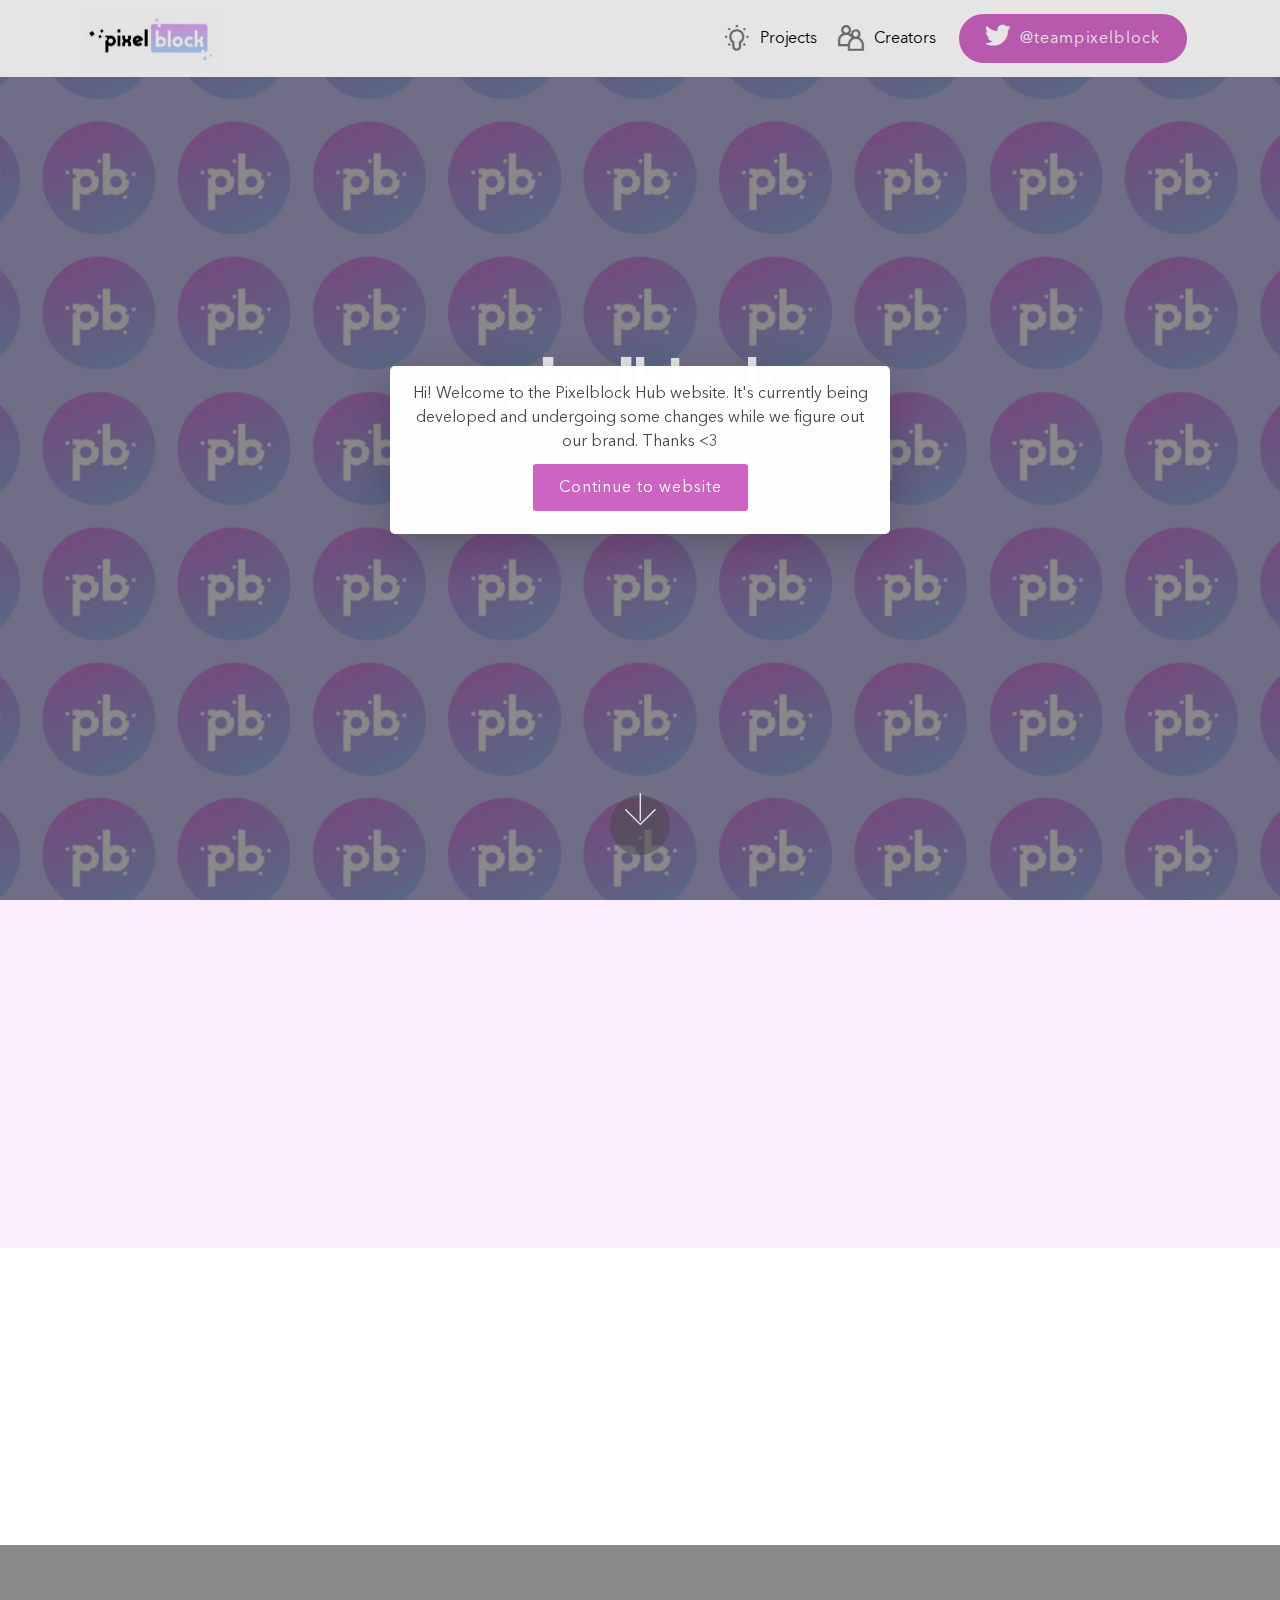
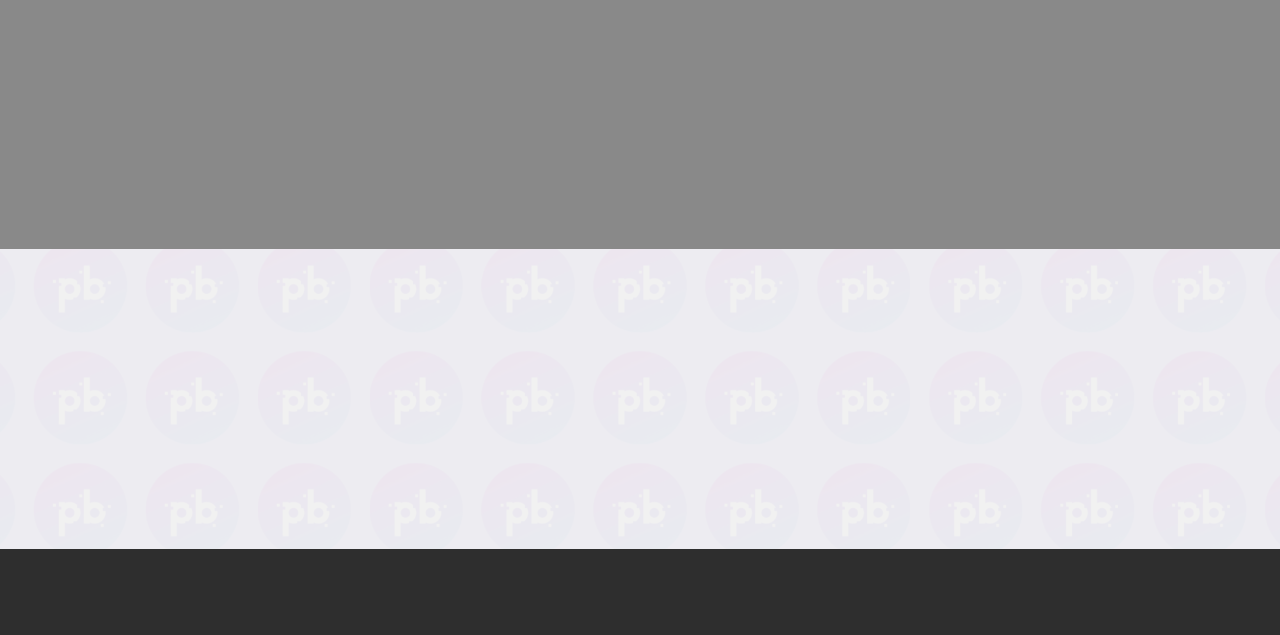
<file: index.html>
<!DOCTYPE html>
<html  >
<head>
  <!-- Site made with Mobirise Website Builder v4.12.0, https://mobirise.com -->
  <meta charset="UTF-8">
  <meta http-equiv="X-UA-Compatible" content="IE=edge">
  <meta name="generator" content="Mobirise v4.12.0, mobirise.com">
  <meta name="viewport" content="width=device-width, initial-scale=1, minimum-scale=1">
  <link rel="shortcut icon" href="assets/images/png-image1-128x128.png" type="image/x-icon">
  <meta name="description" content="">
  
  <title>Home</title>
  <link rel="stylesheet" href="assets/web/assets/mobirise-icons/mobirise-icons.css">
  <link rel="stylesheet" href="assets/web/assets/mobirise-icons2/mobirise2.css">
  <link rel="stylesheet" href="assets/bootstrap/css/bootstrap.min.css">
  <link rel="stylesheet" href="assets/bootstrap/css/bootstrap-grid.min.css">
  <link rel="stylesheet" href="assets/bootstrap/css/bootstrap-reboot.min.css">
  <link rel="stylesheet" href="assets/dropdown/css/style.css">
  <link rel="stylesheet" href="assets/socicon/css/styles.css">
  <link rel="stylesheet" href="assets/tether/tether.min.css">
  <link rel="stylesheet" href="assets/animatecss/animate.min.css">
  <link rel="stylesheet" href="assets/theme/css/style.css">
  <link href="assets/fonts/style.css" rel="stylesheet">
  <link rel="preload" as="style" href="assets/mobirise/css/mbr-additional.css"><link rel="stylesheet" href="assets/mobirise/css/mbr-additional.css" type="text/css">
  
  
  
</head>
<body>
  <section class="menu cid-rPUOspVYWt" once="menu" id="menu2-2">

    

    <nav class="navbar navbar-expand beta-menu navbar-dropdown align-items-center navbar-fixed-top navbar-toggleable-sm">
        <button class="navbar-toggler navbar-toggler-right" type="button" data-toggle="collapse" data-target="#navbarSupportedContent" aria-controls="navbarSupportedContent" aria-expanded="false" aria-label="Toggle navigation">
            <div class="hamburger">
                <span></span>
                <span></span>
                <span></span>
                <span></span>
            </div>
        </button>
        <div class="menu-logo">
            <div class="navbar-brand">
                <span class="navbar-logo">
                    <a href="index.html">
                        <img src="assets/images/img-2108-358x269.jpeg" alt="Mobirise" title="" style="height: 3.8rem;">
                    </a>
                </span>
                
            </div>
        </div>
        <div class="collapse navbar-collapse" id="navbarSupportedContent">
            <ul class="navbar-nav nav-dropdown" data-app-modern-menu="true"><li class="nav-item">
                    <a class="nav-link link text-black display-4" href="projects.html"><span class="mobi-mbri mobi-mbri-idea mbr-iconfont mbr-iconfont-btn" style="color: rgb(118, 118, 118);"></span>
                        Projects</a>
                </li><li class="nav-item"><a class="nav-link link text-black display-4" href="creators.html"><span class="mobi-mbri mobi-mbri-users mbr-iconfont mbr-iconfont-btn" style="color: rgb(118, 118, 118);"></span>Creators</a></li></ul>
            <div class="navbar-buttons mbr-section-btn"><a class="btn btn-sm btn-primary display-4" href="http://twitter.com/teampixelblock" target="_blank"><span class="socicon socicon-twitter mbr-iconfont mbr-iconfont-btn"></span>
                    
                    @teampixelblock</a></div>
        </div>
    </nav>
</section>

<section class="engine"><a href="https://mobirise.info/y">html web templates</a></section><section class="cid-rPUO8wzlnq mbr-fullscreen mbr-parallax-background" id="header2-1">

    

    <div class="mbr-overlay" style="opacity: 0.4; background-color: rgb(0, 0, 0);"></div>

    <div class="container align-center">
        <div class="row justify-content-md-center">
            <div class="mbr-white col-md-10">
                <h1 class="mbr-section-title mbr-bold pb-3 mbr-fonts-style display-1">pixel<span style="font-weight: normal;">block</span></h1>
                
                <p class="mbr-text pb-3 mbr-fonts-style display-5">
                    Pixelblock is a bunch of dumb people <br>making dumb things for fun.</p>
                
            </div>
        </div>
    </div>
    <div class="mbr-arrow hidden-sm-down" aria-hidden="true">
        <a href="#next">
            <i class="mbri-down mbr-iconfont"></i>
        </a>
    </div>
</section>

<section class="header1 cid-rQbHww59I9" id="header16-13">

    

    

    <div class="container">
        <div class="row justify-content-md-center">
            <div class="col-md-10 align-center">
                <h1 class="mbr-section-title mbr-bold pb-3 mbr-fonts-style display-1">website in development</h1>
                
                <p class="mbr-text pb-3 mbr-fonts-style display-5">
                    Hey there! The Pixelblock Hub Website is currenly being developed over time. This banner will appear when changes are being made with a link to a page with things that are changing.</p>
                <div class="mbr-section-btn"><a class="btn btn-md btn-black-outline display-4" href="changes.html">LEARN MORE</a></div>
            </div>
        </div>
    </div>

</section>

<section class="mbr-section info1 cid-rPV0yQP1hQ" id="info1-c">

    

    
    <div class="container">
        <div class="row justify-content-center content-row">
            <div class="media-container-column title col-12 col-lg-7 col-md-6">
                <h3 class="mbr-section-subtitle align-left mbr-light pb-3 mbr-fonts-style display-5">
                    check out our</h3>
                <h2 class="align-left mbr-bold mbr-fonts-style display-2">CURRENT PROJECTS</h2>
            </div>
            <div class="media-container-column col-12 col-lg-3 col-md-4">
                <div class="mbr-section-btn align-right py-4"><a class="btn btn-primary display-4" href="projects.html"><span class="mobi-mbri mobi-mbri-idea mbr-iconfont mbr-iconfont-btn"></span>PROJECTS</a></div>
            </div>
        </div>
    </div>
</section>

<section class="mbr-section info2 cid-rPV0zyIPmQ mbr-parallax-background" id="info2-d">

    

    <div class="mbr-overlay" style="opacity: 0.5; background-color: rgb(35, 35, 35);">
    </div>

    <div class="container">
        <div class="row main justify-content-center">
            <div class="media-container-column col-12 col-lg-3 col-md-4">
                <div class="mbr-section-btn align-left py-4"><a class="btn btn-primary display-4" href="creators.html"><span class="mobi-mbri mobi-mbri-users mbr-iconfont mbr-iconfont-btn"></span>
                    
                    MEET THE CREATORS</a></div>
            </div>
            <div class="media-container-column title col-12 col-lg-7 col-md-6">
                <h2 class="align-right mbr-bold mbr-white pb-3 mbr-fonts-style display-2">
                    MEET THE CREATORS*</h2>
                <h3 class="mbr-section-subtitle align-right mbr-light mbr-white mbr-fonts-style display-5">*most of the creators</h3>
            </div>
        </div>
    </div>
</section>

<section class="cid-rPXnKwk6Se" id="social-buttons2-11">

    

    <div class="mbr-overlay" style="opacity: 0.9; background-color: rgb(239, 239, 239);">
    </div>

    <div class="container">
        <div class="media-container-row">
            <div class="col-md-8 align-center">
                <h2 class="pb-3 mbr-fonts-style display-2">
                    FOLLOW US!
                </h2>
                <div class="social-list pl-0 mb-0">
                    <a href="https://twitter.com/teampixelblock" target="_blank">
                        <span class="px-2 mbr-iconfont mbr-iconfont-social socicon-twitter socicon"></span>
                    </a>
                    <a href="https://www.facebook.com/pages/Mobirise/1616226671953247" target="_blank">
                        
                    </a>
                    <a href="https://instagram.com/mobirise" target="_blank">
                        
                    </a>
                    <a href="https://www.youtube.com/c/mobirise" target="_blank">
                        
                    </a>
                    <a href="https://www.behance.net/Mobirise" target="_blank">
                        
                    </a>
                </div>
            </div>
        </div>
    </div>
</section>

<section once="footers" class="cid-rPUYScYgDM" id="footer6-9">

    

    

    <div class="container">
        <div class="media-container-row align-center mbr-white">
            <div class="col-12">
                <p class="mbr-text mb-0 mbr-fonts-style display-7">
                    © Copyright 2020 TeamPixelblock - All Rights Reserved
                </p>
            </div>
        </div>
    </div>
</section>


  <script src="assets/web/assets/jquery/jquery.min.js"></script>
  <script src="assets/popper/popper.min.js"></script>
  <script src="assets/bootstrap/js/bootstrap.min.js"></script>
  <script src="assets/dropdown/js/nav-dropdown.js"></script>
  <script src="assets/dropdown/js/navbar-dropdown.js"></script>
  <script src="assets/smoothscroll/smooth-scroll.js"></script>
  <script src="assets/parallax/jarallax.min.js"></script>
  <script src="assets/web/assets/cookies-alert-plugin/cookies-alert-core.js"></script>
  <script src="assets/web/assets/cookies-alert-plugin/cookies-alert-script.js"></script>
  <script src="assets/viewportchecker/jquery.viewportchecker.js"></script>
  <script src="assets/touchswipe/jquery.touch-swipe.min.js"></script>
  <script src="assets/sociallikes/social-likes.js"></script>
  <script src="assets/tether/tether.min.js"></script>
  <script src="assets/theme/js/script.js"></script>
  
  
<div id="cookie-dialog" style="display: none;"><div id="cookiesdirective"><div style="position: fixed; top: 0; right: 0; bottom: 0; left: 0; background-color: rgb(0, 0, 0); opacity: 0.1; z-index: 9999;"></div><div style="position: fixed; top: 0; right: 0; bottom: 0; left: 0; display: flex; align-items: center; z-index: 10000"><div class="display-7" style="position: relative; width: 100%; max-width: 500px; margin-right: auto; margin-left: auto; font-size:inherit; padding: 1rem; text-align: center; border-radius: .3rem; box-shadow: 0 10px 40px 0 rgba(0,0,0,0.2); color:#424a4d; background:rgba(255, 255, 255, 0.99);">Hi! Welcome to the Pixelblock Hub website. It's currently being developed and undergoing some changes while we figure out our brand. Thanks <3<input style="display: block; margin-top: 10px; margin-right: auto; margin-left: auto; font-size:inherit;;" class="btn btn-sm btn-primary display-7" type="submit" name="impliedsubmit" id="impliedsubmit" value="Continue to website"/></div></div></div></div>
  <input name="cookieData" type="hidden" data-cookie-customDialogSelector='#cookie-dialog' data-cookie-colorText='#424a4d' data-cookie-colorBg='rgba(255, 255, 255, 0.99)' data-cookie-textButton='Continue to website' data-cookie-colorButton='' data-cookie-colorLink='#424a4d' data-cookie-underlineLink='true' data-cookie-text="Hi! Welcome to the Pixelblock Hub website. It's currently being developed and undergoing some changes while we figure out our brand. Thanks <3">
    <input name="animation" type="hidden">
  </body>
</html>
</file>
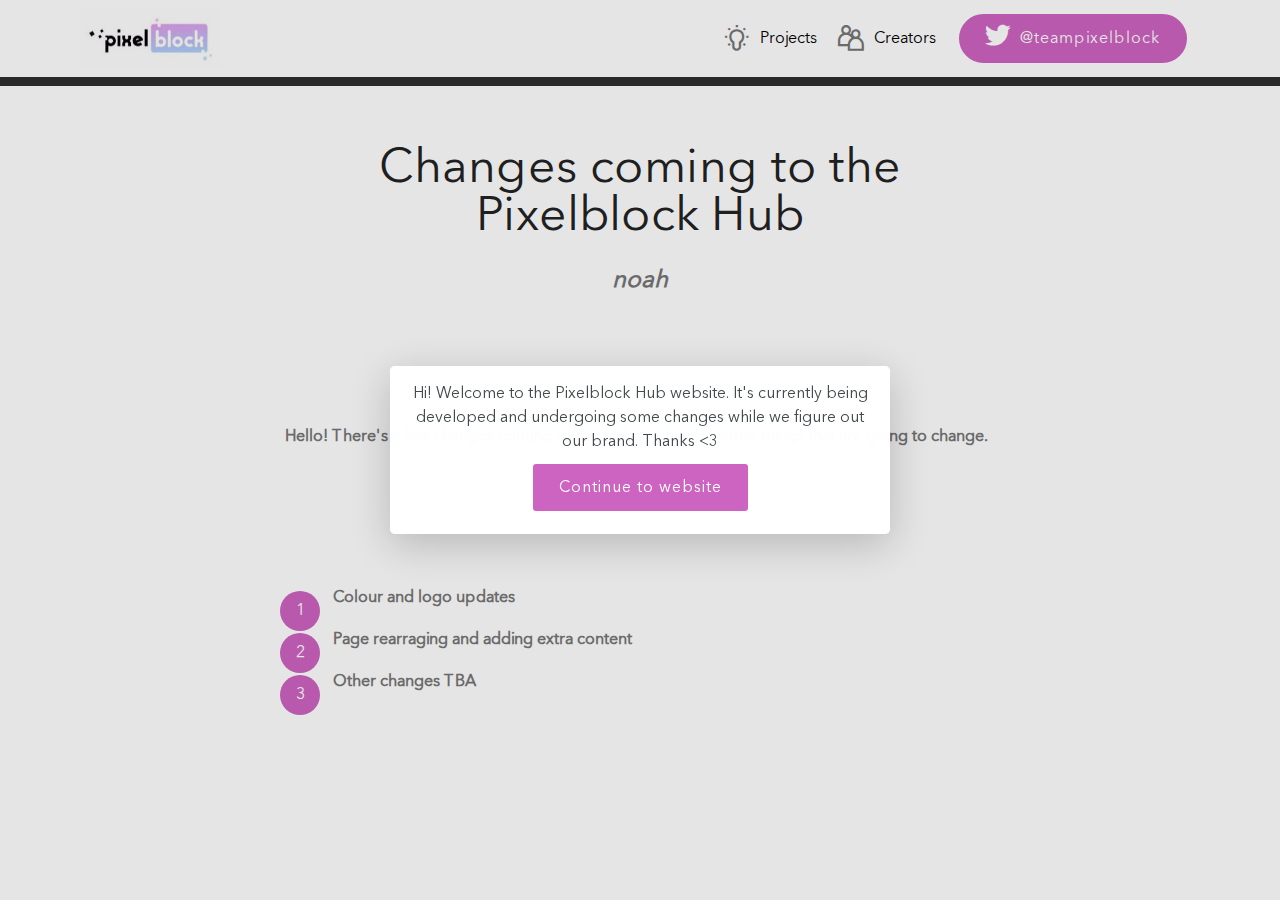
<file: changes.html>
<!DOCTYPE html>
<html  >
<head>
  <!-- Site made with Mobirise Website Builder v4.12.0, https://mobirise.com -->
  <meta charset="UTF-8">
  <meta http-equiv="X-UA-Compatible" content="IE=edge">
  <meta name="generator" content="Mobirise v4.12.0, mobirise.com">
  <meta name="viewport" content="width=device-width, initial-scale=1, minimum-scale=1">
  <link rel="shortcut icon" href="assets/images/png-image1-128x128.png" type="image/x-icon">
  <meta name="description" content="changes paeg">
  
  <title>changes</title>
  <link rel="stylesheet" href="assets/web/assets/mobirise-icons2/mobirise2.css">
  <link rel="stylesheet" href="assets/bootstrap/css/bootstrap.min.css">
  <link rel="stylesheet" href="assets/bootstrap/css/bootstrap-grid.min.css">
  <link rel="stylesheet" href="assets/bootstrap/css/bootstrap-reboot.min.css">
  <link rel="stylesheet" href="assets/tether/tether.min.css">
  <link rel="stylesheet" href="assets/socicon/css/styles.css">
  <link rel="stylesheet" href="assets/dropdown/css/style.css">
  <link rel="stylesheet" href="assets/animatecss/animate.min.css">
  <link rel="stylesheet" href="assets/theme/css/style.css">
  <link href="assets/fonts/style.css" rel="stylesheet">
  <link rel="preload" as="style" href="assets/mobirise/css/mbr-additional.css"><link rel="stylesheet" href="assets/mobirise/css/mbr-additional.css" type="text/css">
  
  
  
</head>
<body>
  <section class="menu cid-rPUOspVYWt" once="menu" id="menu2-14">

    

    <nav class="navbar navbar-expand beta-menu navbar-dropdown align-items-center navbar-fixed-top navbar-toggleable-sm">
        <button class="navbar-toggler navbar-toggler-right" type="button" data-toggle="collapse" data-target="#navbarSupportedContent" aria-controls="navbarSupportedContent" aria-expanded="false" aria-label="Toggle navigation">
            <div class="hamburger">
                <span></span>
                <span></span>
                <span></span>
                <span></span>
            </div>
        </button>
        <div class="menu-logo">
            <div class="navbar-brand">
                <span class="navbar-logo">
                    <a href="index.html">
                        <img src="assets/images/img-2108-358x269.jpeg" alt="Mobirise" title="" style="height: 3.8rem;">
                    </a>
                </span>
                
            </div>
        </div>
        <div class="collapse navbar-collapse" id="navbarSupportedContent">
            <ul class="navbar-nav nav-dropdown" data-app-modern-menu="true"><li class="nav-item">
                    <a class="nav-link link text-black display-4" href="projects.html"><span class="mobi-mbri mobi-mbri-idea mbr-iconfont mbr-iconfont-btn" style="color: rgb(118, 118, 118);"></span>
                        Projects</a>
                </li><li class="nav-item"><a class="nav-link link text-black display-4" href="creators.html"><span class="mobi-mbri mobi-mbri-users mbr-iconfont mbr-iconfont-btn" style="color: rgb(118, 118, 118);"></span>Creators</a></li></ul>
            <div class="navbar-buttons mbr-section-btn"><a class="btn btn-sm btn-primary display-4" href="http://twitter.com/teampixelblock" target="_blank"><span class="socicon socicon-twitter mbr-iconfont mbr-iconfont-btn"></span>
                    
                    @teampixelblock</a></div>
        </div>
    </nav>
</section>

<section class="engine"><a href="https://mobirise.info/y">free html web templates</a></section><section once="footers" class="cid-rPUYScYgDM" id="footer6-15">

    

    

    <div class="container">
        <div class="media-container-row align-center mbr-white">
            <div class="col-12">
                <p class="mbr-text mb-0 mbr-fonts-style display-7">
                    © Copyright 2020 TeamPixelblock - All Rights Reserved
                </p>
            </div>
        </div>
    </div>
</section>

<section class="mbr-section content4 cid-rQbHZtq9ja" id="content4-16">

    

    <div class="container">
        <div class="media-container-row">
            <div class="title col-12 col-md-8">
                <h2 class="align-center pb-3 mbr-fonts-style display-2">
                    Changes coming to the Pixelblock Hub</h2>
                <h3 class="mbr-section-subtitle align-center mbr-light mbr-fonts-style display-5"><strong><em>noah</em></strong></h3>
                
            </div>
        </div>
    </div>
</section>

<section class="mbr-section article content1 cid-rQbI08BbQb" id="content1-17">
    
     

    <div class="container">
        <div class="media-container-row">
            <div class="mbr-text col-12 mbr-fonts-style display-7 col-md-8"><p><strong>Hello! There's a few changes coming to this website. Here's some things that are going to change.</strong></p></div>
        </div>
    </div>
</section>

<section class="mbr-section article content11 cid-rQbI0OyPTt" id="content11-18">
     

    <div class="container">
        <div class="media-container-row">
            <div class="mbr-text counter-container col-12 col-md-8 mbr-fonts-style display-7">
                <ol>
                    <li><strong>Colour and logo updates</strong></li>
                    <li><strong>Page rearraging and adding extra content</strong></li>
                    <li><strong>Other changes TBA</strong></li>
                </ol>
            </div>
        </div>
    </div>
</section>


  <script src="assets/web/assets/jquery/jquery.min.js"></script>
  <script src="assets/popper/popper.min.js"></script>
  <script src="assets/bootstrap/js/bootstrap.min.js"></script>
  <script src="assets/tether/tether.min.js"></script>
  <script src="assets/web/assets/cookies-alert-plugin/cookies-alert-core.js"></script>
  <script src="assets/web/assets/cookies-alert-plugin/cookies-alert-script.js"></script>
  <script src="assets/dropdown/js/nav-dropdown.js"></script>
  <script src="assets/dropdown/js/navbar-dropdown.js"></script>
  <script src="assets/touchswipe/jquery.touch-swipe.min.js"></script>
  <script src="assets/viewportchecker/jquery.viewportchecker.js"></script>
  <script src="assets/smoothscroll/smooth-scroll.js"></script>
  <script src="assets/theme/js/script.js"></script>
  
  
<div id="cookie-dialog" style="display: none;"><div id="cookiesdirective"><div style="position: fixed; top: 0; right: 0; bottom: 0; left: 0; background-color: rgb(0, 0, 0); opacity: 0.1; z-index: 9999;"></div><div style="position: fixed; top: 0; right: 0; bottom: 0; left: 0; display: flex; align-items: center; z-index: 10000"><div class="display-7" style="position: relative; width: 100%; max-width: 500px; margin-right: auto; margin-left: auto; font-size:inherit; padding: 1rem; text-align: center; border-radius: .3rem; box-shadow: 0 10px 40px 0 rgba(0,0,0,0.2); color:#424a4d; background:rgba(255, 255, 255, 0.99);">Hi! Welcome to the Pixelblock Hub website. It's currently being developed and undergoing some changes while we figure out our brand. Thanks <3<input style="display: block; margin-top: 10px; margin-right: auto; margin-left: auto; font-size:inherit;;" class="btn btn-sm btn-primary display-7" type="submit" name="impliedsubmit" id="impliedsubmit" value="Continue to website"/></div></div></div></div>
  <input name="cookieData" type="hidden" data-cookie-customDialogSelector='#cookie-dialog' data-cookie-colorText='#424a4d' data-cookie-colorBg='rgba(255, 255, 255, 0.99)' data-cookie-textButton='Continue to website' data-cookie-colorButton='' data-cookie-colorLink='#424a4d' data-cookie-underlineLink='true' data-cookie-text="Hi! Welcome to the Pixelblock Hub website. It's currently being developed and undergoing some changes while we figure out our brand. Thanks <3">
    <input name="animation" type="hidden">
  </body>
</html>
</file>
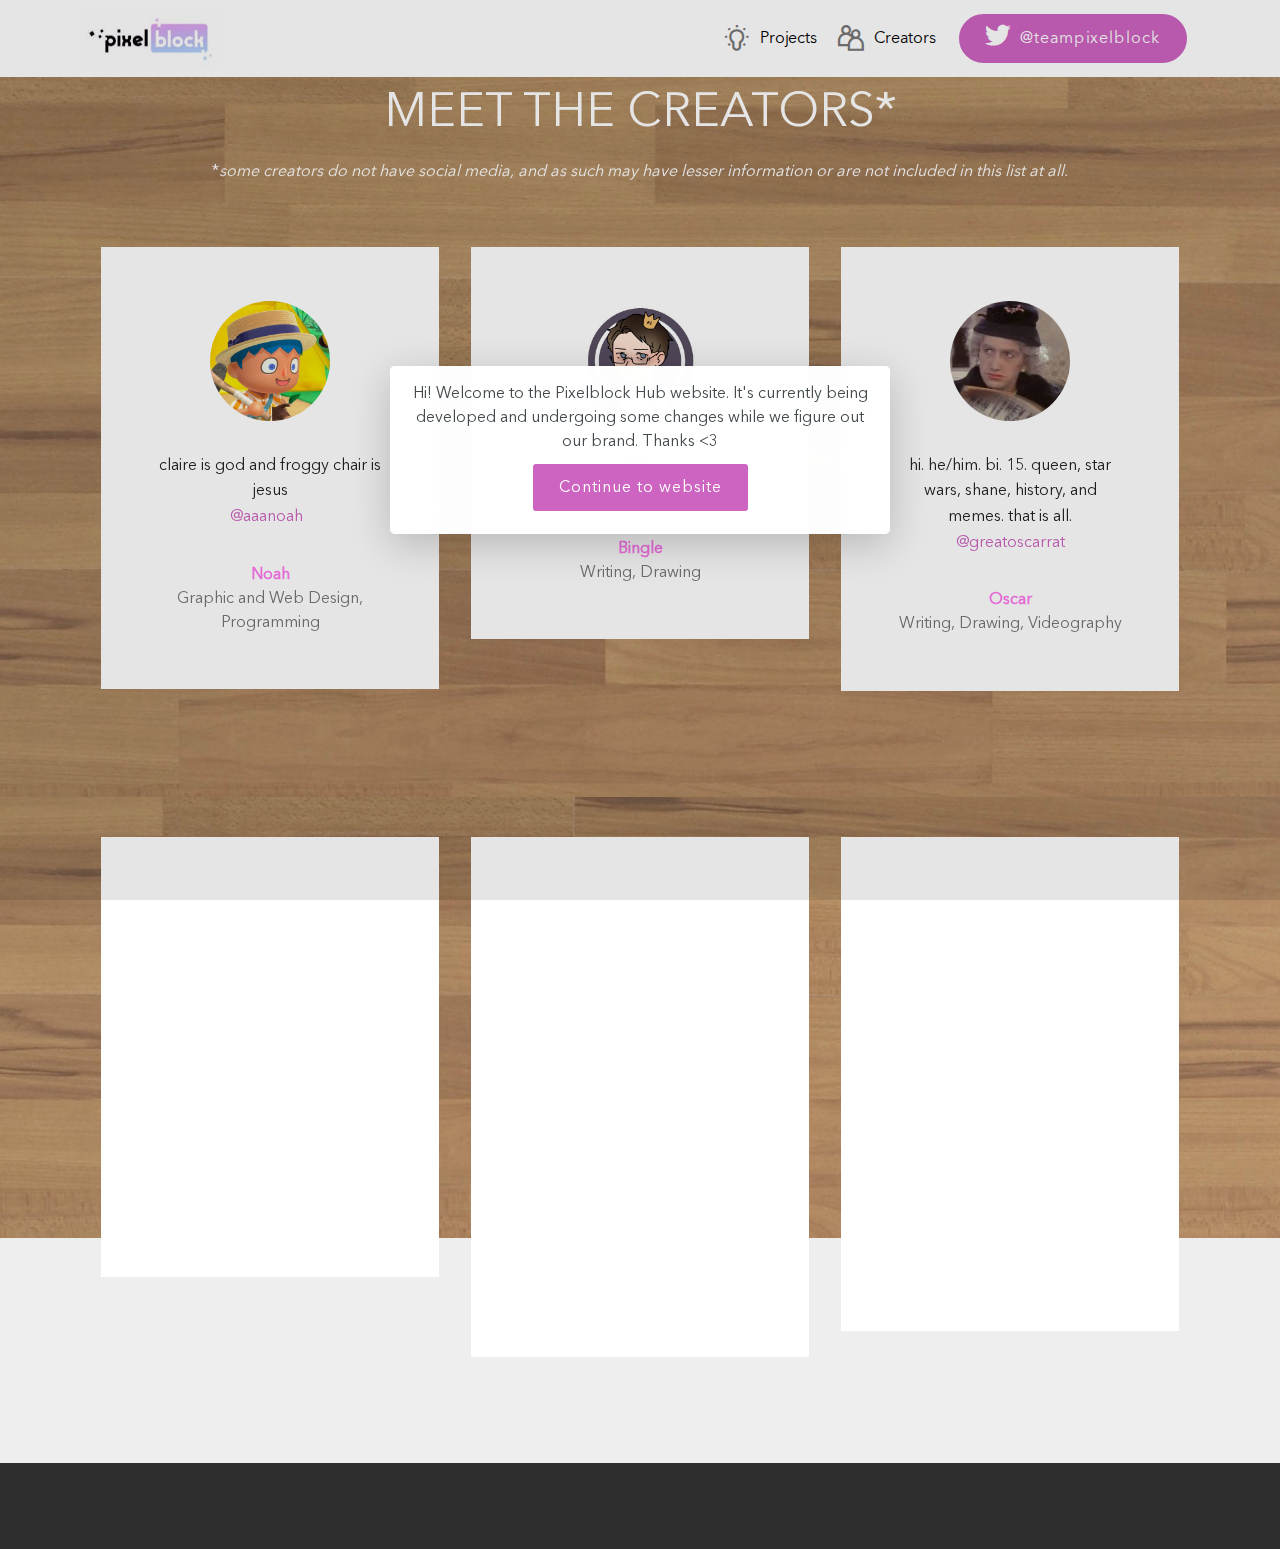
<file: creators.html>
<!DOCTYPE html>
<html  >
<head>
  <!-- Site made with Mobirise Website Builder v4.12.0, https://mobirise.com -->
  <meta charset="UTF-8">
  <meta http-equiv="X-UA-Compatible" content="IE=edge">
  <meta name="generator" content="Mobirise v4.12.0, mobirise.com">
  <meta name="viewport" content="width=device-width, initial-scale=1, minimum-scale=1">
  <link rel="shortcut icon" href="assets/images/png-image1-128x128.png" type="image/x-icon">
  <meta name="description" content="Meet Team Pixelblock's Creators.">
  
  <title>Creators</title>
  <link rel="stylesheet" href="assets/web/assets/mobirise-icons2/mobirise2.css">
  <link rel="stylesheet" href="assets/bootstrap/css/bootstrap.min.css">
  <link rel="stylesheet" href="assets/bootstrap/css/bootstrap-grid.min.css">
  <link rel="stylesheet" href="assets/bootstrap/css/bootstrap-reboot.min.css">
  <link rel="stylesheet" href="assets/tether/tether.min.css">
  <link rel="stylesheet" href="assets/socicon/css/styles.css">
  <link rel="stylesheet" href="assets/animatecss/animate.min.css">
  <link rel="stylesheet" href="assets/dropdown/css/style.css">
  <link rel="stylesheet" href="assets/theme/css/style.css">
  <link href="assets/fonts/style.css" rel="stylesheet">
  <link rel="preload" as="style" href="assets/mobirise/css/mbr-additional.css"><link rel="stylesheet" href="assets/mobirise/css/mbr-additional.css" type="text/css">
  
  
  
</head>
<body>
  <section class="menu cid-rPUOspVYWt" once="menu" id="menu2-4">

    

    <nav class="navbar navbar-expand beta-menu navbar-dropdown align-items-center navbar-fixed-top navbar-toggleable-sm">
        <button class="navbar-toggler navbar-toggler-right" type="button" data-toggle="collapse" data-target="#navbarSupportedContent" aria-controls="navbarSupportedContent" aria-expanded="false" aria-label="Toggle navigation">
            <div class="hamburger">
                <span></span>
                <span></span>
                <span></span>
                <span></span>
            </div>
        </button>
        <div class="menu-logo">
            <div class="navbar-brand">
                <span class="navbar-logo">
                    <a href="index.html">
                        <img src="assets/images/img-2108-358x269.jpeg" alt="Mobirise" title="" style="height: 3.8rem;">
                    </a>
                </span>
                
            </div>
        </div>
        <div class="collapse navbar-collapse" id="navbarSupportedContent">
            <ul class="navbar-nav nav-dropdown" data-app-modern-menu="true"><li class="nav-item">
                    <a class="nav-link link text-black display-4" href="projects.html"><span class="mobi-mbri mobi-mbri-idea mbr-iconfont mbr-iconfont-btn" style="color: rgb(118, 118, 118);"></span>
                        Projects</a>
                </li><li class="nav-item"><a class="nav-link link text-black display-4" href="creators.html"><span class="mobi-mbri mobi-mbri-users mbr-iconfont mbr-iconfont-btn" style="color: rgb(118, 118, 118);"></span>Creators</a></li></ul>
            <div class="navbar-buttons mbr-section-btn"><a class="btn btn-sm btn-primary display-4" href="http://twitter.com/teampixelblock" target="_blank"><span class="socicon socicon-twitter mbr-iconfont mbr-iconfont-btn"></span>
                    
                    @teampixelblock</a></div>
        </div>
    </nav>
</section>

<section class="engine"><a href="https://mobirise.info/b">how to create a site for free</a></section><section class="testimonials1 cid-rPUZ2bdPkE mbr-parallax-background" id="testimonials1-a">

    

    
    <div class="container">
        <div class="media-container-row">
            <div class="title col-12 align-center">
                <h2 class="pb-3 mbr-fonts-style display-2">
                    MEET THE CREATORS*</h2>
                <h3 class="mbr-section-subtitle mbr-light pb-3 mbr-fonts-style display-7">*<em>some creators do not have social media, and as such may have lesser information or are not included in this list at all.</em></h3>
            </div>
        </div>
    </div>

    <div class="container pt-3 mt-2">
        <div class="media-container-row">
            <div class="mbr-testimonial p-3 align-center col-12 col-md-6 col-lg-4">
                <div class="panel-item p-3">
                    <div class="card-block">
                        <div class="testimonial-photo">
                            <img src="assets/images/noah.jpg" alt="" title="">
                        </div>
                        <p class="mbr-text mbr-fonts-style display-7">claire is god and froggy chair is jesus 
<br><a href="http://twitter.com/aaanoah">@aaanoah</a> &nbsp;</p>
                    </div>
                    <div class="card-footer">
                        <div class="mbr-author-name mbr-bold mbr-fonts-style display-7">
                             Noah</div>
                        <small class="mbr-author-desc mbr-italic mbr-light mbr-fonts-style display-7">
                               Graphic and Web Design, Programming
                        </small>
                    </div>
                </div>
            </div>

            <div class="mbr-testimonial p-3 align-center col-12 col-md-6 col-lg-4">
                <div class="panel-item p-3">
                    <div class="card-block">
                        <div class="testimonial-photo">
                            <img src="assets/images/pquxyza6-400x400.jpg" alt="" title="">
                        </div>
                        <p class="mbr-text mbr-fonts-style display-7">ʇɐɥʍ
<br><a href="http://twitter.com/imbingle">@imbingle</a></p>
                    </div>
                    <div class="card-footer">
                        <div class="mbr-author-name mbr-bold mbr-fonts-style display-7">
                             Bingle</div>
                        <small class="mbr-author-desc mbr-italic mbr-light mbr-fonts-style display-7">
                               Writing, Drawing
                        </small>
                    </div>
                </div>
            </div>

            <div class="mbr-testimonial p-3 align-center col-12 col-md-6 col-lg-4">
                <div class="panel-item p-3">
                    <div class="card-block">
                        <div class="testimonial-photo">
                            <img src="assets/images/rieqxubd-400x400.jpg" alt="" title="">
                        </div>
                        <p class="mbr-text mbr-fonts-style display-7">hi. he/him. bi. 15. queen, star wars, shane, history, and memes. that is all.
<br><a href="http://twitter.com/greatoscarrat">@</a><a href="http://twitter.com/greatoscarrat">greatoscarrat</a>
<br></p>
                    </div>
                    <div class="card-footer">
                        <div class="mbr-author-name mbr-bold mbr-fonts-style display-7">
                             Oscar</div>
                        <small class="mbr-author-desc mbr-italic mbr-light mbr-fonts-style display-7">
                               Writing, Drawing, Videography
                        </small>
                    </div>
                </div>
            </div>

            

            

            
        </div>
    </div>   
</section>

<section class="testimonials1 cid-rPUZ2YYK7B mbr-parallax-background" id="testimonials1-b">

    

    
    <div class="container">
        <div class="media-container-row">
            <div class="title col-12 align-center">
                
                
            </div>
        </div>
    </div>

    <div class="container pt-3 mt-2">
        <div class="media-container-row">
            <div class="mbr-testimonial p-3 align-center col-12 col-md-6 col-lg-4">
                <div class="panel-item p-3">
                    <div class="card-block">
                        <div class="testimonial-photo">
                            <img src="assets/images/4vetec28-400x400.jpg" alt="" title="">
                        </div>
                        <p class="mbr-text mbr-fonts-style display-7">an icon
<br><a href="http://twitter.com/iestyndevenport ">@iestyndevenport</a>
<br></p>
                    </div>
                    <div class="card-footer">
                        <div class="mbr-author-name mbr-bold mbr-fonts-style display-7">
                             Iestyn Devenport</div>
                        <small class="mbr-author-desc mbr-italic mbr-light mbr-fonts-style display-7">
                               Writing, Creative Work, Videography, Video Editing, Scriptwriting, Acting
                        </small>
                    </div>
                </div>
            </div>

            <div class="mbr-testimonial p-3 align-center col-12 col-md-6 col-lg-4">
                <div class="panel-item p-3">
                    <div class="card-block">
                        <div class="testimonial-photo">
                            <img src="assets/images/yidpygkq-400x400.jpg" alt="" title="">
                        </div>
                        <p class="mbr-text mbr-fonts-style display-7">Dumbest bitch alive 
<br>Bi + Witch = Bitch 
<br>Actually a biscuit 
<br>Disrespect me or my gay friends again and I’ll stabby stabby
<br><a href="http://twitter.com/TiannaWitchT ">@TiannaWitchT
</a><br></p>
                    </div>
                    <div class="card-footer">
                        <div class="mbr-author-name mbr-bold mbr-fonts-style display-7">
                             Tianna Witch</div>
                        <small class="mbr-author-desc mbr-italic mbr-light mbr-fonts-style display-7">
                               Witchcraft?</small>
                    </div>
                </div>
            </div>

            <div class="mbr-testimonial p-3 align-center col-12 col-md-6 col-lg-4">
                <div class="panel-item p-3">
                    <div class="card-block">
                        <div class="testimonial-photo">
                            <img src="assets/images/owhjkq5l-400x400.jpg" alt="" title="">
                        </div>
                        <p class="mbr-text mbr-fonts-style display-7">wait, you actually looked at my profile? thanks! you are now viewed as a good person. or bot. I don’t judge your technological background.
<br><a href="http://twitter.com/SoltSoltSolt23 ">@SoltSoltSolt23
</a><br></p>
                    </div>
                    <div class="card-footer">
                        <div class="mbr-author-name mbr-bold mbr-fonts-style display-7">
                             Solt</div>
                        <small class="mbr-author-desc mbr-italic mbr-light mbr-fonts-style display-7">
                               Writing, Creative Work.
                        </small>
                    </div>
                </div>
            </div>

            

            

            
        </div>
    </div>   
</section>

<section once="footers" class="cid-rPUYScYgDM" id="footer6-9">

    

    

    <div class="container">
        <div class="media-container-row align-center mbr-white">
            <div class="col-12">
                <p class="mbr-text mb-0 mbr-fonts-style display-7">
                    © Copyright 2020 TeamPixelblock - All Rights Reserved
                </p>
            </div>
        </div>
    </div>
</section>


  <script src="assets/web/assets/jquery/jquery.min.js"></script>
  <script src="assets/popper/popper.min.js"></script>
  <script src="assets/bootstrap/js/bootstrap.min.js"></script>
  <script src="assets/tether/tether.min.js"></script>
  <script src="assets/smoothscroll/smooth-scroll.js"></script>
  <script src="assets/web/assets/cookies-alert-plugin/cookies-alert-core.js"></script>
  <script src="assets/web/assets/cookies-alert-plugin/cookies-alert-script.js"></script>
  <script src="assets/touchswipe/jquery.touch-swipe.min.js"></script>
  <script src="assets/viewportchecker/jquery.viewportchecker.js"></script>
  <script src="assets/parallax/jarallax.min.js"></script>
  <script src="assets/dropdown/js/nav-dropdown.js"></script>
  <script src="assets/dropdown/js/navbar-dropdown.js"></script>
  <script src="assets/theme/js/script.js"></script>
  
  
<div id="cookie-dialog" style="display: none;"><div id="cookiesdirective"><div style="position: fixed; top: 0; right: 0; bottom: 0; left: 0; background-color: rgb(0, 0, 0); opacity: 0.1; z-index: 9999;"></div><div style="position: fixed; top: 0; right: 0; bottom: 0; left: 0; display: flex; align-items: center; z-index: 10000"><div class="display-7" style="position: relative; width: 100%; max-width: 500px; margin-right: auto; margin-left: auto; font-size:inherit; padding: 1rem; text-align: center; border-radius: .3rem; box-shadow: 0 10px 40px 0 rgba(0,0,0,0.2); color:#424a4d; background:rgba(255, 255, 255, 0.99);">Hi! Welcome to the Pixelblock Hub website. It's currently being developed and undergoing some changes while we figure out our brand. Thanks <3<input style="display: block; margin-top: 10px; margin-right: auto; margin-left: auto; font-size:inherit;;" class="btn btn-sm btn-primary display-7" type="submit" name="impliedsubmit" id="impliedsubmit" value="Continue to website"/></div></div></div></div>
  <input name="cookieData" type="hidden" data-cookie-customDialogSelector='#cookie-dialog' data-cookie-colorText='#424a4d' data-cookie-colorBg='rgba(255, 255, 255, 0.99)' data-cookie-textButton='Continue to website' data-cookie-colorButton='' data-cookie-colorLink='#424a4d' data-cookie-underlineLink='true' data-cookie-text="Hi! Welcome to the Pixelblock Hub website. It's currently being developed and undergoing some changes while we figure out our brand. Thanks <3">
    <input name="animation" type="hidden">
  </body>
</html>
</file>
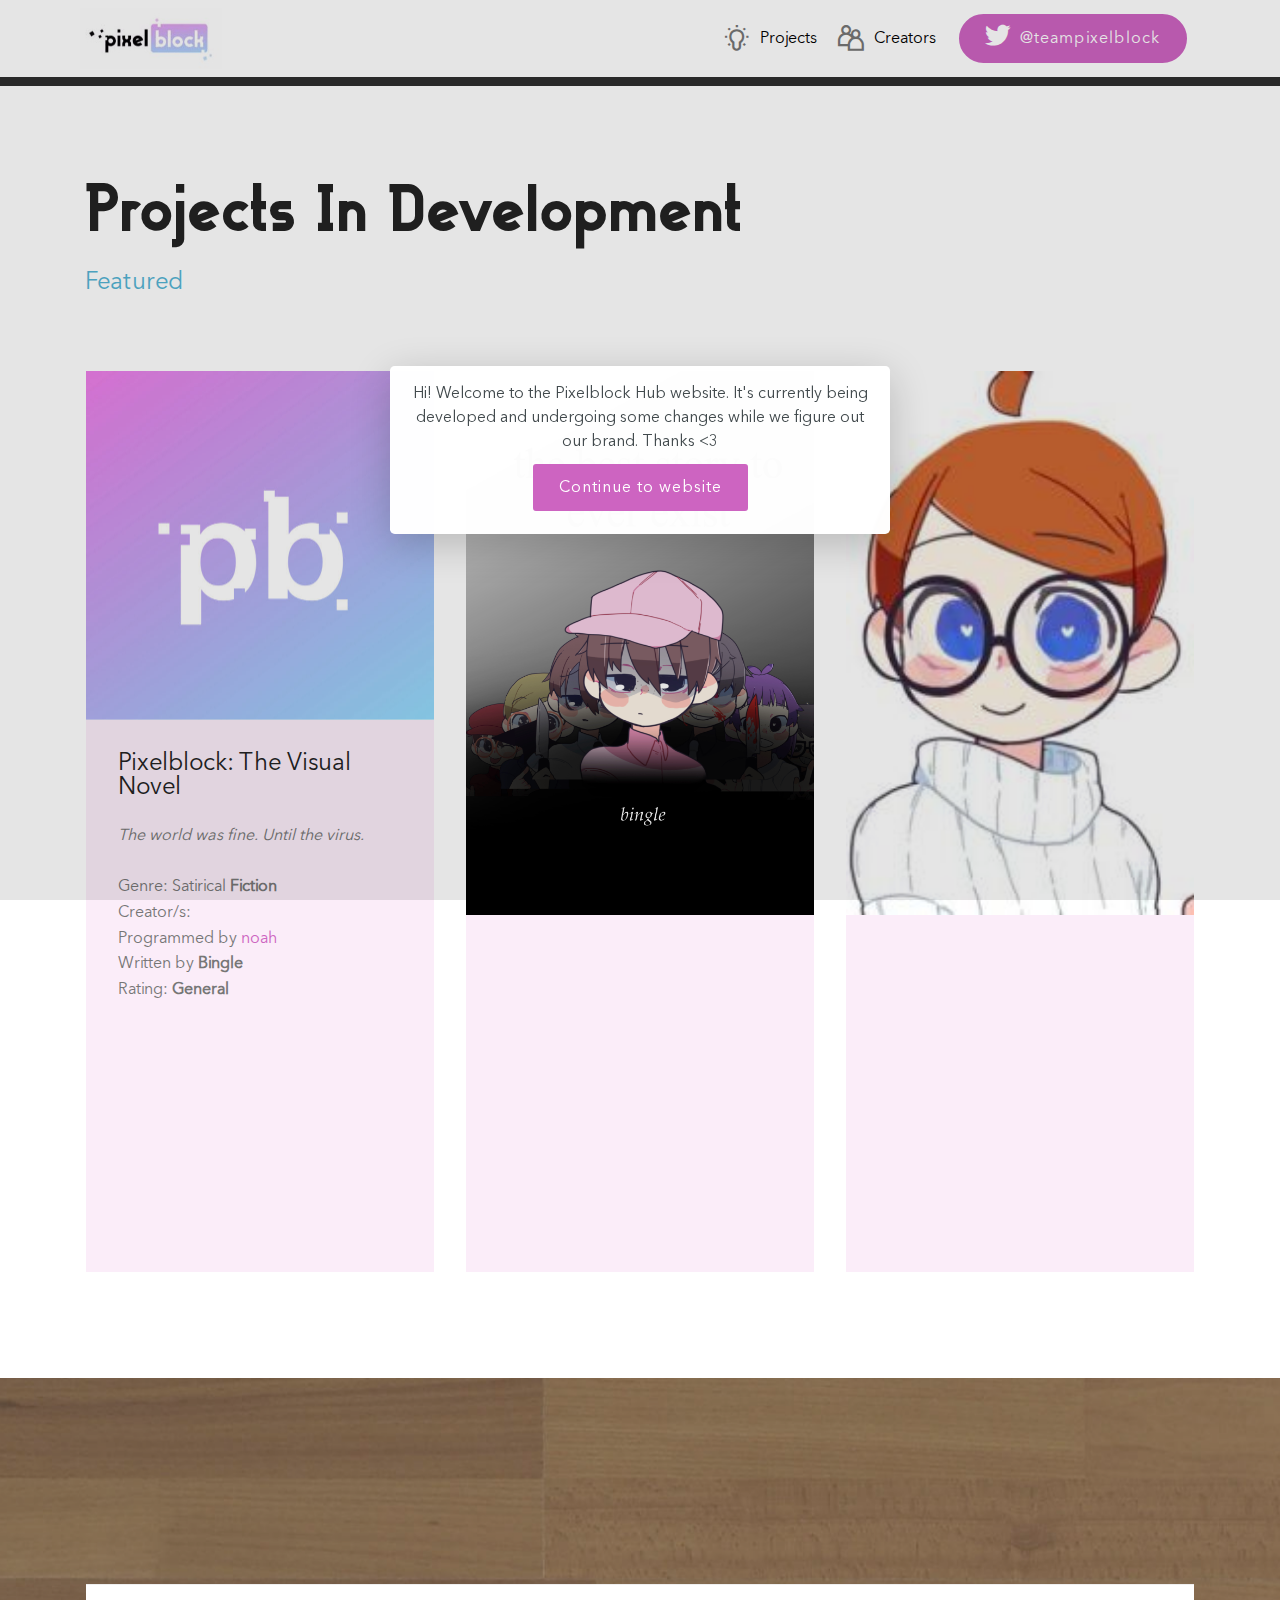
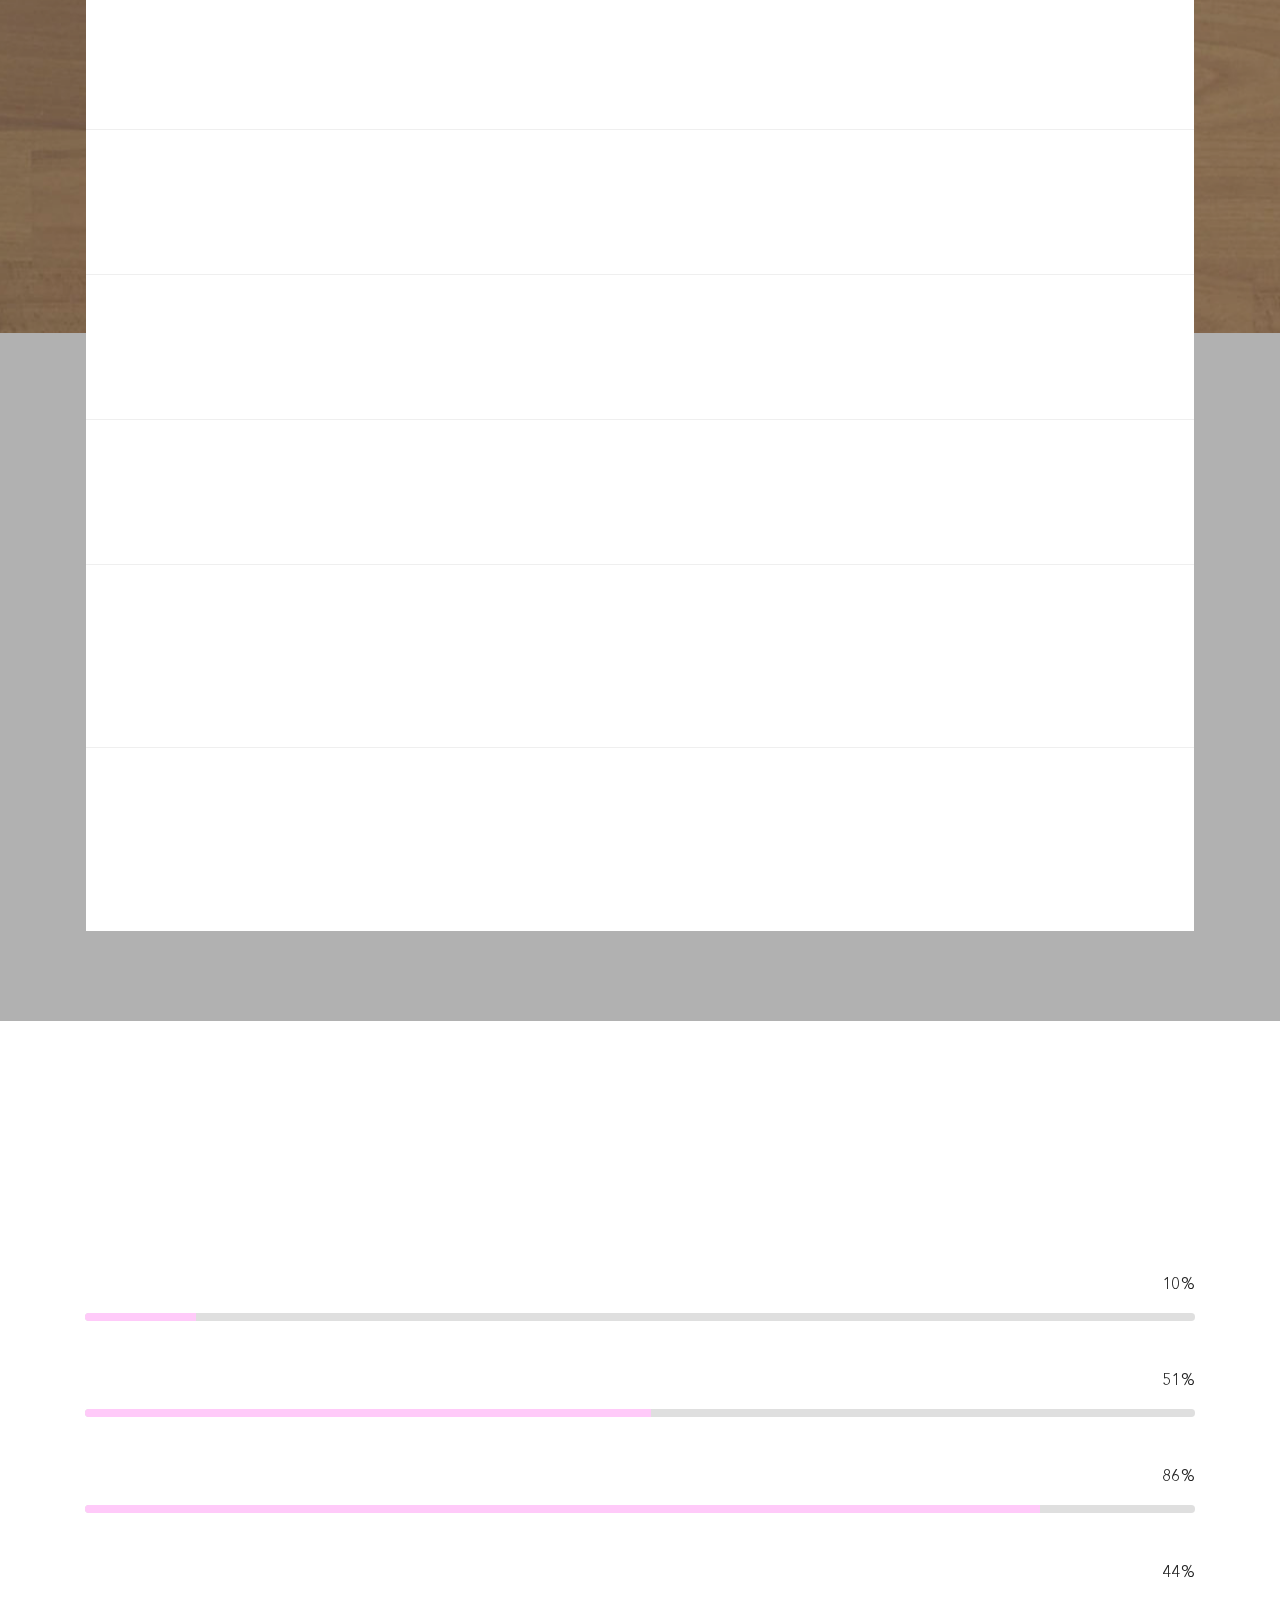
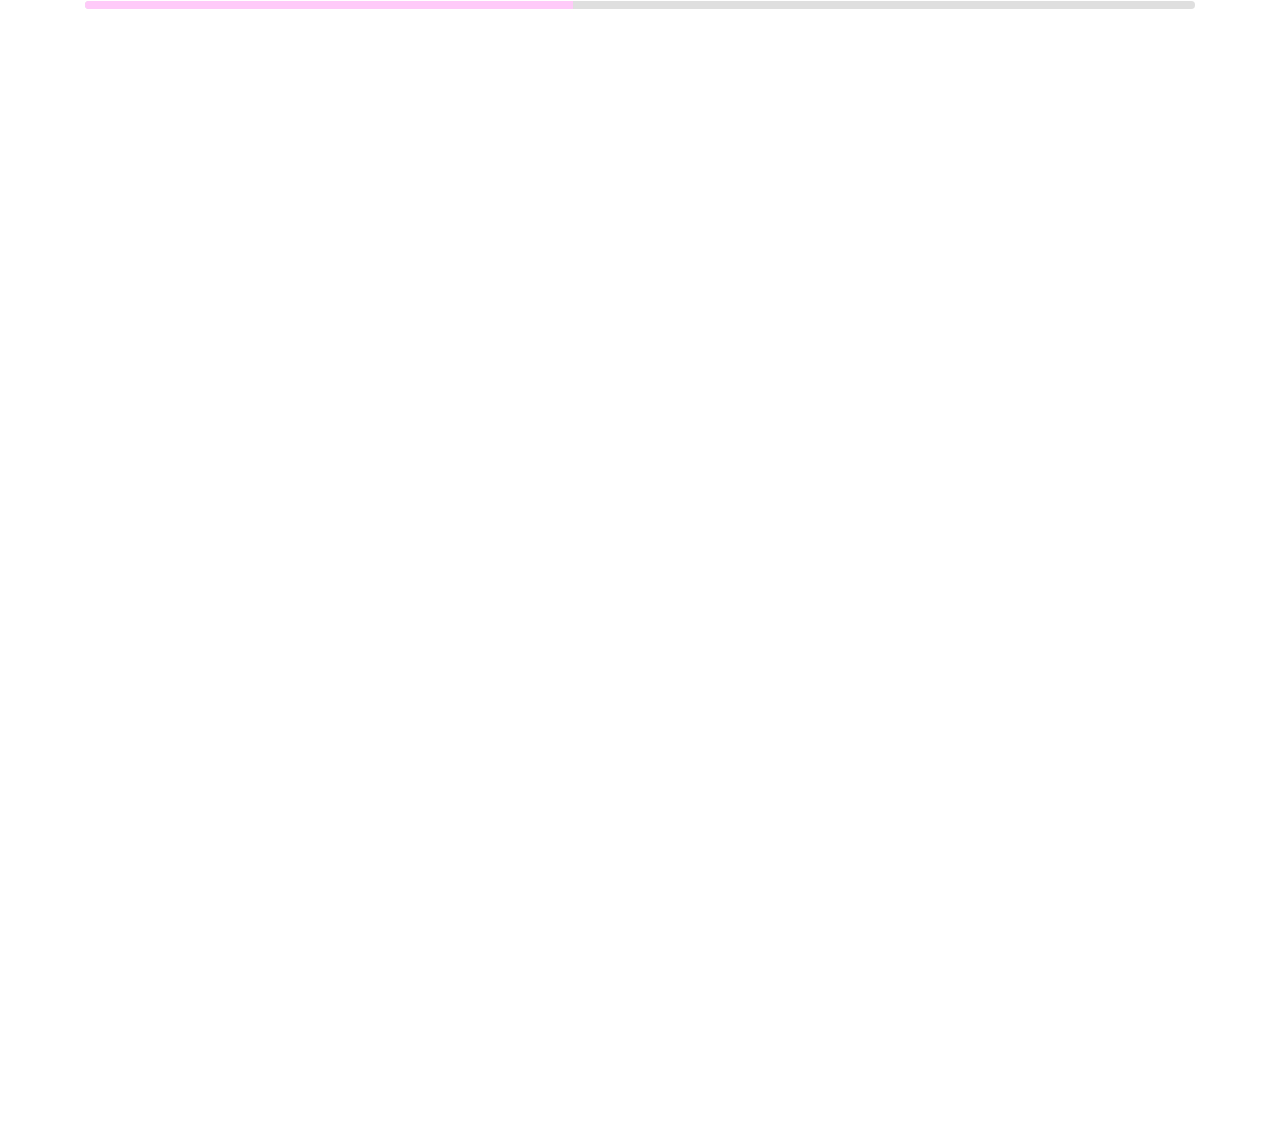
<file: projects.html>
<!DOCTYPE html>
<html  >
<head>
  <!-- Site made with Mobirise Website Builder v4.12.0, https://mobirise.com -->
  <meta charset="UTF-8">
  <meta http-equiv="X-UA-Compatible" content="IE=edge">
  <meta name="generator" content="Mobirise v4.12.0, mobirise.com">
  <meta name="viewport" content="width=device-width, initial-scale=1, minimum-scale=1">
  <link rel="shortcut icon" href="assets/images/png-image1-128x128.png" type="image/x-icon">
  <meta name="description" content="Team Pixelblock's Current Projects.">
  
  <title>Projects</title>
  <link rel="stylesheet" href="assets/web/assets/mobirise-icons2/mobirise2.css">
  <link rel="stylesheet" href="assets/bootstrap/css/bootstrap.min.css">
  <link rel="stylesheet" href="assets/bootstrap/css/bootstrap-grid.min.css">
  <link rel="stylesheet" href="assets/bootstrap/css/bootstrap-reboot.min.css">
  <link rel="stylesheet" href="assets/tether/tether.min.css">
  <link rel="stylesheet" href="assets/socicon/css/styles.css">
  <link rel="stylesheet" href="assets/dropdown/css/style.css">
  <link rel="stylesheet" href="assets/animatecss/animate.min.css">
  <link rel="stylesheet" href="assets/theme/css/style.css">
  <link href="assets/fonts/style.css" rel="stylesheet">
  <link rel="preload" as="style" href="assets/mobirise/css/mbr-additional.css"><link rel="stylesheet" href="assets/mobirise/css/mbr-additional.css" type="text/css">
  
  
  
</head>
<body>
  <section class="menu cid-rPUOspVYWt" once="menu" id="menu2-e">

    

    <nav class="navbar navbar-expand beta-menu navbar-dropdown align-items-center navbar-fixed-top navbar-toggleable-sm">
        <button class="navbar-toggler navbar-toggler-right" type="button" data-toggle="collapse" data-target="#navbarSupportedContent" aria-controls="navbarSupportedContent" aria-expanded="false" aria-label="Toggle navigation">
            <div class="hamburger">
                <span></span>
                <span></span>
                <span></span>
                <span></span>
            </div>
        </button>
        <div class="menu-logo">
            <div class="navbar-brand">
                <span class="navbar-logo">
                    <a href="index.html">
                        <img src="assets/images/img-2108-358x269.jpeg" alt="Mobirise" title="" style="height: 3.8rem;">
                    </a>
                </span>
                
            </div>
        </div>
        <div class="collapse navbar-collapse" id="navbarSupportedContent">
            <ul class="navbar-nav nav-dropdown" data-app-modern-menu="true"><li class="nav-item">
                    <a class="nav-link link text-black display-4" href="projects.html"><span class="mobi-mbri mobi-mbri-idea mbr-iconfont mbr-iconfont-btn" style="color: rgb(118, 118, 118);"></span>
                        Projects</a>
                </li><li class="nav-item"><a class="nav-link link text-black display-4" href="creators.html"><span class="mobi-mbri mobi-mbri-users mbr-iconfont mbr-iconfont-btn" style="color: rgb(118, 118, 118);"></span>Creators</a></li></ul>
            <div class="navbar-buttons mbr-section-btn"><a class="btn btn-sm btn-primary display-4" href="http://twitter.com/teampixelblock" target="_blank"><span class="socicon socicon-twitter mbr-iconfont mbr-iconfont-btn"></span>
                    
                    @teampixelblock</a></div>
        </div>
    </nav>
</section>

<section class="engine"><a href="https://mobirise.info/v">free html templates</a></section><section once="footers" class="cid-rPUYScYgDM" id="footer6-f">

    

    

    <div class="container">
        <div class="media-container-row align-center mbr-white">
            <div class="col-12">
                <p class="mbr-text mb-0 mbr-fonts-style display-7">
                    © Copyright 2020 TeamPixelblock - All Rights Reserved
                </p>
            </div>
        </div>
    </div>
</section>

<section class="services1 cid-rPV1hASs3C" id="services1-g">
    <!---->
    
    <!---->
    <!--Overlay-->
    
    <!--Container-->
    <div class="container">
        <div class="row justify-content-center">
            <!--Titles-->
            <div class="title pb-5 col-12">
                <h2 class="align-left pb-3 mbr-fonts-style display-1">
                    Projects In Development</h2>
                <h3 class="mbr-section-subtitle mbr-light mbr-fonts-style display-5">
                    Featured</h3>
            </div>
            <!--Card-1-->
            <div class="card col-12 col-md-6 p-3 col-lg-4">
                <div class="card-wrapper">
                    <div class="card-img">
                        <img src="assets/images/img-1721-696x699.jpg" alt="Mobirise" title="">
                    </div>
                    <div class="card-box">
                        <h4 class="card-title mbr-fonts-style display-5">
                            Pixelblock: The Visual Novel</h4>
                        <p class="mbr-text mbr-fonts-style display-7"><em>
                            The world was fine. Until the virus.&nbsp;</em><br><br>Genre: Satirical <strong>Fiction</strong><br>Creator/s:<br>Programmed by <strong><a href="creators.html#testimonials1-a">noah</a></strong><br>Written by <strong>Bingle</strong><br>Rating: <strong>General</strong></p>
                        <!--Btn-->
                        <div class="mbr-section-btn align-left"><a href="#top" class="btn btn-warning display-4">
                                Coming Soon</a></div>
                    </div>
                </div>
            </div>
            <!--Card-2-->
            <div class="card col-12 col-md-6 p-3 col-lg-4">
                <div class="card-wrapper">
                    <div class="card-img">
                        <img src="assets/images/img-1394.jpg" alt="Mobirise" title="">
                    </div>
                    <div class="card-box">
                        <h4 class="card-title mbr-fonts-style display-5">
                            TBSTEE</h4>
                        <p class="mbr-text mbr-fonts-style display-7">this is the best book to ever exist, ahhhhhhHhH<br><br>Genre: <strong>Satirical Fiction</strong><br>Creator/s: <strong><a href="creators.html#testimonials1-a">Bingle</a></strong><br>Rating: <strong>Young Adult&nbsp;</strong></p>
                        <!--Btn-->
                        <div class="mbr-section-btn align-left"><a href="https://www.wattpad.com/story/207093590-the-best-story-to-ever-exist" class="btn btn-primary-outline display-4" target="_blank">
                                Read the first chapters</a></div>
                    </div>
                </div>
            </div>
            <!--Card-3-->
            <div class="card col-12 col-md-6 p-3 col-lg-4 last-child">
                <div class="card-wrapper">
                    <div class="card-img">
                        <img src="assets/images/pixel.jpg" alt="Mobirise" title="">
                    </div>
                    <div class="card-box">
                        <h4 class="card-title mbr-fonts-style display-5">
                            pixelblock: M͏͔̗̙̟oͣ̅ͦ̉̋ͅn͖̘̤͇͑̃̅d̙͋ͤa̙̙͔͈͌̉̎ͯͬ̔y͕͖̮̜̯̟̹̎&nbsp;</h4>
                        <p class="mbr-text mbr-fonts-style display-7">
                            A bunch of  friends who have similar interests go out to help the world.<br><br>Genre: <strong>Horror<br></strong>Creator/s: <strong><a href="creators.html#testimonials1-b">Iestyn</a></strong><br>Rating: <strong>Young Adult</strong>
                        </p>
                        <!--Btn-->
                        <div class="mbr-section-btn align-left"><a href="https://www.wattpad.com/809736368-pixelblock-monday" class="btn btn-primary-outline display-4">
                                Read the first week</a></div>
                    </div>
                </div>
            </div>
            <!--Card-4-->
            
        </div>
    </div>
</section>

<section class="services5 cid-rPXeRNESzY mbr-parallax-background" id="services5-n">
    <!---->
    
    <!---->
    <!--Overlay-->
    <div class="mbr-overlay" style="opacity: 0.3; background-color: rgb(35, 35, 35);">
    </div>
    <!--Container-->
    <div class="container">
        <div class="row">
            <!--Titles-->
            <div class="title pb-5 col-12">
                <h2 class="align-left mbr-fonts-style m-0 display-1">
                    All Projects</h2>
                
            </div>
            <!--Card-1-->
            <div class="card px-3 col-12">
                <div class="card-wrapper media-container-row media-container-row">
                    <div class="card-box">
                        <div class="top-line pb-3">
                            <h4 class="card-title mbr-fonts-style display-5">The Beeville Project&nbsp;</h4>
                            <p class="mbr-text cost mbr-fonts-style m-0 display-5">
                                In progress</p>
                        </div>
                        <div class="bottom-line">
                            <p class="mbr-text mbr-fonts-style m-0 b-descr display-7">
                                A experiment based in Minecraft where we attempt to make a coherent and livable world.</p>
                        </div>
                    </div>
                </div>
            </div>
            <!--Card-2-->
            <div class="card px-3 col-12">
                <div class="card-wrapper media-container-row media-container-row">
                    <div class="card-box">
                        <div class="top-line pb-3">
                            <h4 class="card-title mbr-fonts-style display-5">
                                ATRAXIA (Project Tahanitime)</h4>
                            <p class="mbr-text cost mbr-fonts-style m-0 display-5"><strong>
                                Completed</strong></p>
                        </div>
                        <div class="bottom-line">
                            <p class="mbr-text mbr-fonts-style m-0 b-descr display-7">
                                An attempt at a anarchy server based in Minecraft.</p>
                        </div>
                    </div>
                </div>
            </div>
            <!--Card-3-->
            <div class="card px-3 col-12">
                <div class="card-wrapper media-container-row media-container-row">
                    <div class="card-box">
                        <div class="top-line pb-3">
                            <h4 class="card-title mbr-fonts-style display-5">Pixelblock Books</h4>
                            <p class="mbr-text cost mbr-fonts-style m-0 display-5">
                                In progress</p>
                        </div>
                        <div class="bottom-line">
                            <p class="mbr-text mbr-fonts-style m-0 b-descr display-7">
                                Create the brand "Pixelblock Books" and tag all creations accordingly.</p>
                        </div>
                    </div>
                </div>
            </div>
            <!--Card-4-->
            <div class="card px-3 col-12">
                <div class="card-wrapper media-container-row media-container-row">
                    <div class="card-box">
                        <div class="top-line pb-3">
                            <h4 class="card-title mbr-fonts-style display-5">
                                Pixelblock: The Visual Novel.</h4>
                            <p class="mbr-text cost mbr-fonts-style m-0 display-5">In progress</p>
                        </div>
                        <div class="bottom-line">
                            <p class="mbr-text mbr-fonts-style m-0 b-descr display-7"><em>
                                The world was fine. Until the virus. </em>Visual Novel created with Ren'Py.</p>
                        </div>
                    </div>
                </div>
            </div>
            <!--Card-5-->
            <div class="card px-3 col-12">
                <div class="card-wrapper media-container-row media-container-row">
                    <div class="card-box">
                        <div class="top-line pb-3">
                            <h4 class="card-title mbr-fonts-style display-5">
                                The Best Story to Ever Exist</h4>
                            <p class="mbr-text cost mbr-fonts-style m-0 display-5"><strong>In progress. (Progress Public)</strong></p>
                        </div>
                        <div class="bottom-line">
                            <p class="mbr-text mbr-fonts-style m-0 b-descr display-7"><em>this is the best book to ever exist, ahhhhhhHhH!!!11!! </em>Satirical Novel Published on Wattpad.<br></p>
                        </div>
                    </div>
                </div>
            </div>
            <!--Card-6-->
            <div class="card px-3 col-12">
                <div class="card-wrapper media-container-row media-container-row">
                    <div class="card-box">
                        <div class="top-line pb-3">
                            <h4 class="card-title mbr-fonts-style display-5">pixelblock: M͏͔̗̙̟oͣ̅ͦ̉̋ͅn͖̘̤͇͑̃̅d̙͋ͤa̙̙͔͈͌̉̎ͯͬ̔y͕͖̮̜̯̟̹̎&nbsp;</h4>
                            <p class="mbr-text cost mbr-fonts-style m-0 display-5"><strong>On Hold. (Progress Public)</strong></p>
                        </div>
                        <div class="bottom-line">
                            <p class="mbr-text mbr-fonts-style m-0 b-descr display-7"><em>
                                A bunch of friends go out to help the world</em>. A experimental horror based novel published on Wattpad.</p>
                        </div>
                    </div>
                </div>
            </div>
            <!--Card-7-->
            
            <!--Card-8-->
            
            <!--Card-9-->
            
            <!--Card-10-->
            
            <!--Card-11-->
            
            <!--Card-12-->
            
        </div>
    </div>
</section>

<section class="progress-bars1 cid-rPVaU4Cpeh" id="progress-bars1-j">
    
    

    

    <div class="container">
        <h2 class="mbr-section-title pb-2 align-center mbr-fonts-style display-2">
            Project Progress</h2>

        <h3 class="mbr-section-subtitle pb-5 mbr-fonts-style display-5">
            Monitor how done projects are.<br><em>(featured projects only)</em></h3>

        <div class="progress_elements">
            <div class="progress1 pb-5">
                <div class="title-wrap">
                    <div class="progressbar-title mbr-fonts-style display-7">
                        <p>
                            Pixelblock: The Visual Novel</p>
                    </div>
                    <div class="progress_value mbr-fonts-style display-7">
                        <div class="progressbar-number"></div>
                        <span>%</span>
                    </div>
                </div>
                <progress class="progress progress-primary" max="100" value="10">
                </progress>
            </div>
            
            <div class="progress2 pb-5">
                <div class="title-wrap">
                    <div class="progressbar-title mbr-fonts-style display-7">
                        <p>
                           TBSTEE</p>
                    </div>
                <div class="progress_value mbr-fonts-style display-7">
                    <div class="progressbar-number"></div>
                    <span>%</span>
                </div>
                </div>
                <progress class="progress progress-primary" max="100" value="51">
                </progress>
            </div>
            
            <div class="progress3 pb-5">
                <div class="title-wrap">
                    <div class="progressbar-title mbr-fonts-style display-7">
                        <p>
                            Pixelblock: Monday</p>
                    </div>
                    <div class="progress_value mbr-fonts-style display-7">
                        <div class="progressbar-number"></div>
                        <span>%</span>
                    </div>
                </div>
                <progress class="progress progress-primary" max="100" value="86">
                </progress>
            </div>
            
            <div class="progress4">
                <div class="title-wrap">
                    <div class="progressbar-title mbr-fonts-style display-7">
                        <p>TeamPixelblock Design Overhaul</p>
                    </div>
                <div class="progress_value mbr-fonts-style display-7">
                    <div class="progressbar-number"></div>
                    <span>%</span>
                </div>
                </div>
                <progress class="progress progress-primary" max="100" value="44">
                </progress>
            </div>
        </div>
    </div>
</section>

<section class="mbr-section form1 cid-rPXhv5lQdW" id="form1-o">

    

    
    <div class="container">
        <div class="row justify-content-center">
            <div class="title col-12 col-lg-8">
                <h2 class="mbr-section-title align-center pb-3 mbr-fonts-style display-2">
                    Submit your project</h2>
                <h3 class="mbr-section-subtitle align-center mbr-light pb-3 mbr-fonts-style display-5">
                    It's hard to keep up sometimes...</h3>
            </div>
        </div>
    </div>
    <div class="container">
        <div class="row justify-content-center">
            <div class="media-container-column col-lg-8" data-form-type="formoid">
                <!---Formbuilder Form--->
                <form action="https://mobirise.com/" method="POST" class="mbr-form form-with-styler" data-form-title="Mobirise Form"><input type="hidden" name="email" data-form-email="true" value="fG1/qerD+IIjSl3uqYC6n+OXFZyXvoJpwvn7DR0Hl+AIoESi+X3pa4TFM6LUPHFKrlx8vjW+pqusduO3U4uRSWw6mttPSOURkpEL1XSN5cjwgcByM+dABbbeVha6kSnK">
                    <div class="row">
                        <div hidden="hidden" data-form-alert="" class="alert alert-success col-12">Thanks for filling out the form!</div>
                        <div hidden="hidden" data-form-alert-danger="" class="alert alert-danger col-12">
                        </div>
                    </div>
                    <div class="dragArea row">
                        <div class="col-md-4  form-group" data-for="name">
                            <label for="name-form1-o" class="form-control-label mbr-fonts-style display-7">Name</label>
                            <input type="text" name="name" data-form-field="Name" required="required" class="form-control display-7" id="name-form1-o">
                        </div>
                        <div class="col-md-4  form-group" data-for="email">
                            <label for="email-form1-o" class="form-control-label mbr-fonts-style display-7">Email</label>
                            <input type="email" name="email" data-form-field="Email" required="required" class="form-control display-7" id="email-form1-o">
                        </div>
                        <div data-for="phone" class="col-md-4  form-group">
                            <label for="phone-form1-o" class="form-control-label mbr-fonts-style display-7">Media Type (Book, Game)</label>
                            <input type="tel" name="phone" data-form-field="Phone" class="form-control display-7" id="phone-form1-o">
                        </div>
                        <div data-for="message" class="col-md-12 form-group">
                            <label for="message-form1-o" class="form-control-label mbr-fonts-style display-7">Explaination (Blurb) and link to file or images.</label>
                            <textarea name="message" data-form-field="Message" class="form-control display-7" id="message-form1-o"></textarea>
                        </div>
                        <div class="col-md-12 input-group-btn align-center"><button type="submit" class="btn btn-primary btn-form display-4">Submit my project!</button></div>
                    </div>
                </form><!---Formbuilder Form--->
            </div>
        </div>
    </div>
</section>

<section class="cid-rPXhSiaaJX" id="social-buttons1-p">
    
    

    

    <div class="container">
        <div class="media-container-row">
            <div class="col-md-8 align-center">
                <h2 class="pb-3 mbr-section-title mbr-fonts-style display-2">
                    Share this page</h2>
                <div>
                    <div class="mbr-social-likes" data-counters="false">
                        
                        <span class="btn btn-social twitter mx-2" title="Share link on Twitter">
                            <i class="socicon socicon-twitter"></i>
                        </span>
                        
                        
                    </div>
                </div>
            </div>
        </div>
    </div>
</section>


  <script src="assets/web/assets/jquery/jquery.min.js"></script>
  <script src="assets/popper/popper.min.js"></script>
  <script src="assets/bootstrap/js/bootstrap.min.js"></script>
  <script src="assets/tether/tether.min.js"></script>
  <script src="assets/smoothscroll/smooth-scroll.js"></script>
  <script src="assets/dropdown/js/nav-dropdown.js"></script>
  <script src="assets/dropdown/js/navbar-dropdown.js"></script>
  <script src="assets/web/assets/cookies-alert-plugin/cookies-alert-core.js"></script>
  <script src="assets/web/assets/cookies-alert-plugin/cookies-alert-script.js"></script>
  <script src="assets/viewportchecker/jquery.viewportchecker.js"></script>
  <script src="assets/parallax/jarallax.min.js"></script>
  <script src="assets/sociallikes/social-likes.js"></script>
  <script src="assets/touchswipe/jquery.touch-swipe.min.js"></script>
  <script src="assets/theme/js/script.js"></script>
  <script src="assets/formoid/formoid.min.js"></script>
  
  
<div id="cookie-dialog" style="display: none;"><div id="cookiesdirective"><div style="position: fixed; top: 0; right: 0; bottom: 0; left: 0; background-color: rgb(0, 0, 0); opacity: 0.1; z-index: 9999;"></div><div style="position: fixed; top: 0; right: 0; bottom: 0; left: 0; display: flex; align-items: center; z-index: 10000"><div class="display-7" style="position: relative; width: 100%; max-width: 500px; margin-right: auto; margin-left: auto; font-size:inherit; padding: 1rem; text-align: center; border-radius: .3rem; box-shadow: 0 10px 40px 0 rgba(0,0,0,0.2); color:#424a4d; background:rgba(255, 255, 255, 0.99);">Hi! Welcome to the Pixelblock Hub website. It's currently being developed and undergoing some changes while we figure out our brand. Thanks <3<input style="display: block; margin-top: 10px; margin-right: auto; margin-left: auto; font-size:inherit;;" class="btn btn-sm btn-primary display-7" type="submit" name="impliedsubmit" id="impliedsubmit" value="Continue to website"/></div></div></div></div>
  <input name="cookieData" type="hidden" data-cookie-customDialogSelector='#cookie-dialog' data-cookie-colorText='#424a4d' data-cookie-colorBg='rgba(255, 255, 255, 0.99)' data-cookie-textButton='Continue to website' data-cookie-colorButton='' data-cookie-colorLink='#424a4d' data-cookie-underlineLink='true' data-cookie-text="Hi! Welcome to the Pixelblock Hub website. It's currently being developed and undergoing some changes while we figure out our brand. Thanks <3">
    <input name="animation" type="hidden">
  </body>
</html>
</file>
<file: assets/web/assets/mobirise-icons/mobirise-icons.css>
@font-face {
  font-family: 'MobiriseIcons';
  src:  url('mobirise-icons.eot?spat4u');
  src:  url('mobirise-icons.eot?spat4u#iefix') format('embedded-opentype'),
    url('mobirise-icons.ttf?spat4u') format('truetype'),
    url('mobirise-icons.woff?spat4u') format('woff'),
    url('mobirise-icons.svg?spat4u#MobiriseIcons') format('svg');
  font-weight: normal;
  font-style: normal;
  font-display: swap;
}

[class^="mbri-"], [class*=" mbri-"] {
  /* use !important to prevent issues with browser extensions that change fonts */
  font-family: MobiriseIcons !important;
  speak: none;
  font-style: normal;
  font-weight: normal;
  font-variant: normal;
  text-transform: none;
  line-height: 1;

  /* Better Font Rendering =========== */
  -webkit-font-smoothing: antialiased;
  -moz-osx-font-smoothing: grayscale;
}

.mbri-add-submenu:before {
  content: "\e900";
}
.mbri-alert:before {
  content: "\e901";
}
.mbri-align-center:before {
  content: "\e902";
}
.mbri-align-justify:before {
  content: "\e903";
}
.mbri-align-left:before {
  content: "\e904";
}
.mbri-align-right:before {
  content: "\e905";
}
.mbri-android:before {
  content: "\e906";
}
.mbri-apple:before {
  content: "\e907";
}
.mbri-arrow-down:before {
  content: "\e908";
}
.mbri-arrow-next:before {
  content: "\e909";
}
.mbri-arrow-prev:before {
  content: "\e90a";
}
.mbri-arrow-up:before {
  content: "\e90b";
}
.mbri-bold:before {
  content: "\e90c";
}
.mbri-bookmark:before {
  content: "\e90d";
}
.mbri-bootstrap:before {
  content: "\e90e";
}
.mbri-briefcase:before {
  content: "\e90f";
}
.mbri-browse:before {
  content: "\e910";
}
.mbri-bulleted-list:before {
  content: "\e911";
}
.mbri-calendar:before {
  content: "\e912";
}
.mbri-camera:before {
  content: "\e913";
}
.mbri-cart-add:before {
  content: "\e914";
}
.mbri-cart-full:before {
  content: "\e915";
}
.mbri-cash:before {
  content: "\e916";
}
.mbri-change-style:before {
  content: "\e917";
}
.mbri-chat:before {
  content: "\e918";
}
.mbri-clock:before {
  content: "\e919";
}
.mbri-close:before {
  content: "\e91a";
}
.mbri-cloud:before {
  content: "\e91b";
}
.mbri-code:before {
  content: "\e91c";
}
.mbri-contact-form:before {
  content: "\e91d";
}
.mbri-credit-card:before {
  content: "\e91e";
}
.mbri-cursor-click:before {
  content: "\e91f";
}
.mbri-cust-feedback:before {
  content: "\e920";
}
.mbri-database:before {
  content: "\e921";
}
.mbri-delivery:before {
  content: "\e922";
}
.mbri-desktop:before {
  content: "\e923";
}
.mbri-devices:before {
  content: "\e924";
}
.mbri-down:before {
  content: "\e925";
}
.mbri-download:before {
  content: "\e989";
}
.mbri-drag-n-drop:before {
  content: "\e927";
}
.mbri-drag-n-drop2:before {
  content: "\e928";
}
.mbri-edit:before {
  content: "\e929";
}
.mbri-edit2:before {
  content: "\e92a";
}
.mbri-error:before {
  content: "\e92b";
}
.mbri-extension:before {
  content: "\e92c";
}
.mbri-features:before {
  content: "\e92d";
}
.mbri-file:before {
  content: "\e92e";
}
.mbri-flag:before {
  content: "\e92f";
}
.mbri-folder:before {
  content: "\e930";
}
.mbri-gift:before {
  content: "\e931";
}
.mbri-github:before {
  content: "\e932";
}
.mbri-globe:before {
  content: "\e933";
}
.mbri-globe-2:before {
  content: "\e934";
}
.mbri-growing-chart:before {
  content: "\e935";
}
.mbri-hearth:before {
  content: "\e936";
}
.mbri-help:before {
  content: "\e937";
}
.mbri-home:before {
  content: "\e938";
}
.mbri-hot-cup:before {
  content: "\e939";
}
.mbri-idea:before {
  content: "\e93a";
}
.mbri-image-gallery:before {
  content: "\e93b";
}
.mbri-image-slider:before {
  content: "\e93c";
}
.mbri-info:before {
  content: "\e93d";
}
.mbri-italic:before {
  content: "\e93e";
}
.mbri-key:before {
  content: "\e93f";
}
.mbri-laptop:before {
  content: "\e940";
}
.mbri-layers:before {
  content: "\e941";
}
.mbri-left-right:before {
  content: "\e942";
}
.mbri-left:before {
  content: "\e943";
}
.mbri-letter:before {
  content: "\e944";
}
.mbri-like:before {
  content: "\e945";
}
.mbri-link:before {
  content: "\e946";
}
.mbri-lock:before {
  content: "\e947";
}
.mbri-login:before {
  content: "\e948";
}
.mbri-logout:before {
  content: "\e949";
}
.mbri-magic-stick:before {
  content: "\e94a";
}
.mbri-map-pin:before {
  content: "\e94b";
}
.mbri-menu:before {
  content: "\e94c";
}
.mbri-mobile:before {
  content: "\e94d";
}
.mbri-mobile2:before {
  content: "\e94e";
}
.mbri-mobirise:before {
  content: "\e94f";
}
.mbri-more-horizontal:before {
  content: "\e950";
}
.mbri-more-vertical:before {
  content: "\e951";
}
.mbri-music:before {
  content: "\e952";
}
.mbri-new-file:before {
  content: "\e953";
}
.mbri-numbered-list:before {
  content: "\e954";
}
.mbri-opened-folder:before {
  content: "\e955";
}
.mbri-pages:before {
  content: "\e956";
}
.mbri-paper-plane:before {
  content: "\e957";
}
.mbri-paperclip:before {
  content: "\e958";
}
.mbri-photo:before {
  content: "\e959";
}
.mbri-photos:before {
  content: "\e95a";
}
.mbri-pin:before {
  content: "\e95b";
}
.mbri-play:before {
  content: "\e95c";
}
.mbri-plus:before {
  content: "\e95d";
}
.mbri-preview:before {
  content: "\e95e";
}
.mbri-print:before {
  content: "\e95f";
}
.mbri-protect:before {
  content: "\e960";
}
.mbri-question:before {
  content: "\e961";
}
.mbri-quote-left:before {
  content: "\e962";
}
.mbri-quote-right:before {
  content: "\e963";
}
.mbri-refresh:before {
  content: "\e964";
}
.mbri-responsive:before {
  content: "\e965";
}
.mbri-right:before {
  content: "\e966";
}
.mbri-rocket:before {
  content: "\e967";
}
.mbri-sad-face:before {
  content: "\e968";
}
.mbri-sale:before {
  content: "\e969";
}
.mbri-save:before {
  content: "\e96a";
}
.mbri-search:before {
  content: "\e96b";
}
.mbri-setting:before {
  content: "\e96c";
}
.mbri-setting2:before {
  content: "\e96d";
}
.mbri-setting3:before {
  content: "\e96e";
}
.mbri-share:before {
  content: "\e96f";
}
.mbri-shopping-bag:before {
  content: "\e970";
}
.mbri-shopping-basket:before {
  content: "\e971";
}
.mbri-shopping-cart:before {
  content: "\e972";
}
.mbri-sites:before {
  content: "\e973";
}
.mbri-smile-face:before {
  content: "\e974";
}
.mbri-speed:before {
  content: "\e975";
}
.mbri-star:before {
  content: "\e976";
}
.mbri-success:before {
  content: "\e977";
}
.mbri-sun:before {
  content: "\e978";
}
.mbri-sun2:before {
  content: "\e979";
}
.mbri-tablet:before {
  content: "\e97a";
}
.mbri-tablet-vertical:before {
  content: "\e97b";
}
.mbri-target:before {
  content: "\e97c";
}
.mbri-timer:before {
  content: "\e97d";
}
.mbri-to-ftp:before {
  content: "\e97e";
}
.mbri-to-local-drive:before {
  content: "\e97f";
}
.mbri-touch-swipe:before {
  content: "\e980";
}
.mbri-touch:before {
  content: "\e981";
}
.mbri-trash:before {
  content: "\e982";
}
.mbri-underline:before {
  content: "\e983";
}
.mbri-unlink:before {
  content: "\e984";
}
.mbri-unlock:before {
  content: "\e985";
}
.mbri-up-down:before {
  content: "\e986";
}
.mbri-up:before {
  content: "\e987";
}
.mbri-update:before {
  content: "\e988";
}
.mbri-upload:before {
 content: "\e926"; 
}
.mbri-user:before {
  content: "\e98a";
}
.mbri-user2:before {
  content: "\e98b";
}
.mbri-users:before {
  content: "\e98c";
}
.mbri-video:before {
  content: "\e98d";
}
.mbri-video-play:before {
  content: "\e98e";
}
.mbri-watch:before {
  content: "\e98f";
}
.mbri-website-theme:before {
  content: "\e990";
}
.mbri-wifi:before {
  content: "\e991";
}
.mbri-windows:before {
  content: "\e992";
}
.mbri-zoom-out:before {
  content: "\e993";
}
.mbri-redo:before {
  content: "\e994";
}
.mbri-undo:before {
  content: "\e995";
}
</file>
<file: assets/web/assets/mobirise-icons2/mobirise2.css>
@font-face {
  font-family: 'Moririse2';
  font-display: swap;
  src:  url('mobirise2.eot?f2bix4');
  src:  url('mobirise2.eot?f2bix4#iefix') format('embedded-opentype'),
    url('mobirise2.ttf?f2bix4') format('truetype'),
    url('mobirise2.woff?f2bix4') format('woff'),
    url('mobirise2.svg?f2bix4#mobirise2') format('svg');
  font-weight: normal;
  font-style: normal;
}

[class^="mobi-"], [class*=" mobi-"] {
  /* use !important to prevent issues with browser extensions that change fonts */
  font-family: 'Moririse2' !important;
  speak: none;
  font-style: normal;
  font-weight: normal;
  font-variant: normal;
  text-transform: none;
  line-height: 1;

  /* Better Font Rendering =========== */
  -webkit-font-smoothing: antialiased;
  -moz-osx-font-smoothing: grayscale;
}

.mobi-mbri-add-submenu:before {
  content: "\e900";
}
.mobi-mbri-alert:before {
  content: "\e901";
}
.mobi-mbri-align-center:before {
  content: "\e902";
}
.mobi-mbri-align-justify:before {
  content: "\e903";
}
.mobi-mbri-align-left:before {
  content: "\e904";
}
.mobi-mbri-align-right:before {
  content: "\e905";
}
.mobi-mbri-android:before {
  content: "\e906";
}
.mobi-mbri-apple:before {
  content: "\e907";
}
.mobi-mbri-arrow-down:before {
  content: "\e908";
}
.mobi-mbri-arrow-next:before {
  content: "\e909";
}
.mobi-mbri-arrow-prev:before {
  content: "\e90a";
}
.mobi-mbri-arrow-up:before {
  content: "\e90b";
}
.mobi-mbri-bold:before {
  content: "\e90c";
}
.mobi-mbri-bookmark:before {
  content: "\e90d";
}
.mobi-mbri-bootstrap:before {
  content: "\e90e";
}
.mobi-mbri-briefcase:before {
  content: "\e90f";
}
.mobi-mbri-browse:before {
  content: "\e910";
}
.mobi-mbri-bulleted-list:before {
  content: "\e911";
}
.mobi-mbri-calendar:before {
  content: "\e912";
}
.mobi-mbri-camera:before {
  content: "\e913";
}
.mobi-mbri-cart-add:before {
  content: "\e914";
}
.mobi-mbri-cart-full:before {
  content: "\e915";
}
.mobi-mbri-cash:before {
  content: "\e916";
}
.mobi-mbri-change-style:before {
  content: "\e917";
}
.mobi-mbri-chat:before {
  content: "\e918";
}
.mobi-mbri-clock:before {
  content: "\e919";
}
.mobi-mbri-close:before {
  content: "\e91a";
}
.mobi-mbri-cloud:before {
  content: "\e91b";
}
.mobi-mbri-code:before {
  content: "\e91c";
}
.mobi-mbri-contact-form:before {
  content: "\e91d";
}
.mobi-mbri-credit-card:before {
  content: "\e91e";
}
.mobi-mbri-cursor-click:before {
  content: "\e91f";
}
.mobi-mbri-cust-feedback:before {
  content: "\e920";
}
.mobi-mbri-database:before {
  content: "\e921";
}
.mobi-mbri-delivery:before {
  content: "\e922";
}
.mobi-mbri-desktop:before {
  content: "\e923";
}
.mobi-mbri-devices:before {
  content: "\e924";
}
.mobi-mbri-down:before {
  content: "\e925";
}
.mobi-mbri-download-2:before {
  content: "\e926";
}
.mobi-mbri-download:before {
  content: "\e927";
}
.mobi-mbri-drag-n-drop-2:before {
  content: "\e928";
}
.mobi-mbri-drag-n-drop:before {
  content: "\e929";
}
.mobi-mbri-edit-2:before {
  content: "\e92a";
}
.mobi-mbri-edit:before {
  content: "\e92b";
}
.mobi-mbri-error:before {
  content: "\e92c";
}
.mobi-mbri-extension:before {
  content: "\e92d";
}
.mobi-mbri-features:before {
  content: "\e92e";
}
.mobi-mbri-file:before {
  content: "\e92f";
}
.mobi-mbri-flag:before {
  content: "\e930";
}
.mobi-mbri-folder:before {
  content: "\e931";
}
.mobi-mbri-gift:before {
  content: "\e932";
}
.mobi-mbri-github:before {
  content: "\e933";
}
.mobi-mbri-globe-2:before {
  content: "\e934";
}
.mobi-mbri-globe:before {
  content: "\e935";
}
.mobi-mbri-growing-chart:before {
  content: "\e936";
}
.mobi-mbri-hearth:before {
  content: "\e937";
}
.mobi-mbri-help:before {
  content: "\e938";
}
.mobi-mbri-home:before {
  content: "\e939";
}
.mobi-mbri-hot-cup:before {
  content: "\e93a";
}
.mobi-mbri-idea:before {
  content: "\e93b";
}
.mobi-mbri-image-gallery:before {
  content: "\e93c";
}
.mobi-mbri-image-slider:before {
  content: "\e93d";
}
.mobi-mbri-info:before {
  content: "\e93e";
}
.mobi-mbri-italic:before {
  content: "\e93f";
}
.mobi-mbri-key:before {
  content: "\e940";
}
.mobi-mbri-laptop:before {
  content: "\e941";
}
.mobi-mbri-layers:before {
  content: "\e942";
}
.mobi-mbri-left-right:before {
  content: "\e943";
}
.mobi-mbri-left:before {
  content: "\e944";
}
.mobi-mbri-letter:before {
  content: "\e945";
}
.mobi-mbri-like:before {
  content: "\e946";
}
.mobi-mbri-link:before {
  content: "\e947";
}
.mobi-mbri-lock:before {
  content: "\e948";
}
.mobi-mbri-login:before {
  content: "\e949";
}
.mobi-mbri-logout:before {
  content: "\e94a";
}
.mobi-mbri-magic-stick:before {
  content: "\e94b";
}
.mobi-mbri-map-pin:before {
  content: "\e94c";
}
.mobi-mbri-menu:before {
  content: "\e94d";
}
.mobi-mbri-mobile-2:before {
  content: "\e94e";
}
.mobi-mbri-mobile-horizontal:before {
  content: "\e94f";
}
.mobi-mbri-mobile:before {
  content: "\e950";
}
.mobi-mbri-mobirise:before {
  content: "\e951";
}
.mobi-mbri-more-horizontal:before {
  content: "\e952";
}
.mobi-mbri-more-vertical:before {
  content: "\e953";
}
.mobi-mbri-music:before {
  content: "\e954";
}
.mobi-mbri-new-file:before {
  content: "\e955";
}
.mobi-mbri-numbered-list:before {
  content: "\e956";
}
.mobi-mbri-opened-folder:before {
  content: "\e957";
}
.mobi-mbri-pages:before {
  content: "\e958";
}
.mobi-mbri-paper-plane:before {
  content: "\e959";
}
.mobi-mbri-paperclip:before {
  content: "\e95a";
}
.mobi-mbri-phone:before {
  content: "\e95b";
}
.mobi-mbri-photo:before {
  content: "\e95c";
}
.mobi-mbri-photos:before {
  content: "\e95d";
}
.mobi-mbri-pin:before {
  content: "\e95e";
}
.mobi-mbri-play:before {
  content: "\e95f";
}
.mobi-mbri-plus:before {
  content: "\e960";
}
.mobi-mbri-preview:before {
  content: "\e961";
}
.mobi-mbri-print:before {
  content: "\e962";
}
.mobi-mbri-protect:before {
  content: "\e963";
}
.mobi-mbri-question:before {
  content: "\e964";
}
.mobi-mbri-quote-left:before {
  content: "\e965";
}
.mobi-mbri-quote-right:before {
  content: "\e966";
}
.mobi-mbri-redo:before {
  content: "\e967";
}
.mobi-mbri-refresh:before {
  content: "\e968";
}
.mobi-mbri-responsive-2:before {
  content: "\e969";
}
.mobi-mbri-responsive:before {
  content: "\e96a";
}
.mobi-mbri-right:before {
  content: "\e96b";
}
.mobi-mbri-rocket:before {
  content: "\e96c";
}
.mobi-mbri-sad-face:before {
  content: "\e96d";
}
.mobi-mbri-sale:before {
  content: "\e96e";
}
.mobi-mbri-save:before {
  content: "\e96f";
}
.mobi-mbri-search:before {
  content: "\e970";
}
.mobi-mbri-setting-2:before {
  content: "\e971";
}
.mobi-mbri-setting-3:before {
  content: "\e972";
}
.mobi-mbri-setting:before {
  content: "\e973";
}
.mobi-mbri-share:before {
  content: "\e974";
}
.mobi-mbri-shopping-bag:before {
  content: "\e975";
}
.mobi-mbri-shopping-basket:before {
  content: "\e976";
}
.mobi-mbri-shopping-cart:before {
  content: "\e977";
}
.mobi-mbri-sites:before {
  content: "\e978";
}
.mobi-mbri-smile-face:before {
  content: "\e979";
}
.mobi-mbri-speed:before {
  content: "\e97a";
}
.mobi-mbri-star:before {
  content: "\e97b";
}
.mobi-mbri-success:before {
  content: "\e97c";
}
.mobi-mbri-sun:before {
  content: "\e97d";
}
.mobi-mbri-sun2:before {
  content: "\e97e";
}
.mobi-mbri-tablet-vertical:before {
  content: "\e97f";
}
.mobi-mbri-tablet:before {
  content: "\e980";
}
.mobi-mbri-target:before {
  content: "\e981";
}
.mobi-mbri-timer:before {
  content: "\e982";
}
.mobi-mbri-to-ftp:before {
  content: "\e983";
}
.mobi-mbri-to-local-drive:before {
  content: "\e984";
}
.mobi-mbri-touch-swipe:before {
  content: "\e985";
}
.mobi-mbri-touch:before {
  content: "\e986";
}
.mobi-mbri-trash:before {
  content: "\e987";
}
.mobi-mbri-underline:before {
  content: "\e988";
}
.mobi-mbri-undo:before {
  content: "\e989";
}
.mobi-mbri-unlink:before {
  content: "\e98a";
}
.mobi-mbri-unlock:before {
  content: "\e98b";
}
.mobi-mbri-up-down:before {
  content: "\e98c";
}
.mobi-mbri-up:before {
  content: "\e98d";
}
.mobi-mbri-update:before {
  content: "\e98e";
}
.mobi-mbri-upload-2:before {
  content: "\e98f";
}
.mobi-mbri-upload:before {
  content: "\e990";
}
.mobi-mbri-user-2:before {
  content: "\e991";
}
.mobi-mbri-user:before {
  content: "\e992";
}
.mobi-mbri-users:before {
  content: "\e993";
}
.mobi-mbri-video-play:before {
  content: "\e994";
}
.mobi-mbri-video:before {
  content: "\e995";
}
.mobi-mbri-watch:before {
  content: "\e996";
}
.mobi-mbri-website-theme-2:before {
  content: "\e997";
}
.mobi-mbri-website-theme:before {
  content: "\e998";
}
.mobi-mbri-wifi:before {
  content: "\e999";
}
.mobi-mbri-windows:before {
  content: "\e99a";
}
.mobi-mbri-zoom-in:before {
  content: "\e99b";
}
.mobi-mbri-zoom-out:before {
  content: "\e99c";
}
</file>
<file: assets/dropdown/css/style.css>
.navbar-dropdown {
  left: 0;
  padding: 0;
  position: absolute;
  right: 0;
  top: 0;
  transition: all 0.45s ease;
  z-index: 1030;
  background: #282828; }
  .navbar-dropdown .navbar-logo {
    margin-right: 0.8rem;
    transition: margin 0.3s ease-in-out;
    vertical-align: middle; }
    .navbar-dropdown .navbar-logo img {
      height: 3.125rem;
      transition: all 0.3s ease-in-out; }
    .navbar-dropdown .navbar-logo.mbr-iconfont {
      font-size: 3.125rem;
      line-height: 3.125rem; }
  .navbar-dropdown .navbar-caption {
    font-weight: 700;
    white-space: normal;
    vertical-align: -4px;
    line-height: 3.125rem !important; }
    .navbar-dropdown .navbar-caption, .navbar-dropdown .navbar-caption:hover {
      color: inherit;
      text-decoration: none; }
  .navbar-dropdown .mbr-iconfont + .navbar-caption {
    vertical-align: -1px; }
  .navbar-dropdown.navbar-fixed-top {
    position: fixed; }
  .navbar-dropdown .navbar-brand span {
    vertical-align: -4px; }
  .navbar-dropdown.bg-color.transparent {
    background: none; }
  .navbar-dropdown.navbar-short .navbar-brand {
    padding: 0.625rem 0; }
    .navbar-dropdown.navbar-short .navbar-brand span {
      vertical-align: -1px; }
  .navbar-dropdown.navbar-short .navbar-caption {
    line-height: 2.375rem !important;
    vertical-align: -2px; }
  .navbar-dropdown.navbar-short .navbar-logo {
    margin-right: 0.5rem; }
    .navbar-dropdown.navbar-short .navbar-logo img {
      height: 2.375rem; }
    .navbar-dropdown.navbar-short .navbar-logo.mbr-iconfont {
      font-size: 2.375rem;
      line-height: 2.375rem; }
  .navbar-dropdown.navbar-short .mbr-table-cell {
    height: 3.625rem; }
  .navbar-dropdown .navbar-close {
    left: 0.6875rem;
    position: fixed;
    top: 0.75rem;
    z-index: 1000; }
  .navbar-dropdown .hamburger-icon {
    content: "";
    display: inline-block;
    vertical-align: middle;
    width: 16px;
    -webkit-box-shadow: 0 -6px 0 1px #282828,0 0 0 1px #282828,0 6px 0 1px #282828;
    -moz-box-shadow: 0 -6px 0 1px #282828,0 0 0 1px #282828,0 6px 0 1px #282828;
    box-shadow: 0 -6px 0 1px #282828,0 0 0 1px #282828,0 6px 0 1px #282828; }

.dropdown-menu .dropdown-toggle[data-toggle="dropdown-submenu"]::after {
  border-bottom: 0.35em solid transparent;
  border-left: 0.35em solid;
  border-right: 0;
  border-top: 0.35em solid transparent;
  margin-left: 0.3rem; }

.dropdown-menu .dropdown-item:focus {
  outline: 0; }

.nav-dropdown {
  font-size: 0.75rem;
  font-weight: 500;
  height: auto !important; }
  .nav-dropdown .nav-btn {
    padding-left: 1rem; }
  .nav-dropdown .link {
    margin: .667em 1.667em;
    font-weight: 500;
    padding: 0;
    transition: color .2s ease-in-out; }
    .nav-dropdown .link.dropdown-toggle {
      margin-right: 2.583em; }
      .nav-dropdown .link.dropdown-toggle::after {
        margin-left: .25rem;
        border-top: 0.35em solid;
        border-right: 0.35em solid transparent;
        border-left: 0.35em solid transparent;
        border-bottom: 0; }
      .nav-dropdown .link.dropdown-toggle[aria-expanded="true"] {
        margin: 0;
        padding: 0.667em 3.263em  0.667em 1.667em; }
  .nav-dropdown .link::after,
  .nav-dropdown .dropdown-item::after {
    color: inherit; }
  .nav-dropdown .btn {
    font-size: 0.75rem;
    font-weight: 700;
    letter-spacing: 0;
    margin-bottom: 0;
    padding-left: 1.25rem;
    padding-right: 1.25rem; }
  .nav-dropdown .dropdown-menu {
    border-radius: 0;
    border: 0;
    left: 0;
    margin: 0;
    padding-bottom: 1.25rem;
    padding-top: 1.25rem;
    position: relative; }
  .nav-dropdown .dropdown-submenu {
    margin-left: 0.125rem;
    top: 0; }
  .nav-dropdown .dropdown-item {
    font-weight: 500;
    line-height: 2;
    padding: 0.3846em 4.615em 0.3846em 1.5385em;
    position: relative;
    transition: color .2s ease-in-out, background-color .2s ease-in-out; }
    .nav-dropdown .dropdown-item::after {
      margin-top: -0.3077em;
      position: absolute;
      right: 1.1538em;
      top: 50%; }
    .nav-dropdown .dropdown-item:focus, .nav-dropdown .dropdown-item:hover {
      background: none; }

@media (max-width: 767px) {
  .nav-dropdown.navbar-toggleable-sm {
    bottom: 0;
    display: none;
    left: 0;
    overflow-x: hidden;
    position: fixed;
    top: 0;
    transform: translateX(-100%);
    -ms-transform: translateX(-100%);
    -webkit-transform: translateX(-100%);
    width: 18.75rem;
    z-index: 999; } }
.nav-dropdown.navbar-toggleable-xl {
  bottom: 0;
  display: none;
  left: 0;
  overflow-x: hidden;
  position: fixed;
  top: 0;
  transform: translateX(-100%);
  -ms-transform: translateX(-100%);
  -webkit-transform: translateX(-100%);
  width: 18.75rem;
  z-index: 999; }

.nav-dropdown-sm {
  display: block !important;
  overflow-x: hidden;
  overflow: auto;
  padding-top: 3.875rem; }
  .nav-dropdown-sm::after {
    content: "";
    display: block;
    height: 3rem;
    width: 100%; }
  .nav-dropdown-sm.collapse.in ~ .navbar-close {
    display: block !important; }
  .nav-dropdown-sm.collapsing, .nav-dropdown-sm.collapse.in {
    transform: translateX(0);
    -ms-transform: translateX(0);
    -webkit-transform: translateX(0);
    transition: all 0.25s ease-out;
    -webkit-transition: all 0.25s ease-out;
    background: #282828; }
  .nav-dropdown-sm.collapsing[aria-expanded="false"] {
    transform: translateX(-100%);
    -ms-transform: translateX(-100%);
    -webkit-transform: translateX(-100%); }
  .nav-dropdown-sm .nav-item {
    display: block;
    margin-left: 0 !important;
    padding-left: 0; }
  .nav-dropdown-sm .link,
  .nav-dropdown-sm .dropdown-item {
    border-top: 1px dotted rgba(255, 255, 255, 0.1);
    font-size: 0.8125rem;
    line-height: 1.6;
    margin: 0 !important;
    padding: 0.875rem 2.4rem 0.875rem 1.5625rem !important;
    position: relative;
    white-space: normal; }
    .nav-dropdown-sm .link:focus, .nav-dropdown-sm .link:hover,
    .nav-dropdown-sm .dropdown-item:focus,
    .nav-dropdown-sm .dropdown-item:hover {
      background: rgba(0, 0, 0, 0.2) !important;
      color: #c0a375; }
  .nav-dropdown-sm .nav-btn {
    position: relative;
    padding: 1.5625rem 1.5625rem 0 1.5625rem; }
    .nav-dropdown-sm .nav-btn::before {
      border-top: 1px dotted rgba(255, 255, 255, 0.1);
      content: "";
      left: 0;
      position: absolute;
      top: 0;
      width: 100%; }
    .nav-dropdown-sm .nav-btn + .nav-btn {
      padding-top: 0.625rem; }
      .nav-dropdown-sm .nav-btn + .nav-btn::before {
        display: none; }
  .nav-dropdown-sm .btn {
    padding: 0.625rem 0; }
  .nav-dropdown-sm .dropdown-toggle[data-toggle="dropdown-submenu"]::after {
    margin-left: .25rem;
    border-top: 0.35em solid;
    border-right: 0.35em solid transparent;
    border-left: 0.35em solid transparent;
    border-bottom: 0; }
  .nav-dropdown-sm .dropdown-toggle[data-toggle="dropdown-submenu"][aria-expanded="true"]::after {
    border-top: 0;
    border-right: 0.35em solid transparent;
    border-left: 0.35em solid transparent;
    border-bottom: 0.35em solid; }
  .nav-dropdown-sm .dropdown-menu {
    margin: 0;
    padding: 0;
    position: relative;
    top: 0;
    left: 0;
    width: 100%;
    border: 0;
    float: none;
    border-radius: 0;
    background: none; }
  .nav-dropdown-sm .dropdown-submenu {
    left: 100%;
    margin-left: 0.125rem;
    margin-top: -1.25rem;
    top: 0; }

.navbar-toggleable-sm .nav-dropdown .dropdown-menu {
  position: absolute; }

.navbar-toggleable-sm .nav-dropdown .dropdown-submenu {
  left: 100%;
  margin-left: 0.125rem;
  margin-top: -1.25rem;
  top: 0; }

.navbar-toggleable-sm.opened .nav-dropdown .dropdown-menu {
  position: relative; }

.navbar-toggleable-sm.opened .nav-dropdown .dropdown-submenu {
  left: 0;
  margin-left: 00rem;
  margin-top: 0rem;
  top: 0; }

.is-builder .nav-dropdown.collapsing {
  transition: none !important; }

/*# sourceMappingURL=style.css.map */
</file>
<file: assets/socicon/css/styles.css>
@charset "UTF-8";

@font-face {
  font-family: "socicon";
  src:url("../fonts/socicon.eot");
  src:url("../fonts/socicon.eot?#iefix") format("embedded-opentype"),
    url("../fonts/socicon.woff") format("woff"),
    url("../fonts/socicon.ttf") format("truetype"),
    url("../fonts/socicon.svg#socicon") format("svg");
  font-weight: normal;
  font-style: normal;
  font-display:swap;
}

[data-icon]:before {
  font-family: "socicon" !important;
  content: attr(data-icon);
  font-style: normal !important;
  font-weight: normal !important;
  font-variant: normal !important;
  text-transform: none !important;
  speak: none;
  line-height: 1;
  -webkit-font-smoothing: antialiased;
  -moz-osx-font-smoothing: grayscale;
}

[class^="socicon-"]:before,
[class*=" socicon-"]:before {
  font-family: "socicon" !important;
  font-style: normal !important;
  font-weight: normal !important;
  font-variant: normal !important;
  text-transform: none !important;
  speak: none;
  line-height: 1;
  -webkit-font-smoothing: antialiased;
  -moz-osx-font-smoothing: grayscale;
}

.socicon-modelmayhem:before {
  content: "\e000";
}
.socicon-mixcloud:before {
  content: "\e001";
}
.socicon-drupal:before {
  content: "\e002";
}
.socicon-swarm:before {
  content: "\e003";
}
.socicon-istock:before {
  content: "\e004";
}
.socicon-yammer:before {
  content: "\e005";
}
.socicon-ello:before {
  content: "\e006";
}
.socicon-stackoverflow:before {
  content: "\e007";
}
.socicon-persona:before {
  content: "\e008";
}
.socicon-triplej:before {
  content: "\e009";
}
.socicon-houzz:before {
  content: "\e00a";
}
.socicon-rss:before {
  content: "\e00b";
}
.socicon-paypal:before {
  content: "\e00c";
}
.socicon-odnoklassniki:before {
  content: "\e00d";
}
.socicon-airbnb:before {
  content: "\e00e";
}
.socicon-periscope:before {
  content: "\e00f";
}
.socicon-outlook:before {
  content: "\e010";
}
.socicon-coderwall:before {
  content: "\e011";
}
.socicon-tripadvisor:before {
  content: "\e012";
}
.socicon-appnet:before {
  content: "\e013";
}
.socicon-goodreads:before {
  content: "\e014";
}
.socicon-tripit:before {
  content: "\e015";
}
.socicon-lanyrd:before {
  content: "\e016";
}
.socicon-slideshare:before {
  content: "\e017";
}
.socicon-buffer:before {
  content: "\e018";
}
.socicon-disqus:before {
  content: "\e019";
}
.socicon-vkontakte:before {
  content: "\e01a";
}
.socicon-whatsapp:before {
  content: "\e01b";
}
.socicon-patreon:before {
  content: "\e01c";
}
.socicon-storehouse:before {
  content: "\e01d";
}
.socicon-pocket:before {
  content: "\e01e";
}
.socicon-mail:before {
  content: "\e01f";
}
.socicon-blogger:before {
  content: "\e020";
}
.socicon-technorati:before {
  content: "\e021";
}
.socicon-reddit:before {
  content: "\e022";
}
.socicon-dribbble:before {
  content: "\e023";
}
.socicon-stumbleupon:before {
  content: "\e024";
}
.socicon-digg:before {
  content: "\e025";
}
.socicon-envato:before {
  content: "\e026";
}
.socicon-behance:before {
  content: "\e027";
}
.socicon-delicious:before {
  content: "\e028";
}
.socicon-deviantart:before {
  content: "\e029";
}
.socicon-forrst:before {
  content: "\e02a";
}
.socicon-play:before {
  content: "\e02b";
}
.socicon-zerply:before {
  content: "\e02c";
}
.socicon-wikipedia:before {
  content: "\e02d";
}
.socicon-apple:before {
  content: "\e02e";
}
.socicon-flattr:before {
  content: "\e02f";
}
.socicon-github:before {
  content: "\e030";
}
.socicon-renren:before {
  content: "\e031";
}
.socicon-friendfeed:before {
  content: "\e032";
}
.socicon-newsvine:before {
  content: "\e033";
}
.socicon-identica:before {
  content: "\e034";
}
.socicon-bebo:before {
  content: "\e035";
}
.socicon-zynga:before {
  content: "\e036";
}
.socicon-steam:before {
  content: "\e037";
}
.socicon-xbox:before {
  content: "\e038";
}
.socicon-windows:before {
  content: "\e039";
}
.socicon-qq:before {
  content: "\e03a";
}
.socicon-douban:before {
  content: "\e03b";
}
.socicon-meetup:before {
  content: "\e03c";
}
.socicon-playstation:before {
  content: "\e03d";
}
.socicon-android:before {
  content: "\e03e";
}
.socicon-snapchat:before {
  content: "\e03f";
}
.socicon-twitter:before {
  content: "\e040";
}
.socicon-facebook:before {
  content: "\e041";
}
.socicon-googleplus:before {
  content: "\e042";
}
.socicon-pinterest:before {
  content: "\e043";
}
.socicon-foursquare:before {
  content: "\e044";
}
.socicon-yahoo:before {
  content: "\e045";
}
.socicon-skype:before {
  content: "\e046";
}
.socicon-yelp:before {
  content: "\e047";
}
.socicon-feedburner:before {
  content: "\e048";
}
.socicon-linkedin:before {
  content: "\e049";
}
.socicon-viadeo:before {
  content: "\e04a";
}
.socicon-xing:before {
  content: "\e04b";
}
.socicon-myspace:before {
  content: "\e04c";
}
.socicon-soundcloud:before {
  content: "\e04d";
}
.socicon-spotify:before {
  content: "\e04e";
}
.socicon-grooveshark:before {
  content: "\e04f";
}
.socicon-lastfm:before {
  content: "\e050";
}
.socicon-youtube:before {
  content: "\e051";
}
.socicon-vimeo:before {
  content: "\e052";
}
.socicon-dailymotion:before {
  content: "\e053";
}
.socicon-vine:before {
  content: "\e054";
}
.socicon-flickr:before {
  content: "\e055";
}
.socicon-500px:before {
  content: "\e056";
}
.socicon-wordpress:before {
  content: "\e058";
}
.socicon-tumblr:before {
  content: "\e059";
}
.socicon-twitch:before {
  content: "\e05a";
}
.socicon-8tracks:before {
  content: "\e05b";
}
.socicon-amazon:before {
  content: "\e05c";
}
.socicon-icq:before {
  content: "\e05d";
}
.socicon-smugmug:before {
  content: "\e05e";
}
.socicon-ravelry:before {
  content: "\e05f";
}
.socicon-weibo:before {
  content: "\e060";
}
.socicon-baidu:before {
  content: "\e061";
}
.socicon-angellist:before {
  content: "\e062";
}
.socicon-ebay:before {
  content: "\e063";
}
.socicon-imdb:before {
  content: "\e064";
}
.socicon-stayfriends:before {
  content: "\e065";
}
.socicon-residentadvisor:before {
  content: "\e066";
}
.socicon-google:before {
  content: "\e067";
}
.socicon-yandex:before {
  content: "\e068";
}
.socicon-sharethis:before {
  content: "\e069";
}
.socicon-bandcamp:before {
  content: "\e06a";
}
.socicon-itunes:before {
  content: "\e06b";
}
.socicon-deezer:before {
  content: "\e06c";
}
.socicon-telegram:before {
  content: "\e06e";
}
.socicon-openid:before {
  content: "\e06f";
}
.socicon-amplement:before {
  content: "\e070";
}
.socicon-viber:before {
  content: "\e071";
}
.socicon-zomato:before {
  content: "\e072";
}
.socicon-draugiem:before {
  content: "\e074";
}
.socicon-endomodo:before {
  content: "\e075";
}
.socicon-filmweb:before {
  content: "\e076";
}
.socicon-stackexchange:before {
  content: "\e077";
}
.socicon-wykop:before {
  content: "\e078";
}
.socicon-teamspeak:before {
  content: "\e079";
}
.socicon-teamviewer:before {
  content: "\e07a";
}
.socicon-ventrilo:before {
  content: "\e07b";
}
.socicon-younow:before {
  content: "\e07c";
}
.socicon-raidcall:before {
  content: "\e07d";
}
.socicon-mumble:before {
  content: "\e07e";
}
.socicon-medium:before {
  content: "\e06d";
}
.socicon-bebee:before {
  content: "\e07f";
}
.socicon-hitbox:before {
  content: "\e080";
}
.socicon-reverbnation:before {
  content: "\e081";
}
.socicon-formulr:before {
  content: "\e082";
}
.socicon-instagram:before {
  content: "\e057";
}
.socicon-battlenet:before {
  content: "\e083";
}
.socicon-chrome:before {
  content: "\e084";
}
.socicon-discord:before {
  content: "\e086";
}
.socicon-issuu:before {
  content: "\e087";
}
.socicon-macos:before {
  content: "\e088";
}
.socicon-firefox:before {
  content: "\e089";
}
.socicon-opera:before {
  content: "\e08d";
}
.socicon-keybase:before {
  content: "\e090";
}
.socicon-alliance:before {
  content: "\e091";
}
.socicon-livejournal:before {
  content: "\e092";
}
.socicon-googlephotos:before {
  content: "\e093";
}
.socicon-horde:before {
  content: "\e094";
}
.socicon-etsy:before {
  content: "\e095";
}
.socicon-zapier:before {
  content: "\e096";
}
.socicon-google-scholar:before {
  content: "\e097";
}
.socicon-researchgate:before {
  content: "\e098";
}
.socicon-wechat:before {
  content: "\e099";
}
.socicon-strava:before {
  content: "\e09a";
}
.socicon-line:before {
  content: "\e09b";
}
.socicon-lyft:before {
  content: "\e09c";
}
.socicon-uber:before {
  content: "\e09d";
}
.socicon-songkick:before {
  content: "\e09e";
}
.socicon-viewbug:before {
  content: "\e09f";
}
.socicon-googlegroups:before {
  content: "\e0a0";
}
.socicon-quora:before {
  content: "\e073";
}
.socicon-diablo:before {
  content: "\e085";
}
.socicon-blizzard:before {
  content: "\e0a1";
}
.socicon-hearthstone:before {
  content: "\e08b";
}
.socicon-heroes:before {
  content: "\e08a";
}
.socicon-overwatch:before {
  content: "\e08c";
}
.socicon-warcraft:before {
  content: "\e08e";
}
.socicon-starcraft:before {
  content: "\e08f";
}
.socicon-beam:before {
  content: "\e0a2";
}
.socicon-curse:before {
  content: "\e0a3";
}
.socicon-player:before {
  content: "\e0a4";
}
.socicon-streamjar:before {
  content: "\e0a5";
}
.socicon-nintendo:before {
  content: "\e0a6";
}
.socicon-hellocoton:before {
  content: "\e0a7";
}
</file>
<file: assets/theme/css/style.css>
/*!
 * Mobirise v4 theme (https://mobirise.com/)
 * Copyright 2017 Mobirise
 */
section {
  background-color: #eeeeee; }

body {
  font-style: normal;
  line-height: 1.5; }

section,
.container,
.container-fluid {
  position: relative;
  word-wrap: break-word; }

a.mbr-iconfont:hover {
  text-decoration: none; }

.article .lead p,
.article .lead ul,
.article .lead ol,
.article .lead pre,
.article .lead blockquote {
  margin-bottom: 0; }

ul,
ol,
pre,
blockquote {
  margin-bottom: 2.3125rem; }

pre {
  background: #f4f4f4;
  padding: 10px 24px;
  white-space: pre-wrap; }

.inactive {
  -webkit-user-select: none;
  -moz-user-select: none;
  -ms-user-select: none;
  user-select: none;
  pointer-events: none;
  -webkit-user-drag: none;
  user-drag: none; }

.mbr-section__comments .row {
  justify-content: center;
  -webkit-justify-content: center; }

a {
  font-style: normal;
  font-weight: 400;
  cursor: pointer; }
  a, a:hover {
    text-decoration: none; }

figure {
  margin-bottom: 0; }

body {
  color: #232323; }

h1,
h2,
h3,
h4,
h5,
h6,
.h1,
.h2,
.h3,
.h4,
.h5,
.h6,
.display-1,
.display-2,
.display-3,
.display-4 {
  line-height: 1;
  word-break: break-word;
  word-wrap: break-word; }

.mbr-section-title {
  font-style: normal;
  line-height: 1.2; }

.mbr-section-subtitle {
  line-height: 1.3; }

.mbr-text {
  font-style: normal;
  line-height: 1.6; }

b,
strong {
  font-weight: bold; }

blockquote {
  padding: 10px 0 10px 20px;
  position: relative;
  border-left: 2px solid;
  border-color: #ff3366; }

input:-webkit-autofill, input:-webkit-autofill:hover, input:-webkit-autofill:focus, input:-webkit-autofill:active {
  transition-delay: 9999s;
  transition-property: background-color, color; }

textarea[type='hidden'] {
  display: none; }

body {
  position: relative; }

section {
  background-position: 50% 50%;
  background-repeat: no-repeat;
  background-size: cover; }
  section .mbr-background-video,
  section .mbr-background-video-preview {
    position: absolute;
    bottom: 0;
    left: 0;
    right: 0;
    top: 0; }

.hidden {
  visibility: hidden; }

.mbr-z-index20 {
  z-index: 20; }

/*! Base colors */
.mbr-white {
  color: #ffffff; }

.mbr-black {
  color: #000000; }

.mbr-bg-white {
  background-color: #ffffff; }

.mbr-bg-black {
  background-color: #000000; }

/*! Text-aligns */
.align-left {
  text-align: left; }

.align-center {
  text-align: center; }

.align-right {
  text-align: right; }

@media (max-width: 767px) {
  .align-left,
  .align-center,
  .align-right,
  .mbr-section-btn,
  .mbr-section-title {
    text-align: center; } }
/*! Font-weight  */
.mbr-light {
  font-weight: 300; }

.mbr-regular {
  font-weight: 400; }

.mbr-semibold {
  font-weight: 500; }

.mbr-bold {
  font-weight: 700; }

/*! Media  */
.media-size-item {
  -webkit-flex: 1 1 auto;
  -moz-flex: 1 1 auto;
  -ms-flex: 1 1 auto;
  -o-flex: 1 1 auto;
  flex: 1 1 auto; }

.media-content {
  -webkit-flex-basis: 100%;
  flex-basis: 100%; }

.media-container-row {
  display: -ms-flexbox;
  display: -webkit-flex;
  display: flex;
  -webkit-flex-direction: row;
  -ms-flex-direction: row;
  flex-direction: row;
  -webkit-flex-wrap: wrap;
  -ms-flex-wrap: wrap;
  flex-wrap: wrap;
  -webkit-justify-content: center;
  -ms-flex-pack: center;
  justify-content: center;
  -webkit-align-content: center;
  -ms-flex-line-pack: center;
  align-content: center;
  -webkit-align-items: start;
  -ms-flex-align: start;
  align-items: start; }
  .media-container-row .media-size-item {
    width: 400px; }

.media-container-column {
  display: -ms-flexbox;
  display: -webkit-flex;
  display: flex;
  -webkit-flex-direction: column;
  -ms-flex-direction: column;
  flex-direction: column;
  -webkit-flex-wrap: wrap;
  -ms-flex-wrap: wrap;
  flex-wrap: wrap;
  -webkit-justify-content: center;
  -ms-flex-pack: center;
  justify-content: center;
  -webkit-align-content: center;
  -ms-flex-line-pack: center;
  align-content: center;
  -webkit-align-items: stretch;
  -ms-flex-align: stretch;
  align-items: stretch; }
  .media-container-column > * {
    width: 100%; }

@media (min-width: 992px) {
  .media-container-row {
    -webkit-flex-wrap: nowrap;
    -ms-flex-wrap: nowrap;
    flex-wrap: nowrap; } }
figure {
  overflow: hidden; }

figure[mbr-media-size] {
  transition: width 0.1s; }

.mbr-figure img,
.mbr-figure iframe {
  display: block;
  width: 100%; }

.card {
  background-color: transparent;
  border: none; }

.card-box {
  width: 100%; }

.card-img {
  text-align: center;
  flex-shrink: 0;
  -webkit-flex-shrink: 0; }

.media {
  max-width: 100%;
  margin: 0 auto; }

.mbr-figure {
  -ms-flex-item-align: center;
  -ms-grid-row-align: center;
  -webkit-align-self: center;
  align-self: center; }

.media-container > div {
  max-width: 100%; }

.mbr-figure img,
.card-img img {
  width: 100%; }

@media (max-width: 991px) {
  .media-size-item {
    width: auto !important; }

  .media {
    width: auto; }

  .mbr-figure {
    width: 100% !important; } }
/*! Buttons */
.btn {
  font-weight: 500;
  border-width: 2px;
  font-style: normal;
  letter-spacing: 1px;
  margin: .4rem .8rem;
  white-space: normal;
  -webkit-transition: all .3s ease-in-out;
  -moz-transition: all .3s ease-in-out;
  transition: all .3s ease-in-out;
  display: inline-flex;
  align-items: center;
  justify-content: center;
  word-break: break-word;
  -webkit-align-items: center;
  -webkit-justify-content: center;
  display: -webkit-inline-flex; }

.btn-sm {
  font-weight: 500;
  letter-spacing: 1px;
  -webkit-transition: all .3s ease-in-out;
  -moz-transition: all .3s ease-in-out;
  transition: all .3s ease-in-out; }

.btn-md {
  font-weight: 500;
  letter-spacing: 1px;
  margin: .4rem .8rem !important;
  -webkit-transition: all .3s ease-in-out;
  -moz-transition: all .3s ease-in-out;
  transition: all .3s ease-in-out; }

.btn-lg {
  font-weight: 500;
  letter-spacing: 1px;
  margin: .4rem .8rem !important;
  -webkit-transition: all .3s ease-in-out;
  -moz-transition: all .3s ease-in-out;
  transition: all .3s ease-in-out; }

.mbr-section-btn {
  margin-left: -0.25rem;
  margin-right: -0.25rem;
  font-size: 0; }

nav .mbr-section-btn {
  margin-left: 0rem;
  margin-right: 0rem; }

.btn-form {
  border-radius: 0; }
  .btn-form:hover {
    cursor: pointer; }

/*! Btn icon margin */
.btn .mbr-iconfont,
.btn.btn-sm .mbr-iconfont {
  cursor: pointer;
  margin-right: 0.5rem; }

.btn.btn-md .mbr-iconfont,
.btn.btn-md .mbr-iconfont {
  margin-right: 0.8rem; }

.mbr-regular {
  font-weight: 400; }

.mbr-semibold {
  font-weight: 500; }

.mbr-bold {
  font-weight: 700; }

[type='submit'] {
  -webkit-appearance: none; }

/*! Full-screen */
.mbr-fullscreen .mbr-overlay {
  min-height: 100vh; }

.mbr-fullscreen {
  display: flex;
  display: -webkit-flex;
  display: -moz-flex;
  display: -ms-flex;
  display: -o-flex;
  align-items: center;
  -webkit-align-items: center;
  min-height: 100vh;
  padding-top: 3rem;
  padding-bottom: 3rem; }

/*! Map */
.map {
  height: 25rem;
  position: relative; }
  .map iframe {
    width: 100%;
    height: 100%; }

.mbr-overlay {
  background-color: #000;
  bottom: 0;
  left: 0;
  opacity: .5;
  position: absolute;
  right: 0;
  top: 0;
  z-index: 0;
  pointer-events: none; }

/* Form */
blockquote {
  font-style: italic;
  padding: 10px 0 10px 20px;
  font-size: 1.09rem;
  position: relative;
  border-width: 3px; }

.form-control {
  background-color: #f5f5f5;
  box-shadow: none;
  color: #565656;
  line-height: 1.43;
  min-height: 3.5em;
  padding: 1.07em .5em; }
  .form-control, .form-control:focus {
    border: 1px solid #e8e8e8; }
  .form-active .form-control:invalid {
    border-color: red; }

.form-control-label {
  position: relative;
  cursor: pointer;
  margin-bottom: .357em;
  padding: 0; }

.alert {
  color: #ffffff;
  border-radius: 0;
  border: 0;
  font-size: .875rem;
  line-height: 1.5;
  margin-bottom: 1.875rem;
  padding: 1.25rem;
  position: relative; }
  .alert.alert-form::after {
    background-color: inherit;
    bottom: -7px;
    content: "";
    display: block;
    height: 14px;
    left: 50%;
    margin-left: -7px;
    position: absolute;
    transform: rotate(45deg);
    width: 14px;
    -webkit-transform: rotate(45deg); }

.form-asterisk {
  font-family: initial;
  position: absolute;
  top: -2px;
  font-weight: normal; }

/*! Scroll to top arrow */
#scrollToTop a i:before {
  content: '';
  position: absolute;
  height: 40%;
  top: 25%;
  background: #fff;
  width: 2px;
  left: calc(50% - 1px); }
#scrollToTop a i:after {
  content: '';
  position: absolute;
  display: block;
  border-top: 2px solid #fff;
  border-right: 2px solid #fff;
  width: 40%;
  height: 40%;
  left: 30%;
  bottom: 30%;
  transform: rotate(135deg);
  -webkit-transform: rotate(135deg); }

.mbr-arrow-up {
  bottom: 25px;
  right: 90px;
  position: fixed;
  text-align: right;
  z-index: 5000;
  color: #ffffff;
  font-size: 32px;
  transform: rotate(180deg);
  -webkit-transform: rotate(180deg); }

.mbr-arrow-up a {
  background: rgba(0, 0, 0, 0.2);
  border-radius: 3px;
  color: #fff;
  display: inline-block;
  height: 60px;
  width: 60px;
  outline-style: none !important;
  position: relative;
  text-decoration: none;
  transition: all 0.3s ease-in-out;
  cursor: pointer;
  text-align: center; }
  .mbr-arrow-up a:hover {
    background-color: rgba(0, 0, 0, 0.4); }
  .mbr-arrow-up a i {
    line-height: 60px; }

.mbr-arrow-up-icon {
  display: block;
  color: #fff; }

.mbr-arrow-up-icon::before {
  content: '\203a';
  display: inline-block;
  font-family: serif;
  font-size: 32px;
  line-height: 1;
  font-style: normal;
  position: relative;
  top: 6px;
  left: -4px;
  -webkit-transform: rotate(-90deg);
  transform: rotate(-90deg); }

/*! Arrow Down */
.mbr-arrow {
  position: absolute;
  bottom: 45px;
  left: 50%;
  width: 60px;
  height: 60px;
  cursor: pointer;
  background-color: rgba(80, 80, 80, 0.5);
  border-radius: 50%;
  -webkit-transform: translateX(-50%);
  transform: translateX(-50%); }
  .mbr-arrow > a {
    display: inline-block;
    text-decoration: none;
    outline-style: none;
    -webkit-animation: arrowdown 1.7s ease-in-out infinite;
    animation: arrowdown 1.7s ease-in-out infinite; }
    .mbr-arrow > a > i {
      position: absolute;
      top: -2px;
      left: 15px;
      font-size: 2rem; }

@keyframes arrowdown {
  0% {
    transform: translateY(0px);
    -webkit-transform: translateY(0px); }
  50% {
    transform: translateY(-5px);
    -webkit-transform: translateY(-5px); }
  100% {
    transform: translateY(0px);
    -webkit-transform: translateY(0px); } }
@-webkit-keyframes arrowdown {
  0% {
    transform: translateY(0px);
    -webkit-transform: translateY(0px); }
  50% {
    transform: translateY(-5px);
    -webkit-transform: translateY(-5px); }
  100% {
    transform: translateY(0px);
    -webkit-transform: translateY(0px); } }
@media (max-width: 500px) {
  .mbr-arrow-up {
    left: 50%;
    right: auto;
    transform: translateX(-50%) rotate(180deg);
    -webkit-transform: translateX(-50%) rotate(180deg); } }
/*Gradients animation*/
@keyframes gradient-animation {
  from {
    background-position: 0% 100%;
    animation-timing-function: ease-in-out; }
  to {
    background-position: 100% 0%;
    animation-timing-function: ease-in-out; } }
@-webkit-keyframes gradient-animation {
  from {
    background-position: 0% 100%;
    animation-timing-function: ease-in-out; }
  to {
    background-position: 100% 0%;
    animation-timing-function: ease-in-out; } }
.bg-gradient {
  background-size: 200% 200%;
  animation: gradient-animation 5s infinite alternate;
  -webkit-animation: gradient-animation 5s infinite alternate; }

.menu .navbar-brand {
  display: -webkit-flex; }
  .menu .navbar-brand span {
    display: flex;
    display: -webkit-flex; }
  .menu .navbar-brand .navbar-caption-wrap {
    display: -webkit-flex; }
  .menu .navbar-brand .navbar-logo img {
    display: -webkit-flex; }
@media (min-width: 768px) and (max-width: 1023px) {
  .menu .navbar-toggleable-sm .navbar-nav {
    display: -webkit-box;
    display: -webkit-flex;
    display: -ms-flexbox; } }
@media (max-width: 1023px) {
  .menu .navbar-collapse {
    max-height: 93.5vh; }
    .menu .navbar-collapse.show {
      overflow: auto; } }
@media (min-width: 1024px) {
  .menu .navbar-nav.nav-dropdown {
    display: -webkit-flex; }
  .menu .navbar-toggleable-sm .navbar-collapse {
    display: -webkit-flex !important; }
  .menu .collapsed .navbar-collapse {
    max-height: 93.5vh; }
    .menu .collapsed .navbar-collapse.show {
      overflow: auto; } }
@media (max-width: 767px) {
  .menu .navbar-collapse {
    max-height: 80vh; } }

/* Others*/
.note-check a[data-value=Rubik] {
  font-style: normal; }

.mbr-arrow a {
  color: #ffffff; }

@media (max-width: 767px) {
  .mbr-arrow {
    display: none; } }
.navbar {
  display: -webkit-flex;
  -webkit-flex-wrap: wrap;
  -webkit-align-items: center;
  -webkit-justify-content: space-between; }

.navbar-collapse {
  -webkit-flex-basis: 100%;
  -webkit-flex-grow: 1;
  -webkit-align-items: center; }

.nav-dropdown .link {
  padding: 0.667em 1.667em !important;
  margin: 0 !important; }

.nav {
  display: -webkit-flex;
  -webkit-flex-wrap: wrap; }

.row {
  display: -webkit-flex;
  -webkit-flex-wrap: wrap; }

.justify-content-center {
  -webkit-justify-content: center; }

.form-inline {
  display: -webkit-flex;
  -webkit-flex-flow: row wrap;
  -webkit-align-items: center; }

.card-wrapper {
  -webkit-flex: 1; }

.carousel-control {
  z-index: 10;
  display: -webkit-flex;
  -webkit-align-items: center;
  -webkit-justify-content: center; }

.carousel-controls {
  display: -webkit-flex; }

.media {
  display: -webkit-flex; }

.form-group:focus {
  outline: none; }

.jq-selectbox__select {
  padding: 1.07em 0.5em;
  position: absolute;
  top: 0;
  left: 0;
  width: 100%; }

.jq-selectbox__dropdown {
  position: absolute;
  top: 100% !important;
  left: 0 !important;
  width: 100% !important; }

.jq-selectbox__trigger-arrow {
  transform: translateY(-50%); }

.jq-selectbox li {
  padding: 1.07em 0.5em; }

input[type='range'] {
  padding-left: 0 !important;
  padding-right: 0 !important; }

.modal-dialog,
.modal-content {
  height: 100%; }

.modal-dialog .carousel-inner {
  height: calc(100vh - 1.75rem); }
  @media (max-width: 575px) {
    .modal-dialog .carousel-inner {
      height: calc(100vh - 1rem); } }

.carousel-item {
  text-align: center; }

.carousel-item img {
  margin: auto; }

.navbar-toggler {
  -webkit-align-self: flex-start;
  -ms-flex-item-align: start;
  align-self: flex-start;
  padding: 0.25rem 0.75rem;
  font-size: 1.25rem;
  line-height: 1;
  background: transparent;
  border: 1px solid transparent;
  -webkit-border-radius: 0.25rem;
  border-radius: 0.25rem; }

.navbar-toggler:focus,
.navbar-toggler:hover {
  text-decoration: none; }

.navbar-toggler-icon {
  display: inline-block;
  width: 1.5em;
  height: 1.5em;
  vertical-align: middle;
  content: '';
  background: no-repeat center center;
  -webkit-background-size: 100% 100%;
  -o-background-size: 100% 100%;
  background-size: 100% 100%; }

.navbar-toggler-left {
  position: absolute;
  left: 1rem; }

.navbar-toggler-right {
  position: absolute;
  right: 1rem; }

@media (max-width: 575px) {
  .navbar-toggleable .navbar-nav .dropdown-menu {
    position: static;
    float: none; }

  .navbar-toggleable > .container {
    padding-right: 0;
    padding-left: 0; } }
@media (min-width: 576px) {
  .navbar-toggleable {
    -webkit-box-orient: horizontal;
    -webkit-box-direction: normal;
    -webkit-flex-direction: row;
    -ms-flex-direction: row;
    flex-direction: row;
    -webkit-flex-wrap: nowrap;
    -ms-flex-wrap: nowrap;
    flex-wrap: nowrap;
    -webkit-box-align: center;
    -webkit-align-items: center;
    -ms-flex-align: center;
    align-items: center; }

  .navbar-toggleable .navbar-nav {
    -webkit-box-orient: horizontal;
    -webkit-box-direction: normal;
    -webkit-flex-direction: row;
    -ms-flex-direction: row;
    flex-direction: row; }

  .navbar-toggleable .navbar-nav .nav-link {
    padding-right: 0.5rem;
    padding-left: 0.5rem; }

  .navbar-toggleable > .container {
    display: -webkit-box;
    display: -webkit-flex;
    display: -ms-flexbox;
    display: flex;
    -webkit-flex-wrap: nowrap;
    -ms-flex-wrap: nowrap;
    flex-wrap: nowrap;
    -webkit-box-align: center;
    -webkit-align-items: center;
    -ms-flex-align: center;
    align-items: center; }

  .navbar-toggleable .navbar-collapse {
    display: -webkit-box !important;
    display: -webkit-flex !important;
    display: -ms-flexbox !important;
    display: flex !important;
    width: 100%; }

  .navbar-toggleable .navbar-toggler {
    display: none; } }
@media (max-width: 767px) {
  .navbar-toggleable-sm .navbar-nav .dropdown-menu {
    position: static;
    float: none; }

  .navbar-toggleable-sm > .container {
    padding-right: 0;
    padding-left: 0; } }
@media (min-width: 768px) {
  .navbar-toggleable-sm {
    -webkit-box-orient: horizontal;
    -webkit-box-direction: normal;
    -webkit-flex-direction: row;
    -ms-flex-direction: row;
    flex-direction: row;
    -webkit-flex-wrap: nowrap;
    -ms-flex-wrap: nowrap;
    flex-wrap: nowrap;
    -webkit-box-align: center;
    -webkit-align-items: center;
    -ms-flex-align: center;
    align-items: center; }

  .navbar-toggleable-sm .navbar-nav {
    -webkit-box-orient: horizontal;
    -webkit-box-direction: normal;
    -webkit-flex-direction: row;
    -ms-flex-direction: row;
    flex-direction: row; }

  .navbar-toggleable-sm .navbar-nav .nav-link {
    padding-right: 0.5rem;
    padding-left: 0.5rem; }

  .navbar-toggleable-sm > .container {
    display: -webkit-box;
    display: -webkit-flex;
    display: -ms-flexbox;
    display: flex;
    -webkit-flex-wrap: nowrap;
    -ms-flex-wrap: nowrap;
    flex-wrap: nowrap;
    -webkit-box-align: center;
    -webkit-align-items: center;
    -ms-flex-align: center;
    align-items: center; }

  .navbar-toggleable-sm .navbar-collapse {
    display: none;
    width: 100%; }

  .navbar-toggleable-sm .navbar-toggler {
    display: none; } }
@media (max-width: 1023px) {
  .navbar-toggleable-md .navbar-nav .dropdown-menu {
    position: static;
    float: none; }

  .navbar-toggleable-md > .container {
    padding-right: 0;
    padding-left: 0; } }
@media (min-width: 1024px) {
  .navbar-toggleable-md {
    -webkit-box-orient: horizontal;
    -webkit-box-direction: normal;
    -webkit-flex-direction: row;
    -ms-flex-direction: row;
    flex-direction: row;
    -webkit-flex-wrap: nowrap;
    -ms-flex-wrap: nowrap;
    flex-wrap: nowrap;
    -webkit-box-align: center;
    -webkit-align-items: center;
    -ms-flex-align: center;
    align-items: center; }

  .navbar-toggleable-md .navbar-nav {
    -webkit-box-orient: horizontal;
    -webkit-box-direction: normal;
    -webkit-flex-direction: row;
    -ms-flex-direction: row;
    flex-direction: row; }

  .navbar-toggleable-md .navbar-nav .nav-link {
    padding-right: 0.5rem;
    padding-left: 0.5rem; }

  .navbar-toggleable-md > .container {
    display: -webkit-box;
    display: -webkit-flex;
    display: -ms-flexbox;
    display: flex;
    -webkit-flex-wrap: nowrap;
    -ms-flex-wrap: nowrap;
    flex-wrap: nowrap;
    -webkit-box-align: center;
    -webkit-align-items: center;
    -ms-flex-align: center;
    align-items: center; }

  .navbar-toggleable-md .navbar-collapse {
    display: -webkit-box !important;
    display: -webkit-flex !important;
    display: -ms-flexbox !important;
    display: flex !important;
    width: 100%; }

  .navbar-toggleable-md .navbar-toggler {
    display: none; } }
@media (max-width: 1199px) {
  .navbar-toggleable-lg .navbar-nav .dropdown-menu {
    position: static;
    float: none; }

  .navbar-toggleable-lg > .container {
    padding-right: 0;
    padding-left: 0; } }
@media (min-width: 1200px) {
  .navbar-toggleable-lg {
    -webkit-box-orient: horizontal;
    -webkit-box-direction: normal;
    -webkit-flex-direction: row;
    -ms-flex-direction: row;
    flex-direction: row;
    -webkit-flex-wrap: nowrap;
    -ms-flex-wrap: nowrap;
    flex-wrap: nowrap;
    -webkit-box-align: center;
    -webkit-align-items: center;
    -ms-flex-align: center;
    align-items: center; }

  .navbar-toggleable-lg .navbar-nav {
    -webkit-box-orient: horizontal;
    -webkit-box-direction: normal;
    -webkit-flex-direction: row;
    -ms-flex-direction: row;
    flex-direction: row; }

  .navbar-toggleable-lg .navbar-nav .nav-link {
    padding-right: 0.5rem;
    padding-left: 0.5rem; }

  .navbar-toggleable-lg > .container {
    display: -webkit-box;
    display: -webkit-flex;
    display: -ms-flexbox;
    display: flex;
    -webkit-flex-wrap: nowrap;
    -ms-flex-wrap: nowrap;
    flex-wrap: nowrap;
    -webkit-box-align: center;
    -webkit-align-items: center;
    -ms-flex-align: center;
    align-items: center; }

  .navbar-toggleable-lg .navbar-collapse {
    display: -webkit-box !important;
    display: -webkit-flex !important;
    display: -ms-flexbox !important;
    display: flex !important;
    width: 100%; }

  .navbar-toggleable-lg .navbar-toggler {
    display: none; } }
.navbar-toggleable-xl {
  -webkit-box-orient: horizontal;
  -webkit-box-direction: normal;
  -webkit-flex-direction: row;
  -ms-flex-direction: row;
  flex-direction: row;
  -webkit-flex-wrap: nowrap;
  -ms-flex-wrap: nowrap;
  flex-wrap: nowrap;
  -webkit-box-align: center;
  -webkit-align-items: center;
  -ms-flex-align: center;
  align-items: center; }

.navbar-toggleable-xl .navbar-nav .dropdown-menu {
  position: static;
  float: none; }

.navbar-toggleable-xl > .container {
  padding-right: 0;
  padding-left: 0; }

.navbar-toggleable-xl .navbar-nav {
  -webkit-box-orient: horizontal;
  -webkit-box-direction: normal;
  -webkit-flex-direction: row;
  -ms-flex-direction: row;
  flex-direction: row; }

.navbar-toggleable-xl .navbar-nav .nav-link {
  padding-right: 0.5rem;
  padding-left: 0.5rem; }

.navbar-toggleable-xl > .container {
  display: -webkit-box;
  display: -webkit-flex;
  display: -ms-flexbox;
  display: flex;
  -webkit-flex-wrap: nowrap;
  -ms-flex-wrap: nowrap;
  flex-wrap: nowrap;
  -webkit-box-align: center;
  -webkit-align-items: center;
  -ms-flex-align: center;
  align-items: center; }

.navbar-toggleable-xl .navbar-collapse {
  display: -webkit-box !important;
  display: -webkit-flex !important;
  display: -ms-flexbox !important;
  display: flex !important;
  width: 100%; }

.navbar-toggleable-xl .navbar-toggler {
  display: none; }

.card-img {
  width: auto; }

.menu .navbar.collapsed:not(.beta-menu) {
  flex-direction: column;
  -webkit-flex-direction: column; }

.carousel-item.active,
.carousel-item-next,
.carousel-item-prev {
  display: -webkit-box;
  display: -webkit-flex;
  display: -ms-flexbox;
  display: flex; }

.note-air-layout .dropup .dropdown-menu,
.note-air-layout .navbar-fixed-bottom .dropdown .dropdown-menu {
  bottom: initial !important; }

html,
body {
  height: auto;
  min-height: 100vh; }

.dropup .dropdown-toggle::after {
  display: none; }

/*# sourceMappingURL=style.css.map */
.engine {
	position: absolute;
	text-indent: -2400px;
	text-align: center;
	padding: 0;
	top: 0;
	left: -2400px;
}
</file>
<file: assets/fonts/style.css>
@font-face {
   font-family: 'Gilbert-Bold-Preview_1004';
   font-display: swap;
   src: url('Gilbert-Bold-Preview_1004/font.ttf');
}
@font-face {
   font-family: 'AvenirNextLTPro-Regular';
   font-display: swap;
   src: url('AvenirNextLTPro-Regular/font.ttf');
}
</file>
<file: assets/mobirise/css/mbr-additional.css>
body {
  font-family: Rubik;
}
.display-1 {
  font-family: 'Gilbert-Bold-Preview_1004';
  font-size: 4.25rem;
  font-display: swap;
}
.display-1 > .mbr-iconfont {
  font-size: 6.8rem;
}
.display-2 {
  font-family: 'AvenirNextLTPro-Regular';
  font-size: 3rem;
  font-display: swap;
}
.display-2 > .mbr-iconfont {
  font-size: 4.8rem;
}
.display-4 {
  font-family: 'AvenirNextLTPro-Regular';
  font-size: 1rem;
  font-display: swap;
}
.display-4 > .mbr-iconfont {
  font-size: 1.6rem;
}
.display-5 {
  font-family: 'AvenirNextLTPro-Regular';
  font-size: 1.5rem;
  font-display: swap;
}
.display-5 > .mbr-iconfont {
  font-size: 2.4rem;
}
.display-7 {
  font-family: 'AvenirNextLTPro-Regular';
  font-size: 1rem;
  font-display: swap;
}
.display-7 > .mbr-iconfont {
  font-size: 1.6rem;
}
/* ---- Fluid typography for mobile devices ---- */
/* 1.4 - font scale ratio ( bootstrap == 1.42857 ) */
/* 100vw - current viewport width */
/* (48 - 20)  48 == 48rem == 768px, 20 == 20rem == 320px(minimal supported viewport) */
/* 0.65 - min scale variable, may vary */
@media (max-width: 768px) {
  .display-1 {
    font-size: 3.4rem;
    font-size: calc( 2.1374999999999997rem + (4.25 - 2.1374999999999997) * ((100vw - 20rem) / (48 - 20)));
    line-height: calc( 1.4 * (2.1374999999999997rem + (4.25 - 2.1374999999999997) * ((100vw - 20rem) / (48 - 20))));
  }
  .display-2 {
    font-size: 2.4rem;
    font-size: calc( 1.7rem + (3 - 1.7) * ((100vw - 20rem) / (48 - 20)));
    line-height: calc( 1.4 * (1.7rem + (3 - 1.7) * ((100vw - 20rem) / (48 - 20))));
  }
  .display-4 {
    font-size: 0.8rem;
    font-size: calc( 1rem + (1 - 1) * ((100vw - 20rem) / (48 - 20)));
    line-height: calc( 1.4 * (1rem + (1 - 1) * ((100vw - 20rem) / (48 - 20))));
  }
  .display-5 {
    font-size: 1.2rem;
    font-size: calc( 1.175rem + (1.5 - 1.175) * ((100vw - 20rem) / (48 - 20)));
    line-height: calc( 1.4 * (1.175rem + (1.5 - 1.175) * ((100vw - 20rem) / (48 - 20))));
  }
}
/* Buttons */
.btn {
  padding: 1rem 3rem;
  border-radius: 3px;
}
.btn-sm {
  padding: 0.6rem 1.5rem;
  border-radius: 3px;
}
.btn-md {
  padding: 1rem 3rem;
  border-radius: 3px;
}
.btn-lg {
  padding: 1.2rem 3.2rem;
  border-radius: 3px;
}
.bg-primary {
  background-color: #cd64c1 !important;
}
.bg-success {
  background-color: #f7ed4a !important;
}
.bg-info {
  background-color: #82786e !important;
}
.bg-warning {
  background-color: #879a9f !important;
}
.bg-danger {
  background-color: #b1a374 !important;
}
.btn-primary,
.btn-primary:active {
  background-color: #cd64c1 !important;
  border-color: #cd64c1 !important;
  color: #ffffff !important;
}
.btn-primary:hover,
.btn-primary:focus,
.btn-primary.focus,
.btn-primary.active {
  color: #ffffff !important;
  background-color: #ad389f !important;
  border-color: #ad389f !important;
}
.btn-primary.disabled,
.btn-primary:disabled {
  color: #ffffff !important;
  background-color: #ad389f !important;
  border-color: #ad389f !important;
}
.btn-secondary,
.btn-secondary:active {
  background-color: #ff3366 !important;
  border-color: #ff3366 !important;
  color: #ffffff !important;
}
.btn-secondary:hover,
.btn-secondary:focus,
.btn-secondary.focus,
.btn-secondary.active {
  color: #ffffff !important;
  background-color: #e50039 !important;
  border-color: #e50039 !important;
}
.btn-secondary.disabled,
.btn-secondary:disabled {
  color: #ffffff !important;
  background-color: #e50039 !important;
  border-color: #e50039 !important;
}
.btn-info,
.btn-info:active {
  background-color: #82786e !important;
  border-color: #82786e !important;
  color: #ffffff !important;
}
.btn-info:hover,
.btn-info:focus,
.btn-info.focus,
.btn-info.active {
  color: #ffffff !important;
  background-color: #59524b !important;
  border-color: #59524b !important;
}
.btn-info.disabled,
.btn-info:disabled {
  color: #ffffff !important;
  background-color: #59524b !important;
  border-color: #59524b !important;
}
.btn-success,
.btn-success:active {
  background-color: #f7ed4a !important;
  border-color: #f7ed4a !important;
  color: #3f3c03 !important;
}
.btn-success:hover,
.btn-success:focus,
.btn-success.focus,
.btn-success.active {
  color: #3f3c03 !important;
  background-color: #eadd0a !important;
  border-color: #eadd0a !important;
}
.btn-success.disabled,
.btn-success:disabled {
  color: #3f3c03 !important;
  background-color: #eadd0a !important;
  border-color: #eadd0a !important;
}
.btn-warning,
.btn-warning:active {
  background-color: #879a9f !important;
  border-color: #879a9f !important;
  color: #ffffff !important;
}
.btn-warning:hover,
.btn-warning:focus,
.btn-warning.focus,
.btn-warning.active {
  color: #ffffff !important;
  background-color: #617479 !important;
  border-color: #617479 !important;
}
.btn-warning.disabled,
.btn-warning:disabled {
  color: #ffffff !important;
  background-color: #617479 !important;
  border-color: #617479 !important;
}
.btn-danger,
.btn-danger:active {
  background-color: #b1a374 !important;
  border-color: #b1a374 !important;
  color: #ffffff !important;
}
.btn-danger:hover,
.btn-danger:focus,
.btn-danger.focus,
.btn-danger.active {
  color: #ffffff !important;
  background-color: #8b7d4e !important;
  border-color: #8b7d4e !important;
}
.btn-danger.disabled,
.btn-danger:disabled {
  color: #ffffff !important;
  background-color: #8b7d4e !important;
  border-color: #8b7d4e !important;
}
.btn-white {
  color: #333333 !important;
}
.btn-white,
.btn-white:active {
  background-color: #ffffff !important;
  border-color: #ffffff !important;
  color: #808080 !important;
}
.btn-white:hover,
.btn-white:focus,
.btn-white.focus,
.btn-white.active {
  color: #808080 !important;
  background-color: #d9d9d9 !important;
  border-color: #d9d9d9 !important;
}
.btn-white.disabled,
.btn-white:disabled {
  color: #808080 !important;
  background-color: #d9d9d9 !important;
  border-color: #d9d9d9 !important;
}
.btn-black,
.btn-black:active {
  background-color: #333333 !important;
  border-color: #333333 !important;
  color: #ffffff !important;
}
.btn-black:hover,
.btn-black:focus,
.btn-black.focus,
.btn-black.active {
  color: #ffffff !important;
  background-color: #0d0d0d !important;
  border-color: #0d0d0d !important;
}
.btn-black.disabled,
.btn-black:disabled {
  color: #ffffff !important;
  background-color: #0d0d0d !important;
  border-color: #0d0d0d !important;
}
.btn-primary-outline,
.btn-primary-outline:active {
  background: none;
  border-color: #99328e;
  color: #99328e;
}
.btn-primary-outline:hover,
.btn-primary-outline:focus,
.btn-primary-outline.focus,
.btn-primary-outline.active {
  color: #ffffff;
  background-color: #cd64c1;
  border-color: #cd64c1;
}
.btn-primary-outline.disabled,
.btn-primary-outline:disabled {
  color: #ffffff !important;
  background-color: #cd64c1 !important;
  border-color: #cd64c1 !important;
}
.btn-secondary-outline,
.btn-secondary-outline:active {
  background: none;
  border-color: #cc0033;
  color: #cc0033;
}
.btn-secondary-outline:hover,
.btn-secondary-outline:focus,
.btn-secondary-outline.focus,
.btn-secondary-outline.active {
  color: #ffffff;
  background-color: #ff3366;
  border-color: #ff3366;
}
.btn-secondary-outline.disabled,
.btn-secondary-outline:disabled {
  color: #ffffff !important;
  background-color: #ff3366 !important;
  border-color: #ff3366 !important;
}
.btn-info-outline,
.btn-info-outline:active {
  background: none;
  border-color: #4b453f;
  color: #4b453f;
}
.btn-info-outline:hover,
.btn-info-outline:focus,
.btn-info-outline.focus,
.btn-info-outline.active {
  color: #ffffff;
  background-color: #82786e;
  border-color: #82786e;
}
.btn-info-outline.disabled,
.btn-info-outline:disabled {
  color: #ffffff !important;
  background-color: #82786e !important;
  border-color: #82786e !important;
}
.btn-success-outline,
.btn-success-outline:active {
  background: none;
  border-color: #d2c609;
  color: #d2c609;
}
.btn-success-outline:hover,
.btn-success-outline:focus,
.btn-success-outline.focus,
.btn-success-outline.active {
  color: #3f3c03;
  background-color: #f7ed4a;
  border-color: #f7ed4a;
}
.btn-success-outline.disabled,
.btn-success-outline:disabled {
  color: #3f3c03 !important;
  background-color: #f7ed4a !important;
  border-color: #f7ed4a !important;
}
.btn-warning-outline,
.btn-warning-outline:active {
  background: none;
  border-color: #55666b;
  color: #55666b;
}
.btn-warning-outline:hover,
.btn-warning-outline:focus,
.btn-warning-outline.focus,
.btn-warning-outline.active {
  color: #ffffff;
  background-color: #879a9f;
  border-color: #879a9f;
}
.btn-warning-outline.disabled,
.btn-warning-outline:disabled {
  color: #ffffff !important;
  background-color: #879a9f !important;
  border-color: #879a9f !important;
}
.btn-danger-outline,
.btn-danger-outline:active {
  background: none;
  border-color: #7a6e45;
  color: #7a6e45;
}
.btn-danger-outline:hover,
.btn-danger-outline:focus,
.btn-danger-outline.focus,
.btn-danger-outline.active {
  color: #ffffff;
  background-color: #b1a374;
  border-color: #b1a374;
}
.btn-danger-outline.disabled,
.btn-danger-outline:disabled {
  color: #ffffff !important;
  background-color: #b1a374 !important;
  border-color: #b1a374 !important;
}
.btn-black-outline,
.btn-black-outline:active {
  background: none;
  border-color: #000000;
  color: #000000;
}
.btn-black-outline:hover,
.btn-black-outline:focus,
.btn-black-outline.focus,
.btn-black-outline.active {
  color: #ffffff;
  background-color: #333333;
  border-color: #333333;
}
.btn-black-outline.disabled,
.btn-black-outline:disabled {
  color: #ffffff !important;
  background-color: #333333 !important;
  border-color: #333333 !important;
}
.btn-white-outline,
.btn-white-outline:active,
.btn-white-outline.active {
  background: none;
  border-color: #ffffff;
  color: #ffffff;
}
.btn-white-outline:hover,
.btn-white-outline:focus,
.btn-white-outline.focus {
  color: #333333;
  background-color: #ffffff;
  border-color: #ffffff;
}
.text-primary {
  color: #cd64c1 !important;
}
.text-secondary {
  color: #ff3366 !important;
}
.text-success {
  color: #f7ed4a !important;
}
.text-info {
  color: #82786e !important;
}
.text-warning {
  color: #879a9f !important;
}
.text-danger {
  color: #b1a374 !important;
}
.text-white {
  color: #ffffff !important;
}
.text-black {
  color: #000000 !important;
}
a.text-primary:hover,
a.text-primary:focus {
  color: #99328e !important;
}
a.text-secondary:hover,
a.text-secondary:focus {
  color: #cc0033 !important;
}
a.text-success:hover,
a.text-success:focus {
  color: #d2c609 !important;
}
a.text-info:hover,
a.text-info:focus {
  color: #4b453f !important;
}
a.text-warning:hover,
a.text-warning:focus {
  color: #55666b !important;
}
a.text-danger:hover,
a.text-danger:focus {
  color: #7a6e45 !important;
}
a.text-white:hover,
a.text-white:focus {
  color: #b3b3b3 !important;
}
a.text-black:hover,
a.text-black:focus {
  color: #4d4d4d !important;
}
.alert-success {
  background-color: #70c770;
}
.alert-info {
  background-color: #82786e;
}
.alert-warning {
  background-color: #879a9f;
}
.alert-danger {
  background-color: #b1a374;
}
.mbr-section-btn a.btn:not(.btn-form) {
  border-radius: 100px;
}
.mbr-section-btn a.btn:not(.btn-form):hover,
.mbr-section-btn a.btn:not(.btn-form):focus {
  box-shadow: none !important;
}
.mbr-section-btn a.btn:not(.btn-form):hover,
.mbr-section-btn a.btn:not(.btn-form):focus {
  box-shadow: 0 10px 40px 0 rgba(0, 0, 0, 0.2) !important;
  -webkit-box-shadow: 0 10px 40px 0 rgba(0, 0, 0, 0.2) !important;
}
.mbr-gallery-filter li a {
  border-radius: 100px !important;
}
.mbr-gallery-filter li.active .btn {
  background-color: #cd64c1;
  border-color: #cd64c1;
  color: #ffffff;
}
.mbr-gallery-filter li.active .btn:focus {
  box-shadow: none;
}
.nav-tabs .nav-link {
  border-radius: 100px !important;
}
a,
a:hover {
  color: #cd64c1;
}
.mbr-plan-header.bg-primary .mbr-plan-subtitle,
.mbr-plan-header.bg-primary .mbr-plan-price-desc {
  color: #fffeff;
}
.mbr-plan-header.bg-success .mbr-plan-subtitle,
.mbr-plan-header.bg-success .mbr-plan-price-desc {
  color: #ffffff;
}
.mbr-plan-header.bg-info .mbr-plan-subtitle,
.mbr-plan-header.bg-info .mbr-plan-price-desc {
  color: #beb8b2;
}
.mbr-plan-header.bg-warning .mbr-plan-subtitle,
.mbr-plan-header.bg-warning .mbr-plan-price-desc {
  color: #ced6d8;
}
.mbr-plan-header.bg-danger .mbr-plan-subtitle,
.mbr-plan-header.bg-danger .mbr-plan-price-desc {
  color: #dfd9c6;
}
/* Scroll to top button*/
.scrollToTop_wraper {
  display: none;
}
.form-control {
  font-family: 'AvenirNextLTPro-Regular';
  font-size: 1rem;
  font-display: swap;
}
.form-control > .mbr-iconfont {
  font-size: 1.6rem;
}
blockquote {
  border-color: #cd64c1;
}
/* Forms */
.mbr-form .btn {
  margin: .4rem 0;
}
.mbr-form .input-group-btn a.btn {
  border-radius: 100px !important;
}
.mbr-form .input-group-btn a.btn:hover {
  box-shadow: 0 10px 40px 0 rgba(0, 0, 0, 0.2);
}
.mbr-form .input-group-btn button[type="submit"] {
  border-radius: 100px !important;
  padding: 1rem 3rem;
}
.mbr-form .input-group-btn button[type="submit"]:hover {
  box-shadow: 0 10px 40px 0 rgba(0, 0, 0, 0.2);
}
.form2 .form-control {
  border-top-left-radius: 100px;
  border-bottom-left-radius: 100px;
}
.form2 .input-group-btn a.btn {
  border-top-left-radius: 0 !important;
  border-bottom-left-radius: 0 !important;
}
.form2 .input-group-btn button[type="submit"] {
  border-top-left-radius: 0 !important;
  border-bottom-left-radius: 0 !important;
}
.form3 input[type="email"] {
  border-radius: 100px !important;
}
@media (max-width: 349px) {
  .form2 input[type="email"] {
    border-radius: 100px !important;
  }
  .form2 .input-group-btn a.btn {
    border-radius: 100px !important;
  }
  .form2 .input-group-btn button[type="submit"] {
    border-radius: 100px !important;
  }
}
@media (max-width: 767px) {
  .btn {
    font-size: .75rem !important;
  }
  .btn .mbr-iconfont {
    font-size: 1rem !important;
  }
}
/* Footer */
.mbr-footer-content li::before,
.mbr-footer .mbr-contacts li::before {
  background: #cd64c1;
}
.mbr-footer-content li a:hover,
.mbr-footer .mbr-contacts li a:hover {
  color: #cd64c1;
}
.footer3 input[type="email"],
.footer4 input[type="email"] {
  border-radius: 100px !important;
}
.footer3 .input-group-btn a.btn,
.footer4 .input-group-btn a.btn {
  border-radius: 100px !important;
}
.footer3 .input-group-btn button[type="submit"],
.footer4 .input-group-btn button[type="submit"] {
  border-radius: 100px !important;
}
/* Headers*/
.header13 .form-inline input[type="email"],
.header14 .form-inline input[type="email"] {
  border-radius: 100px;
}
.header13 .form-inline input[type="text"],
.header14 .form-inline input[type="text"] {
  border-radius: 100px;
}
.header13 .form-inline input[type="tel"],
.header14 .form-inline input[type="tel"] {
  border-radius: 100px;
}
.header13 .form-inline a.btn,
.header14 .form-inline a.btn {
  border-radius: 100px;
}
.header13 .form-inline button,
.header14 .form-inline button {
  border-radius: 100px !important;
}
@media screen and (-ms-high-contrast: active), (-ms-high-contrast: none) {
  .card-wrapper {
    flex: auto !important;
  }
}
.jq-selectbox li:hover,
.jq-selectbox li.selected {
  background-color: #cd64c1;
  color: #ffffff;
}
.jq-selectbox .jq-selectbox__trigger-arrow,
.jq-number__spin.minus:after,
.jq-number__spin.plus:after {
  transition: 0.4s;
  border-top-color: currentColor;
  border-bottom-color: currentColor;
}
.jq-selectbox:hover .jq-selectbox__trigger-arrow,
.jq-number__spin.minus:hover:after,
.jq-number__spin.plus:hover:after {
  border-top-color: #cd64c1;
  border-bottom-color: #cd64c1;
}
.xdsoft_datetimepicker .xdsoft_calendar td.xdsoft_default,
.xdsoft_datetimepicker .xdsoft_calendar td.xdsoft_current,
.xdsoft_datetimepicker .xdsoft_timepicker .xdsoft_time_box > div > div.xdsoft_current {
  color: #ffffff !important;
  background-color: #cd64c1 !important;
  box-shadow: none !important;
}
.xdsoft_datetimepicker .xdsoft_calendar td:hover,
.xdsoft_datetimepicker .xdsoft_timepicker .xdsoft_time_box > div > div:hover {
  color: #ffffff !important;
  background: #ff3366 !important;
  box-shadow: none !important;
}
.lazy-bg {
  background-image: none !important;
}
.lazy-placeholder:not(section),
.lazy-none {
  display: block;
  position: relative;
  padding-bottom: 56.25%;
}
iframe.lazy-placeholder,
.lazy-placeholder:after {
  content: '';
  position: absolute;
  width: 100px;
  height: 100px;
  background: transparent no-repeat center;
  background-size: contain;
  top: 50%;
  left: 50%;
  transform: translateX(-50%) translateY(-50%);
  background-image: url("data:image/svg+xml;charset=UTF-8,%3csvg width='32' height='32' viewBox='0 0 64 64' xmlns='http://www.w3.org/2000/svg' stroke='%23cd64c1' %3e%3cg fill='none' fill-rule='evenodd'%3e%3cg transform='translate(16 16)' stroke-width='2'%3e%3ccircle stroke-opacity='.5' cx='16' cy='16' r='16'/%3e%3cpath d='M32 16c0-9.94-8.06-16-16-16'%3e%3canimateTransform attributeName='transform' type='rotate' from='0 16 16' to='360 16 16' dur='1s' repeatCount='indefinite'/%3e%3c/path%3e%3c/g%3e%3c/g%3e%3c/svg%3e");
}
section.lazy-placeholder:after {
  opacity: 0.3;
}
.cid-rPUO8wzlnq {
  background-image: url("../../../assets/images/img-2113-2000x1163.png");
}
.cid-rPUOspVYWt .navbar {
  background: #ffffff;
  transition: none;
  min-height: 77px;
  padding: .5rem 0;
}
.cid-rPUOspVYWt .navbar-dropdown.bg-color.transparent.opened {
  background: #ffffff;
}
.cid-rPUOspVYWt a {
  font-style: normal;
}
.cid-rPUOspVYWt .nav-item span {
  padding-right: 0.4em;
  line-height: 0.5em;
  vertical-align: text-bottom;
  position: relative;
  text-decoration: none;
}
.cid-rPUOspVYWt .nav-item a {
  display: -webkit-flex;
  align-items: center;
  justify-content: center;
  padding: 0.7rem 0 !important;
  margin: 0rem .65rem !important;
  -webkit-align-items: center;
  -webkit-justify-content: center;
}
.cid-rPUOspVYWt .nav-item:focus,
.cid-rPUOspVYWt .nav-link:focus {
  outline: none;
}
.cid-rPUOspVYWt .btn {
  padding: 0.4rem 1.5rem;
  display: -webkit-inline-flex;
  align-items: center;
  -webkit-align-items: center;
}
.cid-rPUOspVYWt .btn .mbr-iconfont {
  font-size: 1.6rem;
}
.cid-rPUOspVYWt .menu-logo {
  margin-right: auto;
}
.cid-rPUOspVYWt .menu-logo .navbar-brand {
  display: flex;
  margin-left: 5rem;
  padding: 0;
  transition: padding .2s;
  min-height: 3.8rem;
  -webkit-align-items: center;
  align-items: center;
}
.cid-rPUOspVYWt .menu-logo .navbar-brand .navbar-caption-wrap {
  display: flex;
  -webkit-align-items: center;
  align-items: center;
  word-break: break-word;
  min-width: 7rem;
  margin: .3rem 0;
}
.cid-rPUOspVYWt .menu-logo .navbar-brand .navbar-caption-wrap .navbar-caption {
  line-height: 1.2rem !important;
  padding-right: 2rem;
}
.cid-rPUOspVYWt .menu-logo .navbar-brand .navbar-logo {
  font-size: 4rem;
  transition: font-size 0.25s;
}
.cid-rPUOspVYWt .menu-logo .navbar-brand .navbar-logo img {
  display: flex;
}
.cid-rPUOspVYWt .menu-logo .navbar-brand .navbar-logo .mbr-iconfont {
  transition: font-size 0.25s;
}
.cid-rPUOspVYWt .menu-logo .navbar-brand .navbar-logo a {
  display: inline-flex;
}
.cid-rPUOspVYWt .navbar-toggleable-sm .navbar-collapse {
  justify-content: flex-end;
  -webkit-justify-content: flex-end;
  padding-right: 5rem;
  width: auto;
}
.cid-rPUOspVYWt .navbar-toggleable-sm .navbar-collapse .navbar-nav {
  flex-wrap: wrap;
  -webkit-flex-wrap: wrap;
  padding-left: 0;
}
.cid-rPUOspVYWt .navbar-toggleable-sm .navbar-collapse .navbar-nav .nav-item {
  -webkit-align-self: center;
  align-self: center;
}
.cid-rPUOspVYWt .navbar-toggleable-sm .navbar-collapse .navbar-buttons {
  padding-left: 0;
  padding-bottom: 0;
}
.cid-rPUOspVYWt .dropdown .dropdown-menu {
  background: #ffffff;
  display: none;
  position: absolute;
  min-width: 5rem;
  padding-top: 1.4rem;
  padding-bottom: 1.4rem;
  text-align: left;
}
.cid-rPUOspVYWt .dropdown .dropdown-menu .dropdown-item {
  width: auto;
  padding: 0.235em 1.5385em 0.235em 1.5385em !important;
}
.cid-rPUOspVYWt .dropdown .dropdown-menu .dropdown-item::after {
  right: 0.5rem;
}
.cid-rPUOspVYWt .dropdown .dropdown-menu .dropdown-submenu {
  margin: 0;
}
.cid-rPUOspVYWt .dropdown.open > .dropdown-menu {
  display: block;
}
.cid-rPUOspVYWt .navbar-toggleable-sm.opened:after {
  position: absolute;
  width: 100vw;
  height: 100vh;
  content: '';
  background-color: rgba(0, 0, 0, 0.1);
  left: 0;
  bottom: 0;
  transform: translateY(100%);
  -webkit-transform: translateY(100%);
  z-index: 1000;
}
.cid-rPUOspVYWt .navbar.navbar-short {
  min-height: 60px;
  transition: all .2s;
}
.cid-rPUOspVYWt .navbar.navbar-short .navbar-toggler-right {
  top: 20px;
}
.cid-rPUOspVYWt .navbar.navbar-short .navbar-logo a {
  font-size: 2.5rem !important;
  line-height: 2.5rem;
  transition: font-size 0.25s;
}
.cid-rPUOspVYWt .navbar.navbar-short .navbar-logo a .mbr-iconfont {
  font-size: 2.5rem !important;
}
.cid-rPUOspVYWt .navbar.navbar-short .navbar-logo a img {
  height: 3rem !important;
}
.cid-rPUOspVYWt .navbar.navbar-short .navbar-brand {
  min-height: 3rem;
}
.cid-rPUOspVYWt button.navbar-toggler {
  width: 31px;
  height: 18px;
  cursor: pointer;
  transition: all .2s;
  top: 1.5rem;
  right: 1rem;
}
.cid-rPUOspVYWt button.navbar-toggler:focus {
  outline: none;
}
.cid-rPUOspVYWt button.navbar-toggler .hamburger span {
  position: absolute;
  right: 0;
  width: 30px;
  height: 2px;
  border-right: 5px;
  background-color: #333333;
}
.cid-rPUOspVYWt button.navbar-toggler .hamburger span:nth-child(1) {
  top: 0;
  transition: all .2s;
}
.cid-rPUOspVYWt button.navbar-toggler .hamburger span:nth-child(2) {
  top: 8px;
  transition: all .15s;
}
.cid-rPUOspVYWt button.navbar-toggler .hamburger span:nth-child(3) {
  top: 8px;
  transition: all .15s;
}
.cid-rPUOspVYWt button.navbar-toggler .hamburger span:nth-child(4) {
  top: 16px;
  transition: all .2s;
}
.cid-rPUOspVYWt nav.opened .hamburger span:nth-child(1) {
  top: 8px;
  width: 0;
  opacity: 0;
  right: 50%;
  transition: all .2s;
}
.cid-rPUOspVYWt nav.opened .hamburger span:nth-child(2) {
  -webkit-transform: rotate(45deg);
  transform: rotate(45deg);
  transition: all .25s;
}
.cid-rPUOspVYWt nav.opened .hamburger span:nth-child(3) {
  -webkit-transform: rotate(-45deg);
  transform: rotate(-45deg);
  transition: all .25s;
}
.cid-rPUOspVYWt nav.opened .hamburger span:nth-child(4) {
  top: 8px;
  width: 0;
  opacity: 0;
  right: 50%;
  transition: all .2s;
}
.cid-rPUOspVYWt .collapsed.navbar-expand {
  flex-direction: column;
  -webkit-flex-direction: column;
}
.cid-rPUOspVYWt .collapsed .btn {
  display: -webkit-flex;
}
.cid-rPUOspVYWt .collapsed .navbar-collapse {
  display: none !important;
  padding-right: 0 !important;
}
.cid-rPUOspVYWt .collapsed .navbar-collapse.collapsing,
.cid-rPUOspVYWt .collapsed .navbar-collapse.show {
  display: block !important;
}
.cid-rPUOspVYWt .collapsed .navbar-collapse.collapsing .navbar-nav,
.cid-rPUOspVYWt .collapsed .navbar-collapse.show .navbar-nav {
  display: block;
  text-align: center;
}
.cid-rPUOspVYWt .collapsed .navbar-collapse.collapsing .navbar-nav .nav-item,
.cid-rPUOspVYWt .collapsed .navbar-collapse.show .navbar-nav .nav-item {
  clear: both;
}
.cid-rPUOspVYWt .collapsed .navbar-collapse.collapsing .navbar-buttons,
.cid-rPUOspVYWt .collapsed .navbar-collapse.show .navbar-buttons {
  text-align: center;
}
.cid-rPUOspVYWt .collapsed .navbar-collapse.collapsing .navbar-buttons:last-child,
.cid-rPUOspVYWt .collapsed .navbar-collapse.show .navbar-buttons:last-child {
  margin-bottom: 1rem;
}
@media (min-width: 1024px) {
  .cid-rPUOspVYWt .collapsed:not(.navbar-short) .navbar-collapse {
    max-height: calc(98.5vh - 3.8rem);
  }
}
.cid-rPUOspVYWt .collapsed button.navbar-toggler {
  display: block;
}
.cid-rPUOspVYWt .collapsed .navbar-brand {
  margin-left: 1rem !important;
}
.cid-rPUOspVYWt .collapsed .navbar-toggleable-sm {
  flex-direction: column;
  -webkit-flex-direction: column;
}
.cid-rPUOspVYWt .collapsed .dropdown .dropdown-menu {
  width: 100%;
  text-align: center;
  position: relative;
  opacity: 0;
  overflow: hidden;
  display: block;
  height: 0;
  visibility: hidden;
  padding: 0;
  transition-duration: .5s;
  transition-property: opacity,padding,height;
}
.cid-rPUOspVYWt .collapsed .dropdown.open > .dropdown-menu {
  position: relative;
  opacity: 1;
  height: auto;
  padding: 1.4rem 0;
  visibility: visible;
}
.cid-rPUOspVYWt .collapsed .dropdown .dropdown-submenu {
  left: 0;
  text-align: center;
  width: 100%;
}
.cid-rPUOspVYWt .collapsed .dropdown .dropdown-toggle[data-toggle="dropdown-submenu"]::after {
  margin-top: 0;
  position: inherit;
  right: 0;
  top: 50%;
  display: inline-block;
  width: 0;
  height: 0;
  margin-left: .3em;
  vertical-align: middle;
  content: "";
  border-top: .30em solid;
  border-right: .30em solid transparent;
  border-left: .30em solid transparent;
}
@media (max-width: 1023px) {
  .cid-rPUOspVYWt.navbar-expand {
    flex-direction: column;
    -webkit-flex-direction: column;
  }
  .cid-rPUOspVYWt img {
    height: 3.8rem !important;
  }
  .cid-rPUOspVYWt .btn {
    display: -webkit-flex;
  }
  .cid-rPUOspVYWt button.navbar-toggler {
    display: block;
  }
  .cid-rPUOspVYWt .navbar-brand {
    margin-left: 1rem !important;
  }
  .cid-rPUOspVYWt .navbar-toggleable-sm {
    flex-direction: column;
    -webkit-flex-direction: column;
  }
  .cid-rPUOspVYWt .navbar-collapse {
    display: none !important;
    padding-right: 0 !important;
  }
  .cid-rPUOspVYWt .navbar-collapse.collapsing,
  .cid-rPUOspVYWt .navbar-collapse.show {
    display: block !important;
  }
  .cid-rPUOspVYWt .navbar-collapse.collapsing .navbar-nav,
  .cid-rPUOspVYWt .navbar-collapse.show .navbar-nav {
    display: block;
    text-align: center;
  }
  .cid-rPUOspVYWt .navbar-collapse.collapsing .navbar-nav .nav-item,
  .cid-rPUOspVYWt .navbar-collapse.show .navbar-nav .nav-item {
    clear: both;
  }
  .cid-rPUOspVYWt .navbar-collapse.collapsing .navbar-buttons,
  .cid-rPUOspVYWt .navbar-collapse.show .navbar-buttons {
    text-align: center;
  }
  .cid-rPUOspVYWt .navbar-collapse.collapsing .navbar-buttons:last-child,
  .cid-rPUOspVYWt .navbar-collapse.show .navbar-buttons:last-child {
    margin-bottom: 1rem;
  }
  .cid-rPUOspVYWt .dropdown .dropdown-menu {
    width: 100%;
    text-align: center;
    position: relative;
    opacity: 0;
    overflow: hidden;
    display: block;
    height: 0;
    visibility: hidden;
    padding: 0;
    transition-duration: .5s;
    transition-property: opacity,padding,height;
  }
  .cid-rPUOspVYWt .dropdown.open > .dropdown-menu {
    position: relative;
    opacity: 1;
    height: auto;
    padding: 1.4rem 0;
    visibility: visible;
  }
  .cid-rPUOspVYWt .dropdown .dropdown-submenu {
    left: 0;
    text-align: center;
    width: 100%;
  }
  .cid-rPUOspVYWt .dropdown .dropdown-toggle[data-toggle="dropdown-submenu"]::after {
    margin-top: 0;
    position: inherit;
    right: 0;
    top: 50%;
    display: inline-block;
    width: 0;
    height: 0;
    margin-left: .3em;
    vertical-align: middle;
    content: "";
    border-top: .30em solid;
    border-right: .30em solid transparent;
    border-left: .30em solid transparent;
  }
}
@media (min-width: 767px) {
  .cid-rPUOspVYWt .menu-logo {
    flex-shrink: 0;
    -webkit-flex-shrink: 0;
  }
}
.cid-rPUOspVYWt .navbar-collapse {
  flex-basis: auto;
  -webkit-flex-basis: auto;
}
.cid-rPUOspVYWt .nav-link:hover,
.cid-rPUOspVYWt .dropdown-item:hover {
  color: #767676 !important;
}
.cid-rQbHww59I9 {
  padding-top: 15px;
  padding-bottom: 15px;
  background-color: #fbedf9;
}
.cid-rQbHww59I9 P {
  color: #767676;
}
.cid-rPV0yQP1hQ {
  padding-top: 90px;
  padding-bottom: 90px;
  background-color: #ffffff;
}
.cid-rPV0yQP1hQ .mbr-section-subtitle {
  color: #767676;
}
.cid-rPV0yQP1hQ .btn {
  margin: 0 0 .5rem 0;
}
.cid-rPV0zyIPmQ {
  padding-top: 90px;
  padding-bottom: 90px;
  background-image: url("../../../assets/images/img-2113-2000x1163.png");
}
.cid-rPV0zyIPmQ .btn {
  margin: 0 0 .5rem 0;
}
.cid-rPXnKwk6Se {
  padding-top: 90px;
  padding-bottom: 90px;
  background-image: url("../../../assets/images/img-2113-2000x1163.png");
}
.cid-rPXnKwk6Se .mbr-iconfont-social {
  font-size: 32px;
  color: #232323;
}
.cid-rPXnKwk6Se .social-list a:focus {
  text-decoration: none;
}
.cid-rPUYScYgDM {
  padding-top: 30px;
  padding-bottom: 30px;
  background-color: #2e2e2e;
}
.cid-rPUOspVYWt .navbar {
  background: #ffffff;
  transition: none;
  min-height: 77px;
  padding: .5rem 0;
}
.cid-rPUOspVYWt .navbar-dropdown.bg-color.transparent.opened {
  background: #ffffff;
}
.cid-rPUOspVYWt a {
  font-style: normal;
}
.cid-rPUOspVYWt .nav-item span {
  padding-right: 0.4em;
  line-height: 0.5em;
  vertical-align: text-bottom;
  position: relative;
  text-decoration: none;
}
.cid-rPUOspVYWt .nav-item a {
  display: -webkit-flex;
  align-items: center;
  justify-content: center;
  padding: 0.7rem 0 !important;
  margin: 0rem .65rem !important;
  -webkit-align-items: center;
  -webkit-justify-content: center;
}
.cid-rPUOspVYWt .nav-item:focus,
.cid-rPUOspVYWt .nav-link:focus {
  outline: none;
}
.cid-rPUOspVYWt .btn {
  padding: 0.4rem 1.5rem;
  display: -webkit-inline-flex;
  align-items: center;
  -webkit-align-items: center;
}
.cid-rPUOspVYWt .btn .mbr-iconfont {
  font-size: 1.6rem;
}
.cid-rPUOspVYWt .menu-logo {
  margin-right: auto;
}
.cid-rPUOspVYWt .menu-logo .navbar-brand {
  display: flex;
  margin-left: 5rem;
  padding: 0;
  transition: padding .2s;
  min-height: 3.8rem;
  -webkit-align-items: center;
  align-items: center;
}
.cid-rPUOspVYWt .menu-logo .navbar-brand .navbar-caption-wrap {
  display: flex;
  -webkit-align-items: center;
  align-items: center;
  word-break: break-word;
  min-width: 7rem;
  margin: .3rem 0;
}
.cid-rPUOspVYWt .menu-logo .navbar-brand .navbar-caption-wrap .navbar-caption {
  line-height: 1.2rem !important;
  padding-right: 2rem;
}
.cid-rPUOspVYWt .menu-logo .navbar-brand .navbar-logo {
  font-size: 4rem;
  transition: font-size 0.25s;
}
.cid-rPUOspVYWt .menu-logo .navbar-brand .navbar-logo img {
  display: flex;
}
.cid-rPUOspVYWt .menu-logo .navbar-brand .navbar-logo .mbr-iconfont {
  transition: font-size 0.25s;
}
.cid-rPUOspVYWt .menu-logo .navbar-brand .navbar-logo a {
  display: inline-flex;
}
.cid-rPUOspVYWt .navbar-toggleable-sm .navbar-collapse {
  justify-content: flex-end;
  -webkit-justify-content: flex-end;
  padding-right: 5rem;
  width: auto;
}
.cid-rPUOspVYWt .navbar-toggleable-sm .navbar-collapse .navbar-nav {
  flex-wrap: wrap;
  -webkit-flex-wrap: wrap;
  padding-left: 0;
}
.cid-rPUOspVYWt .navbar-toggleable-sm .navbar-collapse .navbar-nav .nav-item {
  -webkit-align-self: center;
  align-self: center;
}
.cid-rPUOspVYWt .navbar-toggleable-sm .navbar-collapse .navbar-buttons {
  padding-left: 0;
  padding-bottom: 0;
}
.cid-rPUOspVYWt .dropdown .dropdown-menu {
  background: #ffffff;
  display: none;
  position: absolute;
  min-width: 5rem;
  padding-top: 1.4rem;
  padding-bottom: 1.4rem;
  text-align: left;
}
.cid-rPUOspVYWt .dropdown .dropdown-menu .dropdown-item {
  width: auto;
  padding: 0.235em 1.5385em 0.235em 1.5385em !important;
}
.cid-rPUOspVYWt .dropdown .dropdown-menu .dropdown-item::after {
  right: 0.5rem;
}
.cid-rPUOspVYWt .dropdown .dropdown-menu .dropdown-submenu {
  margin: 0;
}
.cid-rPUOspVYWt .dropdown.open > .dropdown-menu {
  display: block;
}
.cid-rPUOspVYWt .navbar-toggleable-sm.opened:after {
  position: absolute;
  width: 100vw;
  height: 100vh;
  content: '';
  background-color: rgba(0, 0, 0, 0.1);
  left: 0;
  bottom: 0;
  transform: translateY(100%);
  -webkit-transform: translateY(100%);
  z-index: 1000;
}
.cid-rPUOspVYWt .navbar.navbar-short {
  min-height: 60px;
  transition: all .2s;
}
.cid-rPUOspVYWt .navbar.navbar-short .navbar-toggler-right {
  top: 20px;
}
.cid-rPUOspVYWt .navbar.navbar-short .navbar-logo a {
  font-size: 2.5rem !important;
  line-height: 2.5rem;
  transition: font-size 0.25s;
}
.cid-rPUOspVYWt .navbar.navbar-short .navbar-logo a .mbr-iconfont {
  font-size: 2.5rem !important;
}
.cid-rPUOspVYWt .navbar.navbar-short .navbar-logo a img {
  height: 3rem !important;
}
.cid-rPUOspVYWt .navbar.navbar-short .navbar-brand {
  min-height: 3rem;
}
.cid-rPUOspVYWt button.navbar-toggler {
  width: 31px;
  height: 18px;
  cursor: pointer;
  transition: all .2s;
  top: 1.5rem;
  right: 1rem;
}
.cid-rPUOspVYWt button.navbar-toggler:focus {
  outline: none;
}
.cid-rPUOspVYWt button.navbar-toggler .hamburger span {
  position: absolute;
  right: 0;
  width: 30px;
  height: 2px;
  border-right: 5px;
  background-color: #333333;
}
.cid-rPUOspVYWt button.navbar-toggler .hamburger span:nth-child(1) {
  top: 0;
  transition: all .2s;
}
.cid-rPUOspVYWt button.navbar-toggler .hamburger span:nth-child(2) {
  top: 8px;
  transition: all .15s;
}
.cid-rPUOspVYWt button.navbar-toggler .hamburger span:nth-child(3) {
  top: 8px;
  transition: all .15s;
}
.cid-rPUOspVYWt button.navbar-toggler .hamburger span:nth-child(4) {
  top: 16px;
  transition: all .2s;
}
.cid-rPUOspVYWt nav.opened .hamburger span:nth-child(1) {
  top: 8px;
  width: 0;
  opacity: 0;
  right: 50%;
  transition: all .2s;
}
.cid-rPUOspVYWt nav.opened .hamburger span:nth-child(2) {
  -webkit-transform: rotate(45deg);
  transform: rotate(45deg);
  transition: all .25s;
}
.cid-rPUOspVYWt nav.opened .hamburger span:nth-child(3) {
  -webkit-transform: rotate(-45deg);
  transform: rotate(-45deg);
  transition: all .25s;
}
.cid-rPUOspVYWt nav.opened .hamburger span:nth-child(4) {
  top: 8px;
  width: 0;
  opacity: 0;
  right: 50%;
  transition: all .2s;
}
.cid-rPUOspVYWt .collapsed.navbar-expand {
  flex-direction: column;
  -webkit-flex-direction: column;
}
.cid-rPUOspVYWt .collapsed .btn {
  display: -webkit-flex;
}
.cid-rPUOspVYWt .collapsed .navbar-collapse {
  display: none !important;
  padding-right: 0 !important;
}
.cid-rPUOspVYWt .collapsed .navbar-collapse.collapsing,
.cid-rPUOspVYWt .collapsed .navbar-collapse.show {
  display: block !important;
}
.cid-rPUOspVYWt .collapsed .navbar-collapse.collapsing .navbar-nav,
.cid-rPUOspVYWt .collapsed .navbar-collapse.show .navbar-nav {
  display: block;
  text-align: center;
}
.cid-rPUOspVYWt .collapsed .navbar-collapse.collapsing .navbar-nav .nav-item,
.cid-rPUOspVYWt .collapsed .navbar-collapse.show .navbar-nav .nav-item {
  clear: both;
}
.cid-rPUOspVYWt .collapsed .navbar-collapse.collapsing .navbar-buttons,
.cid-rPUOspVYWt .collapsed .navbar-collapse.show .navbar-buttons {
  text-align: center;
}
.cid-rPUOspVYWt .collapsed .navbar-collapse.collapsing .navbar-buttons:last-child,
.cid-rPUOspVYWt .collapsed .navbar-collapse.show .navbar-buttons:last-child {
  margin-bottom: 1rem;
}
@media (min-width: 1024px) {
  .cid-rPUOspVYWt .collapsed:not(.navbar-short) .navbar-collapse {
    max-height: calc(98.5vh - 3.8rem);
  }
}
.cid-rPUOspVYWt .collapsed button.navbar-toggler {
  display: block;
}
.cid-rPUOspVYWt .collapsed .navbar-brand {
  margin-left: 1rem !important;
}
.cid-rPUOspVYWt .collapsed .navbar-toggleable-sm {
  flex-direction: column;
  -webkit-flex-direction: column;
}
.cid-rPUOspVYWt .collapsed .dropdown .dropdown-menu {
  width: 100%;
  text-align: center;
  position: relative;
  opacity: 0;
  overflow: hidden;
  display: block;
  height: 0;
  visibility: hidden;
  padding: 0;
  transition-duration: .5s;
  transition-property: opacity,padding,height;
}
.cid-rPUOspVYWt .collapsed .dropdown.open > .dropdown-menu {
  position: relative;
  opacity: 1;
  height: auto;
  padding: 1.4rem 0;
  visibility: visible;
}
.cid-rPUOspVYWt .collapsed .dropdown .dropdown-submenu {
  left: 0;
  text-align: center;
  width: 100%;
}
.cid-rPUOspVYWt .collapsed .dropdown .dropdown-toggle[data-toggle="dropdown-submenu"]::after {
  margin-top: 0;
  position: inherit;
  right: 0;
  top: 50%;
  display: inline-block;
  width: 0;
  height: 0;
  margin-left: .3em;
  vertical-align: middle;
  content: "";
  border-top: .30em solid;
  border-right: .30em solid transparent;
  border-left: .30em solid transparent;
}
@media (max-width: 1023px) {
  .cid-rPUOspVYWt.navbar-expand {
    flex-direction: column;
    -webkit-flex-direction: column;
  }
  .cid-rPUOspVYWt img {
    height: 3.8rem !important;
  }
  .cid-rPUOspVYWt .btn {
    display: -webkit-flex;
  }
  .cid-rPUOspVYWt button.navbar-toggler {
    display: block;
  }
  .cid-rPUOspVYWt .navbar-brand {
    margin-left: 1rem !important;
  }
  .cid-rPUOspVYWt .navbar-toggleable-sm {
    flex-direction: column;
    -webkit-flex-direction: column;
  }
  .cid-rPUOspVYWt .navbar-collapse {
    display: none !important;
    padding-right: 0 !important;
  }
  .cid-rPUOspVYWt .navbar-collapse.collapsing,
  .cid-rPUOspVYWt .navbar-collapse.show {
    display: block !important;
  }
  .cid-rPUOspVYWt .navbar-collapse.collapsing .navbar-nav,
  .cid-rPUOspVYWt .navbar-collapse.show .navbar-nav {
    display: block;
    text-align: center;
  }
  .cid-rPUOspVYWt .navbar-collapse.collapsing .navbar-nav .nav-item,
  .cid-rPUOspVYWt .navbar-collapse.show .navbar-nav .nav-item {
    clear: both;
  }
  .cid-rPUOspVYWt .navbar-collapse.collapsing .navbar-buttons,
  .cid-rPUOspVYWt .navbar-collapse.show .navbar-buttons {
    text-align: center;
  }
  .cid-rPUOspVYWt .navbar-collapse.collapsing .navbar-buttons:last-child,
  .cid-rPUOspVYWt .navbar-collapse.show .navbar-buttons:last-child {
    margin-bottom: 1rem;
  }
  .cid-rPUOspVYWt .dropdown .dropdown-menu {
    width: 100%;
    text-align: center;
    position: relative;
    opacity: 0;
    overflow: hidden;
    display: block;
    height: 0;
    visibility: hidden;
    padding: 0;
    transition-duration: .5s;
    transition-property: opacity,padding,height;
  }
  .cid-rPUOspVYWt .dropdown.open > .dropdown-menu {
    position: relative;
    opacity: 1;
    height: auto;
    padding: 1.4rem 0;
    visibility: visible;
  }
  .cid-rPUOspVYWt .dropdown .dropdown-submenu {
    left: 0;
    text-align: center;
    width: 100%;
  }
  .cid-rPUOspVYWt .dropdown .dropdown-toggle[data-toggle="dropdown-submenu"]::after {
    margin-top: 0;
    position: inherit;
    right: 0;
    top: 50%;
    display: inline-block;
    width: 0;
    height: 0;
    margin-left: .3em;
    vertical-align: middle;
    content: "";
    border-top: .30em solid;
    border-right: .30em solid transparent;
    border-left: .30em solid transparent;
  }
}
@media (min-width: 767px) {
  .cid-rPUOspVYWt .menu-logo {
    flex-shrink: 0;
    -webkit-flex-shrink: 0;
  }
}
.cid-rPUOspVYWt .navbar-collapse {
  flex-basis: auto;
  -webkit-flex-basis: auto;
}
.cid-rPUOspVYWt .nav-link:hover,
.cid-rPUOspVYWt .dropdown-item:hover {
  color: #767676 !important;
}
.cid-rPUZ2bdPkE {
  padding-top: 90px;
  padding-bottom: 90px;
  background-image: url("../../../assets/images/h-2000x978.jpg");
}
.cid-rPUZ2bdPkE .mbr-section-subtitle {
  color: #ffffff;
}
.cid-rPUZ2bdPkE .media-container-row {
  -webkit-flex-wrap: wrap;
  -ms-flex-wrap: wrap;
  flex-wrap: wrap;
}
.cid-rPUZ2bdPkE .mbr-text {
  color: #232323;
}
.cid-rPUZ2bdPkE .mbr-author-desc {
  display: block;
  color: #767676;
}
.cid-rPUZ2bdPkE .mbr-author-name {
  color: #fe76ef;
}
.cid-rPUZ2bdPkE .mbr-testimonial .panel-item {
  background-color: #ffffff;
}
.cid-rPUZ2bdPkE .mbr-testimonial .card-block {
  -webkit-flex-grow: 0;
  flex-grow: 0;
  padding: 2.4rem 2.4rem 0 2.4rem;
}
.cid-rPUZ2bdPkE .mbr-testimonial .card-block .testimonial-photo {
  display: inline-block;
  width: 120px;
  height: 120px;
  margin-bottom: 1.6rem;
  overflow: hidden;
  border-radius: 50%;
}
.cid-rPUZ2bdPkE .mbr-testimonial .card-block .testimonial-photo img {
  width: 100%;
  min-width: 100%;
  min-height: 100%;
}
.cid-rPUZ2bdPkE .mbr-testimonial .card-footer {
  padding-bottom: 2.4rem;
  border-top: 0;
  padding-top: 1rem;
  word-wrap: break-word;
  word-break: break-word;
  background: none;
}
@media (max-width: 300px) {
  .cid-rPUZ2bdPkE .testimonial-photo {
    width: 100% !important;
    height: auto !important;
  }
}
.cid-rPUZ2bdPkE H2 {
  color: #ffffff;
}
.cid-rPUZ2YYK7B {
  padding-top: 0px;
  padding-bottom: 90px;
  background-image: url("../../../assets/images/h-2000x978.jpg");
}
.cid-rPUZ2YYK7B .mbr-section-subtitle {
  color: #767676;
}
.cid-rPUZ2YYK7B .media-container-row {
  -webkit-flex-wrap: wrap;
  -ms-flex-wrap: wrap;
  flex-wrap: wrap;
}
.cid-rPUZ2YYK7B .mbr-text {
  color: #232323;
}
.cid-rPUZ2YYK7B .mbr-author-desc {
  display: block;
  color: #767676;
}
.cid-rPUZ2YYK7B .mbr-author-name {
  color: #767676;
}
.cid-rPUZ2YYK7B .mbr-testimonial .panel-item {
  background-color: #ffffff;
}
.cid-rPUZ2YYK7B .mbr-testimonial .card-block {
  -webkit-flex-grow: 0;
  flex-grow: 0;
  padding: 2.4rem 2.4rem 0 2.4rem;
}
.cid-rPUZ2YYK7B .mbr-testimonial .card-block .testimonial-photo {
  display: inline-block;
  width: 120px;
  height: 120px;
  margin-bottom: 1.6rem;
  overflow: hidden;
  border-radius: 50%;
}
.cid-rPUZ2YYK7B .mbr-testimonial .card-block .testimonial-photo img {
  width: 100%;
  min-width: 100%;
  min-height: 100%;
}
.cid-rPUZ2YYK7B .mbr-testimonial .card-footer {
  padding-bottom: 2.4rem;
  border-top: 0;
  padding-top: 1rem;
  word-wrap: break-word;
  word-break: break-word;
  background: none;
}
@media (max-width: 300px) {
  .cid-rPUZ2YYK7B .testimonial-photo {
    width: 100% !important;
    height: auto !important;
  }
}
.cid-rPUYScYgDM {
  padding-top: 30px;
  padding-bottom: 30px;
  background-color: #2e2e2e;
}
.cid-rPUOspVYWt .navbar {
  background: #ffffff;
  transition: none;
  min-height: 77px;
  padding: .5rem 0;
}
.cid-rPUOspVYWt .navbar-dropdown.bg-color.transparent.opened {
  background: #ffffff;
}
.cid-rPUOspVYWt a {
  font-style: normal;
}
.cid-rPUOspVYWt .nav-item span {
  padding-right: 0.4em;
  line-height: 0.5em;
  vertical-align: text-bottom;
  position: relative;
  text-decoration: none;
}
.cid-rPUOspVYWt .nav-item a {
  display: -webkit-flex;
  align-items: center;
  justify-content: center;
  padding: 0.7rem 0 !important;
  margin: 0rem .65rem !important;
  -webkit-align-items: center;
  -webkit-justify-content: center;
}
.cid-rPUOspVYWt .nav-item:focus,
.cid-rPUOspVYWt .nav-link:focus {
  outline: none;
}
.cid-rPUOspVYWt .btn {
  padding: 0.4rem 1.5rem;
  display: -webkit-inline-flex;
  align-items: center;
  -webkit-align-items: center;
}
.cid-rPUOspVYWt .btn .mbr-iconfont {
  font-size: 1.6rem;
}
.cid-rPUOspVYWt .menu-logo {
  margin-right: auto;
}
.cid-rPUOspVYWt .menu-logo .navbar-brand {
  display: flex;
  margin-left: 5rem;
  padding: 0;
  transition: padding .2s;
  min-height: 3.8rem;
  -webkit-align-items: center;
  align-items: center;
}
.cid-rPUOspVYWt .menu-logo .navbar-brand .navbar-caption-wrap {
  display: flex;
  -webkit-align-items: center;
  align-items: center;
  word-break: break-word;
  min-width: 7rem;
  margin: .3rem 0;
}
.cid-rPUOspVYWt .menu-logo .navbar-brand .navbar-caption-wrap .navbar-caption {
  line-height: 1.2rem !important;
  padding-right: 2rem;
}
.cid-rPUOspVYWt .menu-logo .navbar-brand .navbar-logo {
  font-size: 4rem;
  transition: font-size 0.25s;
}
.cid-rPUOspVYWt .menu-logo .navbar-brand .navbar-logo img {
  display: flex;
}
.cid-rPUOspVYWt .menu-logo .navbar-brand .navbar-logo .mbr-iconfont {
  transition: font-size 0.25s;
}
.cid-rPUOspVYWt .menu-logo .navbar-brand .navbar-logo a {
  display: inline-flex;
}
.cid-rPUOspVYWt .navbar-toggleable-sm .navbar-collapse {
  justify-content: flex-end;
  -webkit-justify-content: flex-end;
  padding-right: 5rem;
  width: auto;
}
.cid-rPUOspVYWt .navbar-toggleable-sm .navbar-collapse .navbar-nav {
  flex-wrap: wrap;
  -webkit-flex-wrap: wrap;
  padding-left: 0;
}
.cid-rPUOspVYWt .navbar-toggleable-sm .navbar-collapse .navbar-nav .nav-item {
  -webkit-align-self: center;
  align-self: center;
}
.cid-rPUOspVYWt .navbar-toggleable-sm .navbar-collapse .navbar-buttons {
  padding-left: 0;
  padding-bottom: 0;
}
.cid-rPUOspVYWt .dropdown .dropdown-menu {
  background: #ffffff;
  display: none;
  position: absolute;
  min-width: 5rem;
  padding-top: 1.4rem;
  padding-bottom: 1.4rem;
  text-align: left;
}
.cid-rPUOspVYWt .dropdown .dropdown-menu .dropdown-item {
  width: auto;
  padding: 0.235em 1.5385em 0.235em 1.5385em !important;
}
.cid-rPUOspVYWt .dropdown .dropdown-menu .dropdown-item::after {
  right: 0.5rem;
}
.cid-rPUOspVYWt .dropdown .dropdown-menu .dropdown-submenu {
  margin: 0;
}
.cid-rPUOspVYWt .dropdown.open > .dropdown-menu {
  display: block;
}
.cid-rPUOspVYWt .navbar-toggleable-sm.opened:after {
  position: absolute;
  width: 100vw;
  height: 100vh;
  content: '';
  background-color: rgba(0, 0, 0, 0.1);
  left: 0;
  bottom: 0;
  transform: translateY(100%);
  -webkit-transform: translateY(100%);
  z-index: 1000;
}
.cid-rPUOspVYWt .navbar.navbar-short {
  min-height: 60px;
  transition: all .2s;
}
.cid-rPUOspVYWt .navbar.navbar-short .navbar-toggler-right {
  top: 20px;
}
.cid-rPUOspVYWt .navbar.navbar-short .navbar-logo a {
  font-size: 2.5rem !important;
  line-height: 2.5rem;
  transition: font-size 0.25s;
}
.cid-rPUOspVYWt .navbar.navbar-short .navbar-logo a .mbr-iconfont {
  font-size: 2.5rem !important;
}
.cid-rPUOspVYWt .navbar.navbar-short .navbar-logo a img {
  height: 3rem !important;
}
.cid-rPUOspVYWt .navbar.navbar-short .navbar-brand {
  min-height: 3rem;
}
.cid-rPUOspVYWt button.navbar-toggler {
  width: 31px;
  height: 18px;
  cursor: pointer;
  transition: all .2s;
  top: 1.5rem;
  right: 1rem;
}
.cid-rPUOspVYWt button.navbar-toggler:focus {
  outline: none;
}
.cid-rPUOspVYWt button.navbar-toggler .hamburger span {
  position: absolute;
  right: 0;
  width: 30px;
  height: 2px;
  border-right: 5px;
  background-color: #333333;
}
.cid-rPUOspVYWt button.navbar-toggler .hamburger span:nth-child(1) {
  top: 0;
  transition: all .2s;
}
.cid-rPUOspVYWt button.navbar-toggler .hamburger span:nth-child(2) {
  top: 8px;
  transition: all .15s;
}
.cid-rPUOspVYWt button.navbar-toggler .hamburger span:nth-child(3) {
  top: 8px;
  transition: all .15s;
}
.cid-rPUOspVYWt button.navbar-toggler .hamburger span:nth-child(4) {
  top: 16px;
  transition: all .2s;
}
.cid-rPUOspVYWt nav.opened .hamburger span:nth-child(1) {
  top: 8px;
  width: 0;
  opacity: 0;
  right: 50%;
  transition: all .2s;
}
.cid-rPUOspVYWt nav.opened .hamburger span:nth-child(2) {
  -webkit-transform: rotate(45deg);
  transform: rotate(45deg);
  transition: all .25s;
}
.cid-rPUOspVYWt nav.opened .hamburger span:nth-child(3) {
  -webkit-transform: rotate(-45deg);
  transform: rotate(-45deg);
  transition: all .25s;
}
.cid-rPUOspVYWt nav.opened .hamburger span:nth-child(4) {
  top: 8px;
  width: 0;
  opacity: 0;
  right: 50%;
  transition: all .2s;
}
.cid-rPUOspVYWt .collapsed.navbar-expand {
  flex-direction: column;
  -webkit-flex-direction: column;
}
.cid-rPUOspVYWt .collapsed .btn {
  display: -webkit-flex;
}
.cid-rPUOspVYWt .collapsed .navbar-collapse {
  display: none !important;
  padding-right: 0 !important;
}
.cid-rPUOspVYWt .collapsed .navbar-collapse.collapsing,
.cid-rPUOspVYWt .collapsed .navbar-collapse.show {
  display: block !important;
}
.cid-rPUOspVYWt .collapsed .navbar-collapse.collapsing .navbar-nav,
.cid-rPUOspVYWt .collapsed .navbar-collapse.show .navbar-nav {
  display: block;
  text-align: center;
}
.cid-rPUOspVYWt .collapsed .navbar-collapse.collapsing .navbar-nav .nav-item,
.cid-rPUOspVYWt .collapsed .navbar-collapse.show .navbar-nav .nav-item {
  clear: both;
}
.cid-rPUOspVYWt .collapsed .navbar-collapse.collapsing .navbar-buttons,
.cid-rPUOspVYWt .collapsed .navbar-collapse.show .navbar-buttons {
  text-align: center;
}
.cid-rPUOspVYWt .collapsed .navbar-collapse.collapsing .navbar-buttons:last-child,
.cid-rPUOspVYWt .collapsed .navbar-collapse.show .navbar-buttons:last-child {
  margin-bottom: 1rem;
}
@media (min-width: 1024px) {
  .cid-rPUOspVYWt .collapsed:not(.navbar-short) .navbar-collapse {
    max-height: calc(98.5vh - 3.8rem);
  }
}
.cid-rPUOspVYWt .collapsed button.navbar-toggler {
  display: block;
}
.cid-rPUOspVYWt .collapsed .navbar-brand {
  margin-left: 1rem !important;
}
.cid-rPUOspVYWt .collapsed .navbar-toggleable-sm {
  flex-direction: column;
  -webkit-flex-direction: column;
}
.cid-rPUOspVYWt .collapsed .dropdown .dropdown-menu {
  width: 100%;
  text-align: center;
  position: relative;
  opacity: 0;
  overflow: hidden;
  display: block;
  height: 0;
  visibility: hidden;
  padding: 0;
  transition-duration: .5s;
  transition-property: opacity,padding,height;
}
.cid-rPUOspVYWt .collapsed .dropdown.open > .dropdown-menu {
  position: relative;
  opacity: 1;
  height: auto;
  padding: 1.4rem 0;
  visibility: visible;
}
.cid-rPUOspVYWt .collapsed .dropdown .dropdown-submenu {
  left: 0;
  text-align: center;
  width: 100%;
}
.cid-rPUOspVYWt .collapsed .dropdown .dropdown-toggle[data-toggle="dropdown-submenu"]::after {
  margin-top: 0;
  position: inherit;
  right: 0;
  top: 50%;
  display: inline-block;
  width: 0;
  height: 0;
  margin-left: .3em;
  vertical-align: middle;
  content: "";
  border-top: .30em solid;
  border-right: .30em solid transparent;
  border-left: .30em solid transparent;
}
@media (max-width: 1023px) {
  .cid-rPUOspVYWt.navbar-expand {
    flex-direction: column;
    -webkit-flex-direction: column;
  }
  .cid-rPUOspVYWt img {
    height: 3.8rem !important;
  }
  .cid-rPUOspVYWt .btn {
    display: -webkit-flex;
  }
  .cid-rPUOspVYWt button.navbar-toggler {
    display: block;
  }
  .cid-rPUOspVYWt .navbar-brand {
    margin-left: 1rem !important;
  }
  .cid-rPUOspVYWt .navbar-toggleable-sm {
    flex-direction: column;
    -webkit-flex-direction: column;
  }
  .cid-rPUOspVYWt .navbar-collapse {
    display: none !important;
    padding-right: 0 !important;
  }
  .cid-rPUOspVYWt .navbar-collapse.collapsing,
  .cid-rPUOspVYWt .navbar-collapse.show {
    display: block !important;
  }
  .cid-rPUOspVYWt .navbar-collapse.collapsing .navbar-nav,
  .cid-rPUOspVYWt .navbar-collapse.show .navbar-nav {
    display: block;
    text-align: center;
  }
  .cid-rPUOspVYWt .navbar-collapse.collapsing .navbar-nav .nav-item,
  .cid-rPUOspVYWt .navbar-collapse.show .navbar-nav .nav-item {
    clear: both;
  }
  .cid-rPUOspVYWt .navbar-collapse.collapsing .navbar-buttons,
  .cid-rPUOspVYWt .navbar-collapse.show .navbar-buttons {
    text-align: center;
  }
  .cid-rPUOspVYWt .navbar-collapse.collapsing .navbar-buttons:last-child,
  .cid-rPUOspVYWt .navbar-collapse.show .navbar-buttons:last-child {
    margin-bottom: 1rem;
  }
  .cid-rPUOspVYWt .dropdown .dropdown-menu {
    width: 100%;
    text-align: center;
    position: relative;
    opacity: 0;
    overflow: hidden;
    display: block;
    height: 0;
    visibility: hidden;
    padding: 0;
    transition-duration: .5s;
    transition-property: opacity,padding,height;
  }
  .cid-rPUOspVYWt .dropdown.open > .dropdown-menu {
    position: relative;
    opacity: 1;
    height: auto;
    padding: 1.4rem 0;
    visibility: visible;
  }
  .cid-rPUOspVYWt .dropdown .dropdown-submenu {
    left: 0;
    text-align: center;
    width: 100%;
  }
  .cid-rPUOspVYWt .dropdown .dropdown-toggle[data-toggle="dropdown-submenu"]::after {
    margin-top: 0;
    position: inherit;
    right: 0;
    top: 50%;
    display: inline-block;
    width: 0;
    height: 0;
    margin-left: .3em;
    vertical-align: middle;
    content: "";
    border-top: .30em solid;
    border-right: .30em solid transparent;
    border-left: .30em solid transparent;
  }
}
@media (min-width: 767px) {
  .cid-rPUOspVYWt .menu-logo {
    flex-shrink: 0;
    -webkit-flex-shrink: 0;
  }
}
.cid-rPUOspVYWt .navbar-collapse {
  flex-basis: auto;
  -webkit-flex-basis: auto;
}
.cid-rPUOspVYWt .nav-link:hover,
.cid-rPUOspVYWt .dropdown-item:hover {
  color: #767676 !important;
}
.cid-rPUYScYgDM {
  padding-top: 30px;
  padding-bottom: 30px;
  background-color: #2e2e2e;
}
.cid-rPV1hASs3C {
  padding-top: 90px;
  padding-bottom: 90px;
  background-color: #ffffff;
}
.cid-rPV1hASs3C h4 {
  font-weight: 500;
  margin-bottom: 0;
  text-align: left;
  padding-top: 2rem;
}
.cid-rPV1hASs3C p {
  margin-bottom: 0;
  text-align: left;
  padding-top: 1.5rem;
}
.cid-rPV1hASs3C .mbr-section-btn {
  padding-top: 2.5rem;
}
.cid-rPV1hASs3C .mbr-section-btn a {
  margin: 0;
}
.cid-rPV1hASs3C .mbr-text {
  color: #767676;
}
.cid-rPV1hASs3C .card-wrapper {
  height: 100%;
  background: #fbedf9;
}
.cid-rPV1hASs3C .card-wrapper .card-box {
  padding: 0 2rem 2rem;
}
@media (max-width: 767px) {
  .cid-rPV1hASs3C .card:not(.last-child) {
    padding-bottom: 2rem;
  }
}
.cid-rPV1hASs3C .mbr-section-subtitle {
  color: #55b4d4;
}
.cid-rPXeRNESzY {
  padding-top: 90px;
  padding-bottom: 90px;
  background-image: url("../../../assets/images/h-2000x978.jpg");
}
.cid-rPXeRNESzY h4 {
  width: 85%;
  font-weight: 500;
  margin-bottom: 0;
}
.cid-rPXeRNESzY p {
  color: #767676;
}
.cid-rPXeRNESzY .card-wrapper {
  border-top: 1px solid #efefef;
  background-color: #ffffff;
  position: relative;
  justify-content: unset;
}
.cid-rPXeRNESzY .card-wrapper .card-box {
  padding: 2rem;
  width: 100%;
}
.cid-rPXeRNESzY .card-wrapper .card-box .top-line {
  display: flex;
  justify-content: space-between;
  align-items: center;
}
.cid-rPXeRNESzY .card-wrapper .card-box .bottom-line {
  width: 85%;
}
@media (max-width: 767px) {
  .cid-rPXeRNESzY .card-wrapper .card-box .bottom-line {
    width: 100%;
  }
  .cid-rPXeRNESzY .card-wrapper .card-box .bottom-line p {
    text-align: center;
    margin: 1rem 0 0 0;
  }
}
.cid-rPXeRNESzY .cost {
  color: #cd64c1;
}
.cid-rPXeRNESzY H2 {
  color: #ffffff;
}
.cid-rPVaU4Cpeh {
  padding-top: 60px;
  padding-bottom: 60px;
  background-color: #ffffff;
}
.cid-rPVaU4Cpeh .progress {
  width: 100%;
}
.cid-rPVaU4Cpeh progress {
  height: 8px;
}
.cid-rPVaU4Cpeh h3 {
  text-align: center;
  font-weight: 300;
}
.cid-rPVaU4Cpeh .mbr-section-subtitle {
  color: #767676;
}
.cid-rPVaU4Cpeh .progress_value {
  position: relative;
}
.cid-rPVaU4Cpeh .progress_elements {
  margin: 0 auto;
}
.cid-rPVaU4Cpeh .title-wrap {
  display: flex;
  justify-content: space-between;
  -webkit-justify-content: space-between;
}
.cid-rPVaU4Cpeh .progress1 .progressbar-number:before,
.cid-rPVaU4Cpeh .progress2 .progressbar-number:before,
.cid-rPVaU4Cpeh .progress3 .progressbar-number:before,
.cid-rPVaU4Cpeh .progress4 .progressbar-number:before {
  position: absolute;
  right: 15px;
  top: 0;
}
.cid-rPVaU4Cpeh progress[value]::-webkit-progress-bar {
  background: rgba(206, 206, 206, 0.4);
}
.cid-rPVaU4Cpeh progress::-webkit-progress-value {
  background: #ffcaf9;
}
.cid-rPVaU4Cpeh progress[value]::-moz-progress-bar {
  background: #ffcaf9;
}
.cid-rPVaU4Cpeh progress::-ms-fill {
  background: #ffcaf9;
}
.cid-rPVaU4Cpeh .progress1 .progressbar-number:before {
  content: '10';
}
.cid-rPVaU4Cpeh .progress2 .progressbar-number:before {
  content: '51';
}
.cid-rPVaU4Cpeh .progress3 .progressbar-number:before {
  content: '86';
}
.cid-rPVaU4Cpeh .progress4 .progressbar-number:before {
  content: '44';
}
.cid-rPVaU4Cpeh .progress-primary {
  background: rgba(206, 206, 206, 0.4);
  border: none;
  outline: none;
}
.cid-rPVaU4Cpeh .progress-primary::-webkit-progress-bar {
  background: rgba(206, 206, 206, 0.4);
}
.cid-rPVaU4Cpeh .progress_value span {
  padding-left: 30px;
}
.cid-rPXhv5lQdW {
  padding-top: 90px;
  padding-bottom: 90px;
  background-color: #ffffff;
}
.cid-rPXhv5lQdW .title {
  margin-bottom: 2rem;
}
.cid-rPXhv5lQdW .mbr-section-subtitle {
  color: #767676;
}
.cid-rPXhv5lQdW a:not([href]):not([tabindex]) {
  color: #fff;
  border-radius: 3px;
}
.cid-rPXhv5lQdW a.btn-white:not([href]):not([tabindex]) {
  color: #333;
}
.cid-rPXhv5lQdW textarea.form-control {
  min-height: 188px;
}
.cid-rPXhSiaaJX {
  padding-top: 90px;
  padding-bottom: 90px;
  background-color: #ffffff;
}
.cid-rPXhSiaaJX [class^="socicon-"]:before,
.cid-rPXhSiaaJX [class*=" socicon-"]:before {
  line-height: 44px;
}
.cid-rPXhSiaaJX .btn-social {
  font-size: 20px;
  border-radius: 50%;
  padding: 0;
  width: 44px;
  height: 44px;
  line-height: 44px;
  text-align: center;
  position: relative;
  color: #232323;
  cursor: pointer;
  border-color: #149dcc;
}
.cid-rPXhSiaaJX .btn-social i {
  top: 0;
  line-height: 44px;
  width: 44px;
}
.cid-rPXhSiaaJX .btn-social:hover {
  color: #fff;
  background: #149dcc;
}
.cid-rPXhSiaaJX .btn-social:hover i.socicon {
  color: #ffffff !important;
}
.cid-rPXhSiaaJX .btn-social + .btn {
  margin-left: .1rem;
}
@media (max-width: 767px) {
  .cid-rPXhSiaaJX .btn {
    font-size: 20px !important;
  }
}
.cid-rPUOspVYWt .navbar {
  background: #ffffff;
  transition: none;
  min-height: 77px;
  padding: .5rem 0;
}
.cid-rPUOspVYWt .navbar-dropdown.bg-color.transparent.opened {
  background: #ffffff;
}
.cid-rPUOspVYWt a {
  font-style: normal;
}
.cid-rPUOspVYWt .nav-item span {
  padding-right: 0.4em;
  line-height: 0.5em;
  vertical-align: text-bottom;
  position: relative;
  text-decoration: none;
}
.cid-rPUOspVYWt .nav-item a {
  display: -webkit-flex;
  align-items: center;
  justify-content: center;
  padding: 0.7rem 0 !important;
  margin: 0rem .65rem !important;
  -webkit-align-items: center;
  -webkit-justify-content: center;
}
.cid-rPUOspVYWt .nav-item:focus,
.cid-rPUOspVYWt .nav-link:focus {
  outline: none;
}
.cid-rPUOspVYWt .btn {
  padding: 0.4rem 1.5rem;
  display: -webkit-inline-flex;
  align-items: center;
  -webkit-align-items: center;
}
.cid-rPUOspVYWt .btn .mbr-iconfont {
  font-size: 1.6rem;
}
.cid-rPUOspVYWt .menu-logo {
  margin-right: auto;
}
.cid-rPUOspVYWt .menu-logo .navbar-brand {
  display: flex;
  margin-left: 5rem;
  padding: 0;
  transition: padding .2s;
  min-height: 3.8rem;
  -webkit-align-items: center;
  align-items: center;
}
.cid-rPUOspVYWt .menu-logo .navbar-brand .navbar-caption-wrap {
  display: flex;
  -webkit-align-items: center;
  align-items: center;
  word-break: break-word;
  min-width: 7rem;
  margin: .3rem 0;
}
.cid-rPUOspVYWt .menu-logo .navbar-brand .navbar-caption-wrap .navbar-caption {
  line-height: 1.2rem !important;
  padding-right: 2rem;
}
.cid-rPUOspVYWt .menu-logo .navbar-brand .navbar-logo {
  font-size: 4rem;
  transition: font-size 0.25s;
}
.cid-rPUOspVYWt .menu-logo .navbar-brand .navbar-logo img {
  display: flex;
}
.cid-rPUOspVYWt .menu-logo .navbar-brand .navbar-logo .mbr-iconfont {
  transition: font-size 0.25s;
}
.cid-rPUOspVYWt .menu-logo .navbar-brand .navbar-logo a {
  display: inline-flex;
}
.cid-rPUOspVYWt .navbar-toggleable-sm .navbar-collapse {
  justify-content: flex-end;
  -webkit-justify-content: flex-end;
  padding-right: 5rem;
  width: auto;
}
.cid-rPUOspVYWt .navbar-toggleable-sm .navbar-collapse .navbar-nav {
  flex-wrap: wrap;
  -webkit-flex-wrap: wrap;
  padding-left: 0;
}
.cid-rPUOspVYWt .navbar-toggleable-sm .navbar-collapse .navbar-nav .nav-item {
  -webkit-align-self: center;
  align-self: center;
}
.cid-rPUOspVYWt .navbar-toggleable-sm .navbar-collapse .navbar-buttons {
  padding-left: 0;
  padding-bottom: 0;
}
.cid-rPUOspVYWt .dropdown .dropdown-menu {
  background: #ffffff;
  display: none;
  position: absolute;
  min-width: 5rem;
  padding-top: 1.4rem;
  padding-bottom: 1.4rem;
  text-align: left;
}
.cid-rPUOspVYWt .dropdown .dropdown-menu .dropdown-item {
  width: auto;
  padding: 0.235em 1.5385em 0.235em 1.5385em !important;
}
.cid-rPUOspVYWt .dropdown .dropdown-menu .dropdown-item::after {
  right: 0.5rem;
}
.cid-rPUOspVYWt .dropdown .dropdown-menu .dropdown-submenu {
  margin: 0;
}
.cid-rPUOspVYWt .dropdown.open > .dropdown-menu {
  display: block;
}
.cid-rPUOspVYWt .navbar-toggleable-sm.opened:after {
  position: absolute;
  width: 100vw;
  height: 100vh;
  content: '';
  background-color: rgba(0, 0, 0, 0.1);
  left: 0;
  bottom: 0;
  transform: translateY(100%);
  -webkit-transform: translateY(100%);
  z-index: 1000;
}
.cid-rPUOspVYWt .navbar.navbar-short {
  min-height: 60px;
  transition: all .2s;
}
.cid-rPUOspVYWt .navbar.navbar-short .navbar-toggler-right {
  top: 20px;
}
.cid-rPUOspVYWt .navbar.navbar-short .navbar-logo a {
  font-size: 2.5rem !important;
  line-height: 2.5rem;
  transition: font-size 0.25s;
}
.cid-rPUOspVYWt .navbar.navbar-short .navbar-logo a .mbr-iconfont {
  font-size: 2.5rem !important;
}
.cid-rPUOspVYWt .navbar.navbar-short .navbar-logo a img {
  height: 3rem !important;
}
.cid-rPUOspVYWt .navbar.navbar-short .navbar-brand {
  min-height: 3rem;
}
.cid-rPUOspVYWt button.navbar-toggler {
  width: 31px;
  height: 18px;
  cursor: pointer;
  transition: all .2s;
  top: 1.5rem;
  right: 1rem;
}
.cid-rPUOspVYWt button.navbar-toggler:focus {
  outline: none;
}
.cid-rPUOspVYWt button.navbar-toggler .hamburger span {
  position: absolute;
  right: 0;
  width: 30px;
  height: 2px;
  border-right: 5px;
  background-color: #333333;
}
.cid-rPUOspVYWt button.navbar-toggler .hamburger span:nth-child(1) {
  top: 0;
  transition: all .2s;
}
.cid-rPUOspVYWt button.navbar-toggler .hamburger span:nth-child(2) {
  top: 8px;
  transition: all .15s;
}
.cid-rPUOspVYWt button.navbar-toggler .hamburger span:nth-child(3) {
  top: 8px;
  transition: all .15s;
}
.cid-rPUOspVYWt button.navbar-toggler .hamburger span:nth-child(4) {
  top: 16px;
  transition: all .2s;
}
.cid-rPUOspVYWt nav.opened .hamburger span:nth-child(1) {
  top: 8px;
  width: 0;
  opacity: 0;
  right: 50%;
  transition: all .2s;
}
.cid-rPUOspVYWt nav.opened .hamburger span:nth-child(2) {
  -webkit-transform: rotate(45deg);
  transform: rotate(45deg);
  transition: all .25s;
}
.cid-rPUOspVYWt nav.opened .hamburger span:nth-child(3) {
  -webkit-transform: rotate(-45deg);
  transform: rotate(-45deg);
  transition: all .25s;
}
.cid-rPUOspVYWt nav.opened .hamburger span:nth-child(4) {
  top: 8px;
  width: 0;
  opacity: 0;
  right: 50%;
  transition: all .2s;
}
.cid-rPUOspVYWt .collapsed.navbar-expand {
  flex-direction: column;
  -webkit-flex-direction: column;
}
.cid-rPUOspVYWt .collapsed .btn {
  display: -webkit-flex;
}
.cid-rPUOspVYWt .collapsed .navbar-collapse {
  display: none !important;
  padding-right: 0 !important;
}
.cid-rPUOspVYWt .collapsed .navbar-collapse.collapsing,
.cid-rPUOspVYWt .collapsed .navbar-collapse.show {
  display: block !important;
}
.cid-rPUOspVYWt .collapsed .navbar-collapse.collapsing .navbar-nav,
.cid-rPUOspVYWt .collapsed .navbar-collapse.show .navbar-nav {
  display: block;
  text-align: center;
}
.cid-rPUOspVYWt .collapsed .navbar-collapse.collapsing .navbar-nav .nav-item,
.cid-rPUOspVYWt .collapsed .navbar-collapse.show .navbar-nav .nav-item {
  clear: both;
}
.cid-rPUOspVYWt .collapsed .navbar-collapse.collapsing .navbar-buttons,
.cid-rPUOspVYWt .collapsed .navbar-collapse.show .navbar-buttons {
  text-align: center;
}
.cid-rPUOspVYWt .collapsed .navbar-collapse.collapsing .navbar-buttons:last-child,
.cid-rPUOspVYWt .collapsed .navbar-collapse.show .navbar-buttons:last-child {
  margin-bottom: 1rem;
}
@media (min-width: 1024px) {
  .cid-rPUOspVYWt .collapsed:not(.navbar-short) .navbar-collapse {
    max-height: calc(98.5vh - 3.8rem);
  }
}
.cid-rPUOspVYWt .collapsed button.navbar-toggler {
  display: block;
}
.cid-rPUOspVYWt .collapsed .navbar-brand {
  margin-left: 1rem !important;
}
.cid-rPUOspVYWt .collapsed .navbar-toggleable-sm {
  flex-direction: column;
  -webkit-flex-direction: column;
}
.cid-rPUOspVYWt .collapsed .dropdown .dropdown-menu {
  width: 100%;
  text-align: center;
  position: relative;
  opacity: 0;
  overflow: hidden;
  display: block;
  height: 0;
  visibility: hidden;
  padding: 0;
  transition-duration: .5s;
  transition-property: opacity,padding,height;
}
.cid-rPUOspVYWt .collapsed .dropdown.open > .dropdown-menu {
  position: relative;
  opacity: 1;
  height: auto;
  padding: 1.4rem 0;
  visibility: visible;
}
.cid-rPUOspVYWt .collapsed .dropdown .dropdown-submenu {
  left: 0;
  text-align: center;
  width: 100%;
}
.cid-rPUOspVYWt .collapsed .dropdown .dropdown-toggle[data-toggle="dropdown-submenu"]::after {
  margin-top: 0;
  position: inherit;
  right: 0;
  top: 50%;
  display: inline-block;
  width: 0;
  height: 0;
  margin-left: .3em;
  vertical-align: middle;
  content: "";
  border-top: .30em solid;
  border-right: .30em solid transparent;
  border-left: .30em solid transparent;
}
@media (max-width: 1023px) {
  .cid-rPUOspVYWt.navbar-expand {
    flex-direction: column;
    -webkit-flex-direction: column;
  }
  .cid-rPUOspVYWt img {
    height: 3.8rem !important;
  }
  .cid-rPUOspVYWt .btn {
    display: -webkit-flex;
  }
  .cid-rPUOspVYWt button.navbar-toggler {
    display: block;
  }
  .cid-rPUOspVYWt .navbar-brand {
    margin-left: 1rem !important;
  }
  .cid-rPUOspVYWt .navbar-toggleable-sm {
    flex-direction: column;
    -webkit-flex-direction: column;
  }
  .cid-rPUOspVYWt .navbar-collapse {
    display: none !important;
    padding-right: 0 !important;
  }
  .cid-rPUOspVYWt .navbar-collapse.collapsing,
  .cid-rPUOspVYWt .navbar-collapse.show {
    display: block !important;
  }
  .cid-rPUOspVYWt .navbar-collapse.collapsing .navbar-nav,
  .cid-rPUOspVYWt .navbar-collapse.show .navbar-nav {
    display: block;
    text-align: center;
  }
  .cid-rPUOspVYWt .navbar-collapse.collapsing .navbar-nav .nav-item,
  .cid-rPUOspVYWt .navbar-collapse.show .navbar-nav .nav-item {
    clear: both;
  }
  .cid-rPUOspVYWt .navbar-collapse.collapsing .navbar-buttons,
  .cid-rPUOspVYWt .navbar-collapse.show .navbar-buttons {
    text-align: center;
  }
  .cid-rPUOspVYWt .navbar-collapse.collapsing .navbar-buttons:last-child,
  .cid-rPUOspVYWt .navbar-collapse.show .navbar-buttons:last-child {
    margin-bottom: 1rem;
  }
  .cid-rPUOspVYWt .dropdown .dropdown-menu {
    width: 100%;
    text-align: center;
    position: relative;
    opacity: 0;
    overflow: hidden;
    display: block;
    height: 0;
    visibility: hidden;
    padding: 0;
    transition-duration: .5s;
    transition-property: opacity,padding,height;
  }
  .cid-rPUOspVYWt .dropdown.open > .dropdown-menu {
    position: relative;
    opacity: 1;
    height: auto;
    padding: 1.4rem 0;
    visibility: visible;
  }
  .cid-rPUOspVYWt .dropdown .dropdown-submenu {
    left: 0;
    text-align: center;
    width: 100%;
  }
  .cid-rPUOspVYWt .dropdown .dropdown-toggle[data-toggle="dropdown-submenu"]::after {
    margin-top: 0;
    position: inherit;
    right: 0;
    top: 50%;
    display: inline-block;
    width: 0;
    height: 0;
    margin-left: .3em;
    vertical-align: middle;
    content: "";
    border-top: .30em solid;
    border-right: .30em solid transparent;
    border-left: .30em solid transparent;
  }
}
@media (min-width: 767px) {
  .cid-rPUOspVYWt .menu-logo {
    flex-shrink: 0;
    -webkit-flex-shrink: 0;
  }
}
.cid-rPUOspVYWt .navbar-collapse {
  flex-basis: auto;
  -webkit-flex-basis: auto;
}
.cid-rPUOspVYWt .nav-link:hover,
.cid-rPUOspVYWt .dropdown-item:hover {
  color: #767676 !important;
}
.cid-rPUYScYgDM {
  padding-top: 30px;
  padding-bottom: 30px;
  background-color: #2e2e2e;
}
.cid-rQbHZtq9ja {
  padding-top: 60px;
  padding-bottom: 60px;
  background-color: #ffffff;
}
.cid-rQbHZtq9ja .mbr-section-subtitle {
  color: #767676;
}
.cid-rQbI08BbQb {
  padding-top: 60px;
  padding-bottom: 60px;
  background-color: #ffffff;
}
.cid-rQbI08BbQb .mbr-text,
.cid-rQbI08BbQb blockquote {
  color: #767676;
}
.cid-rQbI0OyPTt {
  padding-top: 60px;
  padding-bottom: 60px;
  background-color: #ffffff;
}
.cid-rQbI0OyPTt .counter-container {
  color: #767676;
}
.cid-rQbI0OyPTt .counter-container ol {
  margin-bottom: 0;
  counter-reset: myCounter;
}
.cid-rQbI0OyPTt .counter-container ol li {
  margin-bottom: 1rem;
}
.cid-rQbI0OyPTt .counter-container ol li {
  list-style: none;
  padding-left: .5rem;
}
.cid-rQbI0OyPTt .counter-container ol li:before {
  position: absolute;
  left: 0px;
  margin-top: -10px;
  counter-increment: myCounter;
  content: counter(myCounter);
  display: inline-block;
  text-align: center;
  margin: 5px 10px;
  line-height: 40px;
  transition: all .2s;
  color: #ffffff;
  background: #cd64c1;
  width: 40px;
  height: 40px;
  border-radius: 50%;
}
</file>
